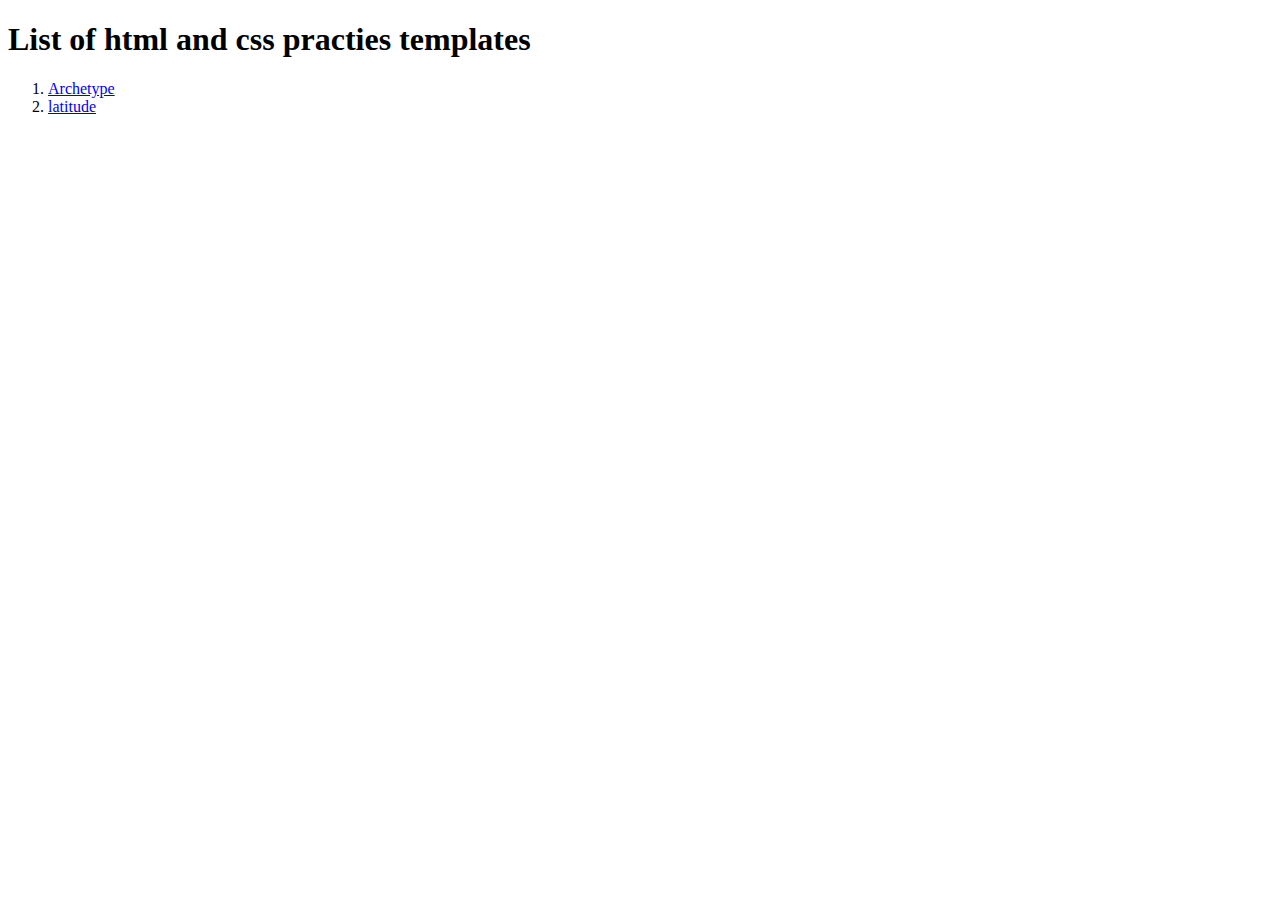
<file: index.html>
<!DOCTYPE html>
<html lang="en">
<head>
    <meta charset="UTF-8">
    <meta name="viewport" content="width=device-width, initial-scale=1.0">
    <title>Document</title>
</head>
<body>
   <h1>List of html and css practies templates</h1> 
   <ol>
    <li><a href="/Archetype/">Archetype</a></li>
    <li><a href="/latitude/">latitude</a></li>
   </ol>
</body>
</html>
</file>
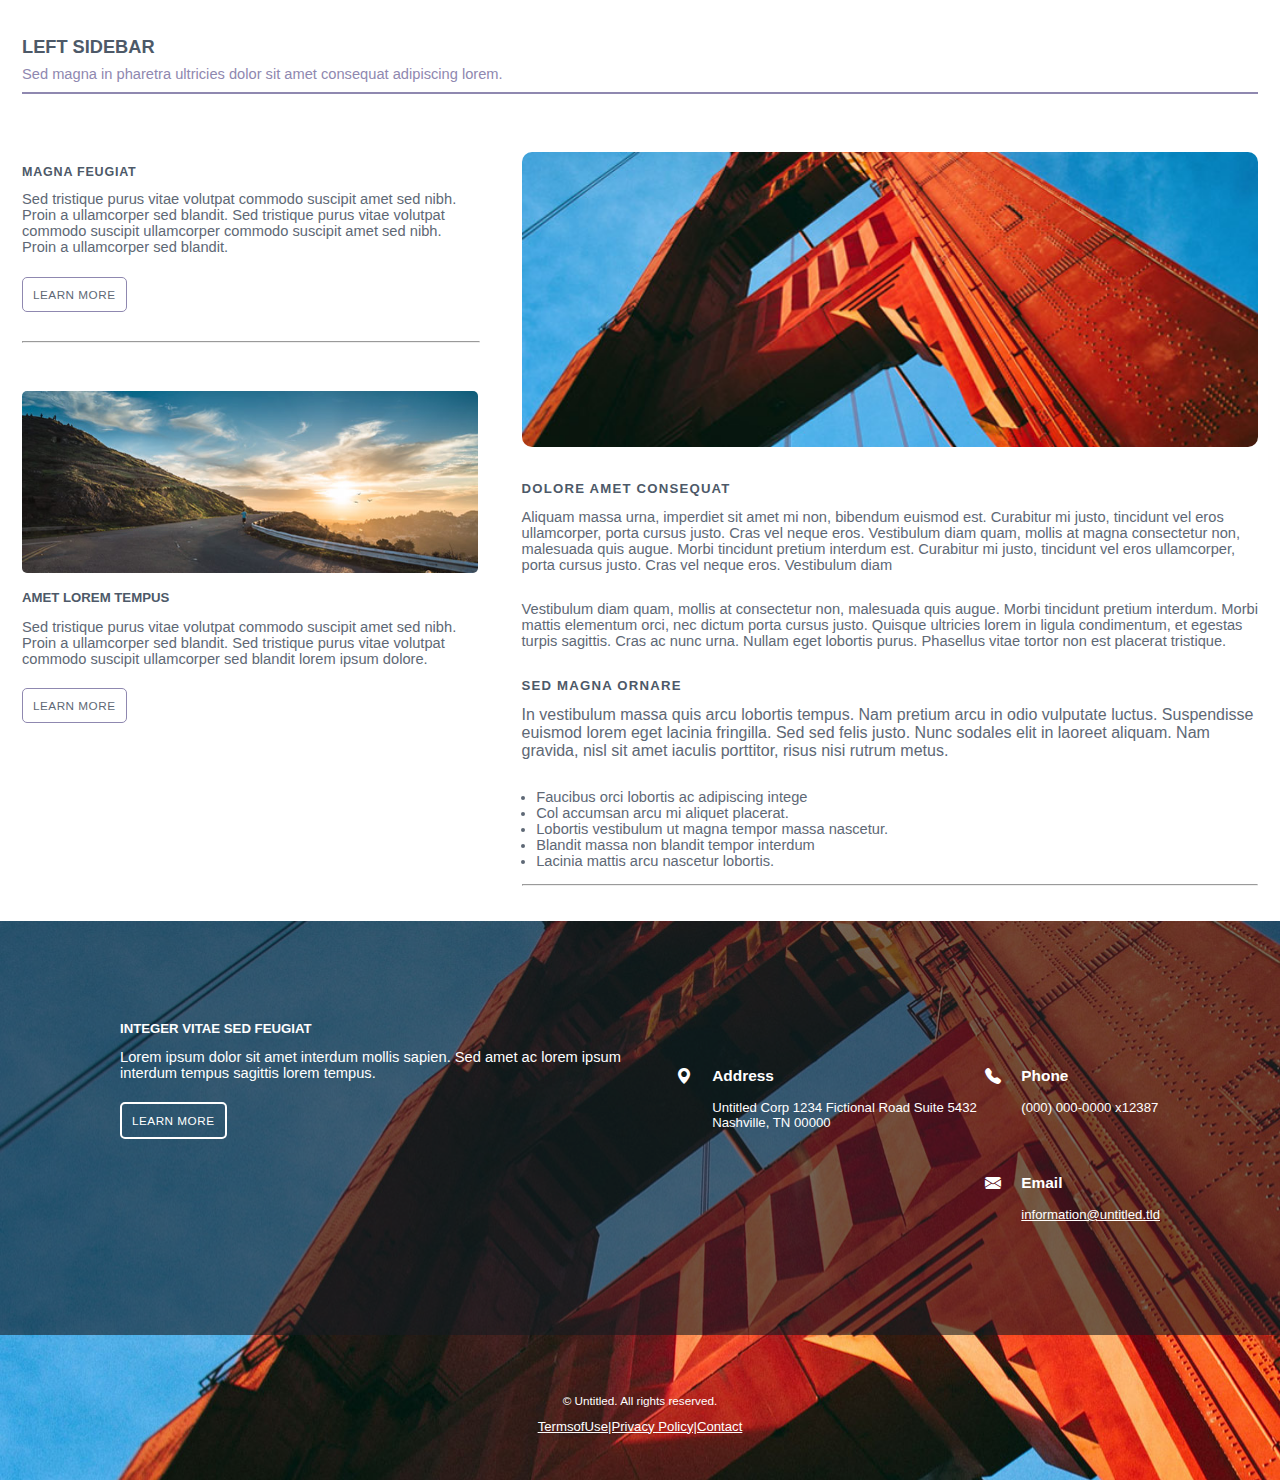
<file: Archetype/index.html>
<!DOCTYPE html>
<html lang="en">
<head>
    <meta charset="UTF-8">
    <meta name="viewport" content="width=device-width, initial-scale=1.0">
    <link rel="stylesheet" href="style.css">
    <link rel="stylesheet" href="https://cdn.jsdelivr.net/npm/bootstrap-icons@1.11.3/font/bootstrap-icons.min.css">
    <title>Archetype</title>
</head>
<body>
   <main >
    <section class="container-left container">
    <h2>Left Sidebar</h2>
    <p>Sed magna in pharetra ultricies dolor sit amet consequat adipiscing lorem.</p>
</section>
   <article class="media">
    <article class="container-right">
     <div  class="Archetype">
        <section class="container-left"> 
            
            <img src="assest/pic07.jpg" alt="archetype-image" class="image">
        </section>
        <section class="container-dolore">   
            <h3>Dolore Amet Consequat</h3>
            <p>Aliquam massa urna, imperdiet sit amet mi non, bibendum euismod est. Curabitur mi justo, tincidunt vel eros ullamcorper, porta cursus justo. Cras vel neque eros. Vestibulum diam quam, mollis at magna consectetur non, malesuada quis augue. Morbi tincidunt pretium interdum est. Curabitur mi justo, tincidunt vel eros ullamcorper, porta cursus justo. Cras vel neque eros. Vestibulum diam</p>
            <p>Vestibulum diam quam, mollis at consectetur non, malesuada quis augue. Morbi tincidunt pretium interdum. Morbi mattis elementum orci, nec dictum porta cursus justo. Quisque ultricies lorem in ligula condimentum, et egestas turpis sagittis. Cras ac nunc urna. Nullam eget lobortis purus. Phasellus vitae tortor non est placerat tristique.</p>
        </section>
        <section class="container-sed">
          <h3>Sed Magna Ornare</h3>
          <p>In vestibulum massa quis arcu lobortis tempus. Nam pretium arcu in odio vulputate luctus. Suspendisse euismod lorem eget lacinia fringilla. Sed sed felis justo. Nunc sodales elit in laoreet aliquam. Nam gravida, nisl sit amet iaculis porttitor, risus nisi rutrum metus.</p>
          
        </section>
        <section>
        <ul class="container-order">
            <li>Faucibus orci lobortis ac adipiscing intege</li>
            <li>Col accumsan arcu mi aliquet placerat.</li>
            <li>Lobortis vestibulum ut magna tempor massa nascetur.</li>
            <li>Blandit massa non blandit tempor interdum</li>
            <li>Lacinia mattis arcu nascetur lobortis.</li>
          </ul>
        </section><hr>
    </div>
</article>
<article class="container">
        <section class="container-Magna">
            <h3>Magna Feugiat</h3>
            <p>Sed tristique purus vitae volutpat commodo suscipit amet sed nibh. Proin a ullamcorper sed blandit. Sed tristique purus vitae volutpat commodo suscipit ullamcorper commodo suscipit amet sed nibh. Proin a ullamcorper sed blandit.</p>
            <a href="#" class="btn">Learn More</a>
        </section>
        <div style="padding: 30px 0px"> 
        <hr style="width: 100%;">
    </div>
        <section class="container-lorem">
            <img src="assest/pic08.jpg" alt="archetype-image" class="image-one">
            <h3>Amet Lorem Tempus</h3>
            <p>Sed tristique purus vitae volutpat commodo suscipit amet sed nibh. Proin a ullamcorper sed blandit. Sed tristique purus vitae volutpat commodo suscipit ullamcorper sed blandit lorem ipsum dolore.</p>
            <a href="#" class="btn">Learn More</a>
        </section>
        
    </article>
</article>
    <article class="description">
        <article class="des-arc">
         <section class="description-vitae">   
            <h3>Integer vitae sed feugiat</h3>
            <p>Lorem ipsum dolor sit amet interdum mollis sapien. Sed amet ac lorem ipsum interdum tempus sagittis lorem tempus.</p>
            <a href="#" class="btn-two">Learn More</a>
        </section> 
        <section class="icon-card">
            <i class="bi bi-geo-alt-fill"></i>
            <div class="icons-description">
                <h3>Address</h3>
                <p>Untitled Corp
                    1234 Fictional Road
                    Suite 5432
                    Nashville, TN 00000</p>
            </div>
            </section> 
        
        </section>
        <div>
        <section class="icon-card">
            <i class="bi bi-telephone-fill"></i>
            <div class="icons-description">
                <h3>Phone</h3>
                <p>(000) 000-0000 x12387</p>
            </div>
        </section>
         <section class="icon-card">
                <i class="bi bi-envelope-fill "></i>
                <div class="icons-description">
                    <h3>Email</h3>
                    <p><a href="#" class="icons-description">information@untitled.tld</a></p>
                </div>
            </section>
        </div>
    </article>
            <footer>
                <section class="footer-description">
                    <p>© Untitled. All rights reserved.</p>
                    <a href="#"  class="icons-description">TermsofUse|Privacy Policy|Contact</a>
                </section>

            </footer>
    </article>
   </main> 
</body>
</html>
</file>
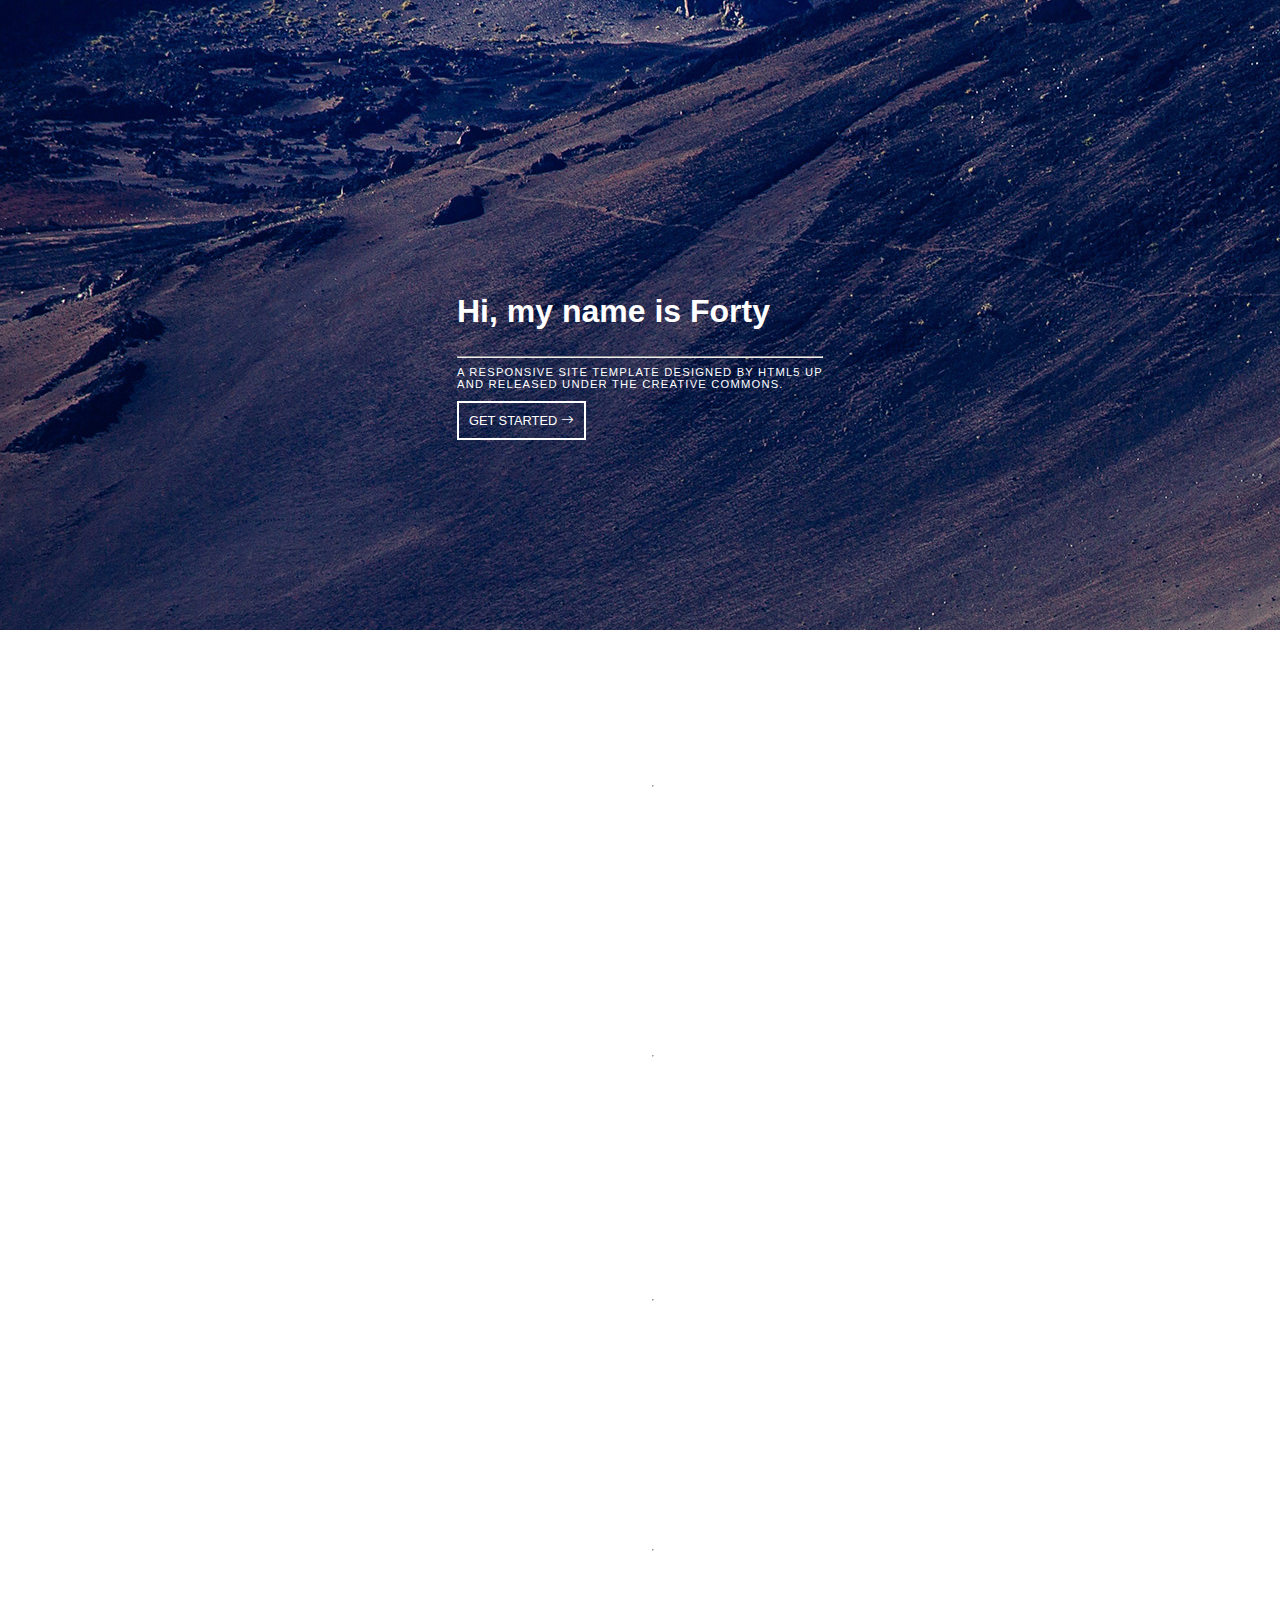
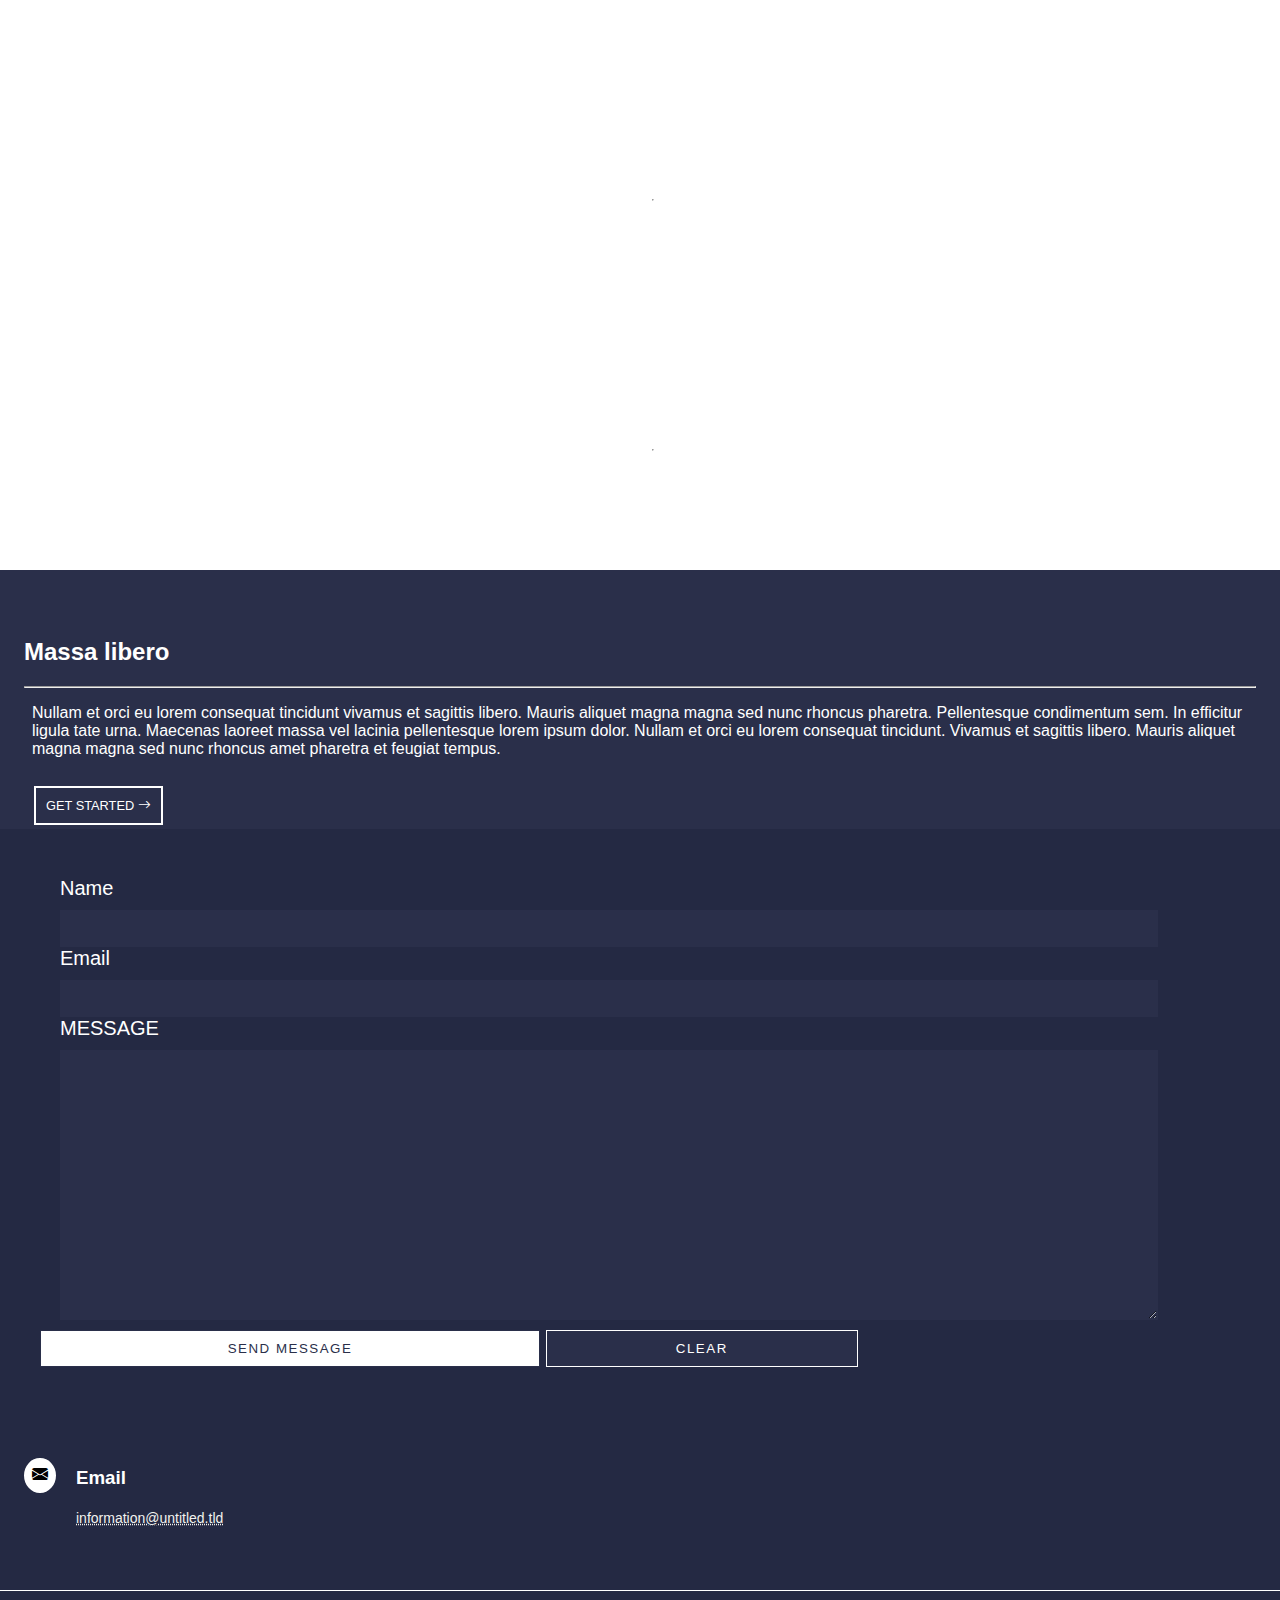
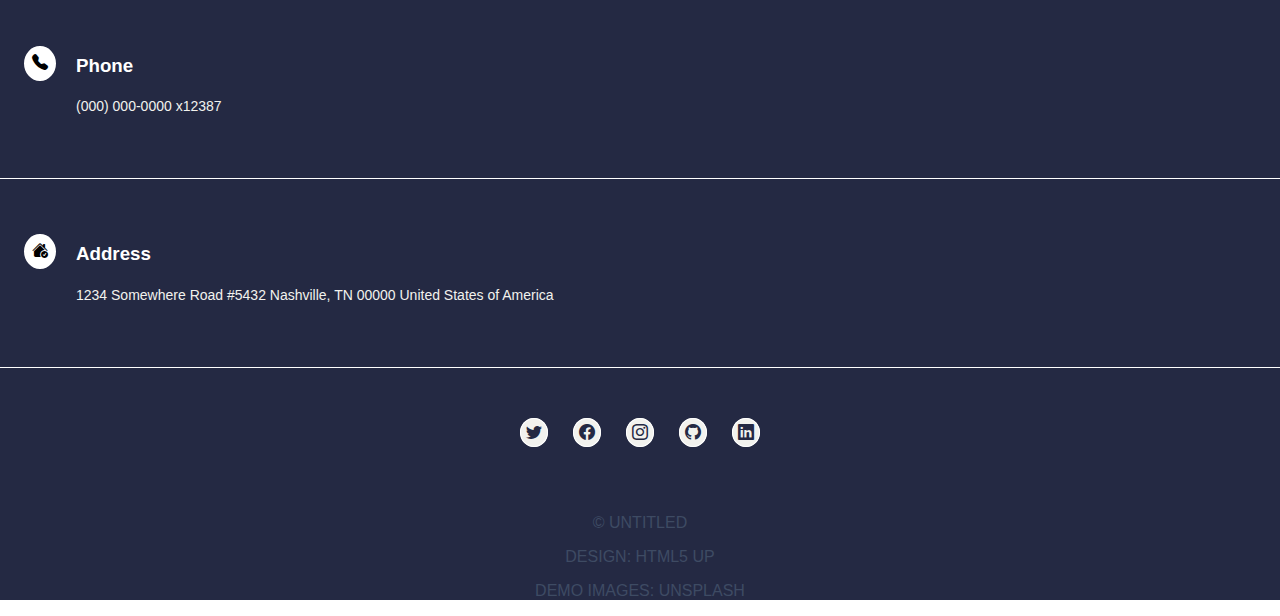
<file: Forty/index.html>
<html lang="en">

<head>
  <meta charset="UTF-8" />
  <meta name="viewport" content="width=device-width, initial-scale=1.0" />
  <link rel="stylesheet" href="style.css" />
  <link rel="stylesheet" href="https://cdn.jsdelivr.net/npm/bootstrap-icons@1.11.3/font/bootstrap-icons.min.css" />
  <title>Document</title>
</head>

<body>
  <main>
    <article class="container">
      <section class="container-forty">
        <h2>Hi, my name is Forty</h2>
        <hr>
        <p>
          A responsive site template designed by HTML5 UP<br />
          and released under the Creative Commons.
        </p>
        <div>
          <a href="#" class="btn">GET STARTED <i class="bi bi-arrow-right"></i></a>
        </div>
      </section>
    </article>
    <article class="description">
      <section class="ali-decription">
        <h3>Aliquam</h3>
        <hr>
        <p>IPSUM DOLOR SIT AMET</p>
      </section>
      <section class="ali-decription image-card">
        <h3>Tempus</h3>
        <hr>
        <p>FEUGIAT AMET TEMPUS</p>
      </section>
    </article>
    <article class="information">
      <section class="magna-imfo">
        <h3>Magna</h3>
        <hr>
        <p>LOREM ETIAM NULLAM</p>
      </section>
      <section class="magna-imfo img-abc">
        <h3>Ipsum</h3>
        <hr>
        <p>NISI SED ALIQUAM</p>
      </section>
    </article>
    <article class="consequat-card">
      <section class="card-info">
        <h3>Consequat</h3>
        <hr>
        <p>IPSUM DOLOR SIT AMET</p>
      </section>
      <section class="card-info">
        <h3>Etaim</h3>
        <hr>
        <p>FEUCIAT AMET TEMPUS</p>
      </section>
    </article>
    <article class="libero-card">
      <section class="libero-info">
        <h2>Massa libero</h2>
        <hr>
        <p>Nullam et orci eu lorem consequat tincidunt vivamus et sagittis libero. Mauris aliquet magna magna sed nunc rhoncus pharetra. Pellentesque condimentum sem. In efficitur ligula tate urna. Maecenas laoreet massa vel lacinia pellentesque lorem ipsum dolor. Nullam et orci eu lorem consequat tincidunt. Vivamus et sagittis libero. Mauris aliquet magna magna sed nunc rhoncus amet pharetra et feugiat tempus.</p>
        <a href="#" class="btn-one">GET STARTED <i class="bi bi-arrow-right"></i></a>
      </section>
    </article>
    <article class="Application">
      <section>
        <form action="#" class="form-text">
          <div class="form-text">
            <label for="name">Name</label><br>
            <input type="text" class="name">
          </div>
          <div class="form-text">
            <label for="Email">Email</label><br>
            <input type="text" class="email">
          </div>
          <div class="form-text">
            <label for="MESSAGE">MESSAGE</label><br>
            <textarea name="name" id="message"></textarea>
          </div>
          <div ckass="form-text">
            <input type="sumbit" value="Send Message" class="pirmary">
            <input type="rest" value="Clear" class="secondary" >
          </div>
        </form>
      </section>
    </article>
     <article class="contact-info">
    <section class="icon-card">
        <i class="bi bi-envelope-fill"></i>
        <div class="icons-description">
            <h3>Email</h3>
            <p><a href="#">information@untitled.tld</a></p>
        </div>
    </section>
    <section class="icon-card">
        <i class="bi bi-telephone-fill"></i>
        <div class="icons-description">
            <h3>Phone</h3>
            <p>(000) 000-0000 x12387</p>
        </div>
    </section>
    <section class="icon-card">
        <i class="bi bi-house-check-fill"></i>
        <div class="icons-description">
            <h3>Address</h3>
            <p>1234 Somewhere Road #5432
                Nashville, TN 00000
                United States of America</p>
        </div>
      </section>
</article>
  </main>

    
  </body>
  
    <footer class="footer-card">
        <section class="list-icons">
          <p><a href="#"><i class="bi bi-twitter icone-link"></i></a></p>
          <p><a href="#"><i class="bi bi-facebook icone-link"></i></a></p>
          <p><a href="#"><i class="bi bi-instagram icone-link"></i></a></p>
          <p><a href="#"><i class="bi bi-github icone-link"></i></a></p>
          <p><a href="#"><i class="bi bi-linkedin icone-link"></i></a></p>
        </section>
        <section class="listed">
            <p class="list">© UNTITLED</p>
            <p class="list">DESIGN:<a href="#" class="list"> HTML5 UP</a></p>
            <p class="list">DEMO IMAGES: <a href="#" class="list">UNSPLASH</a></p>
          </section>
    </footer>
      
      
    </div>
  </html>
</file>
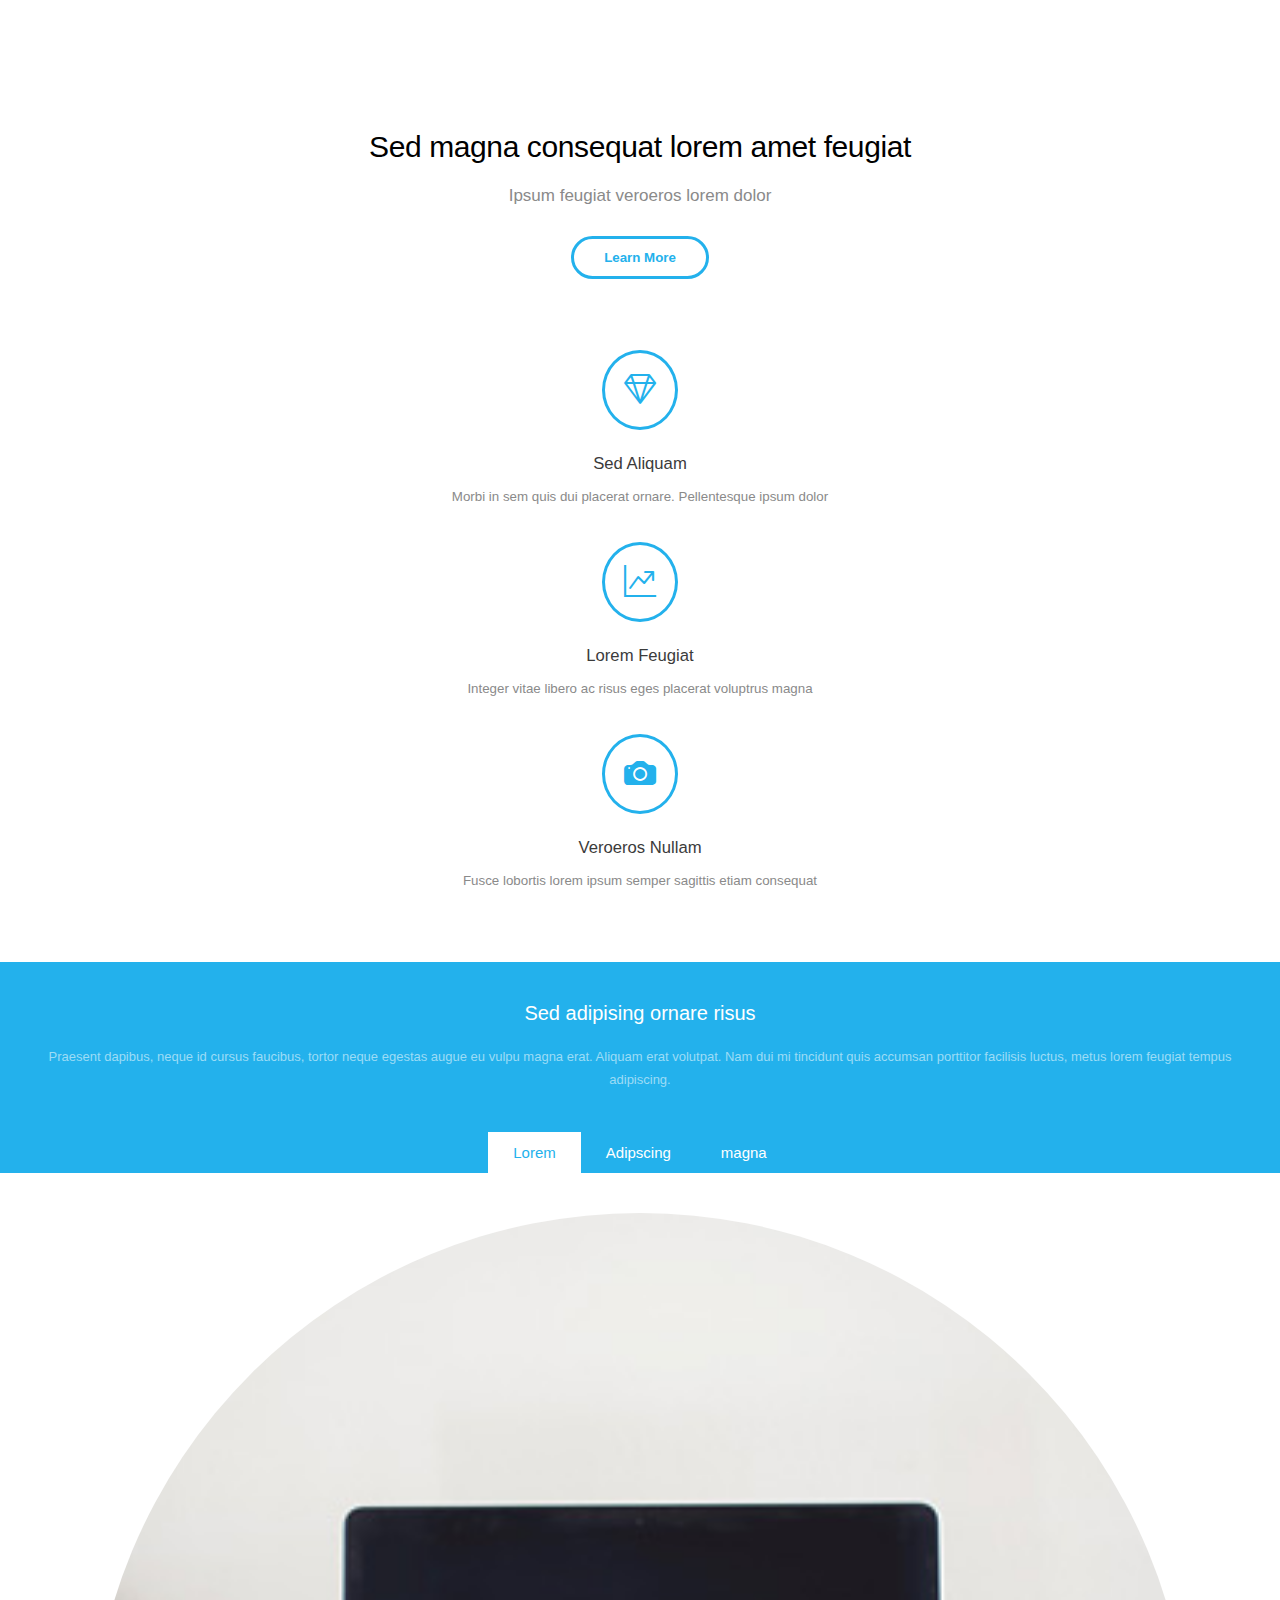
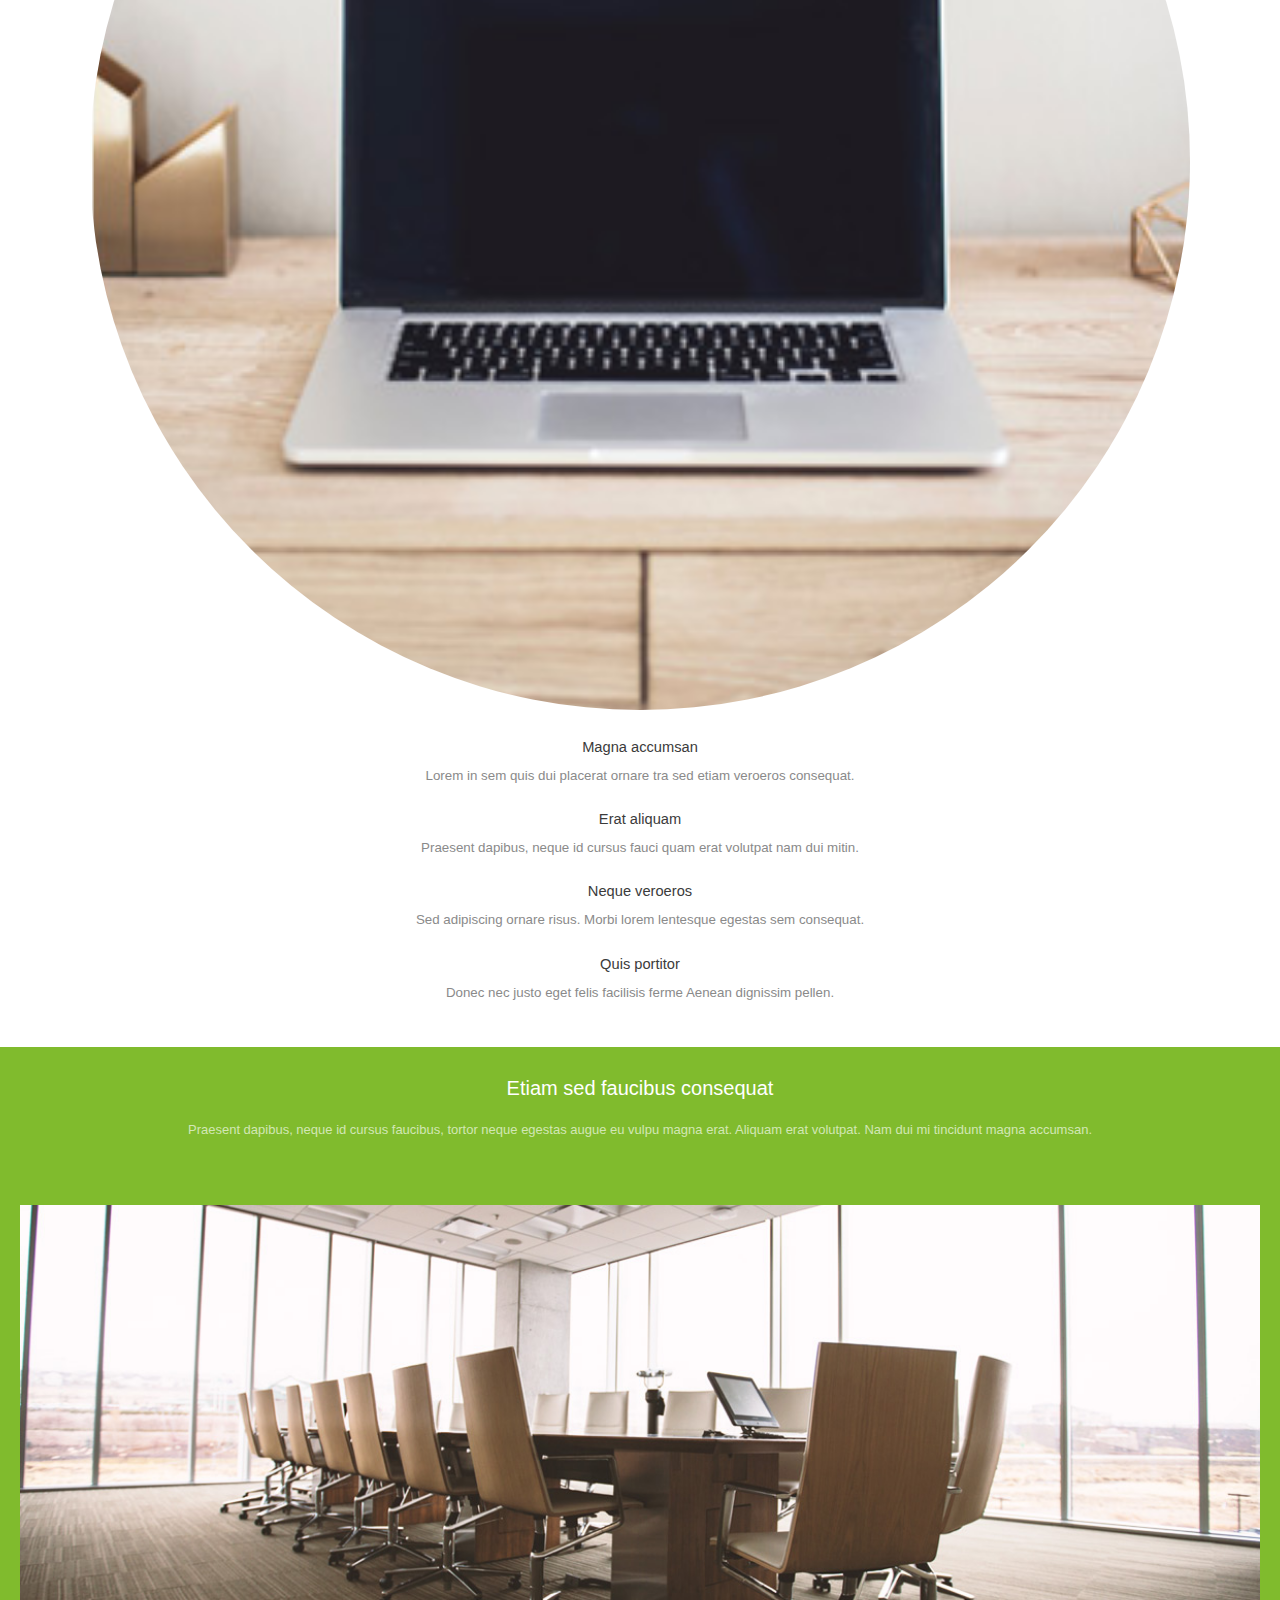
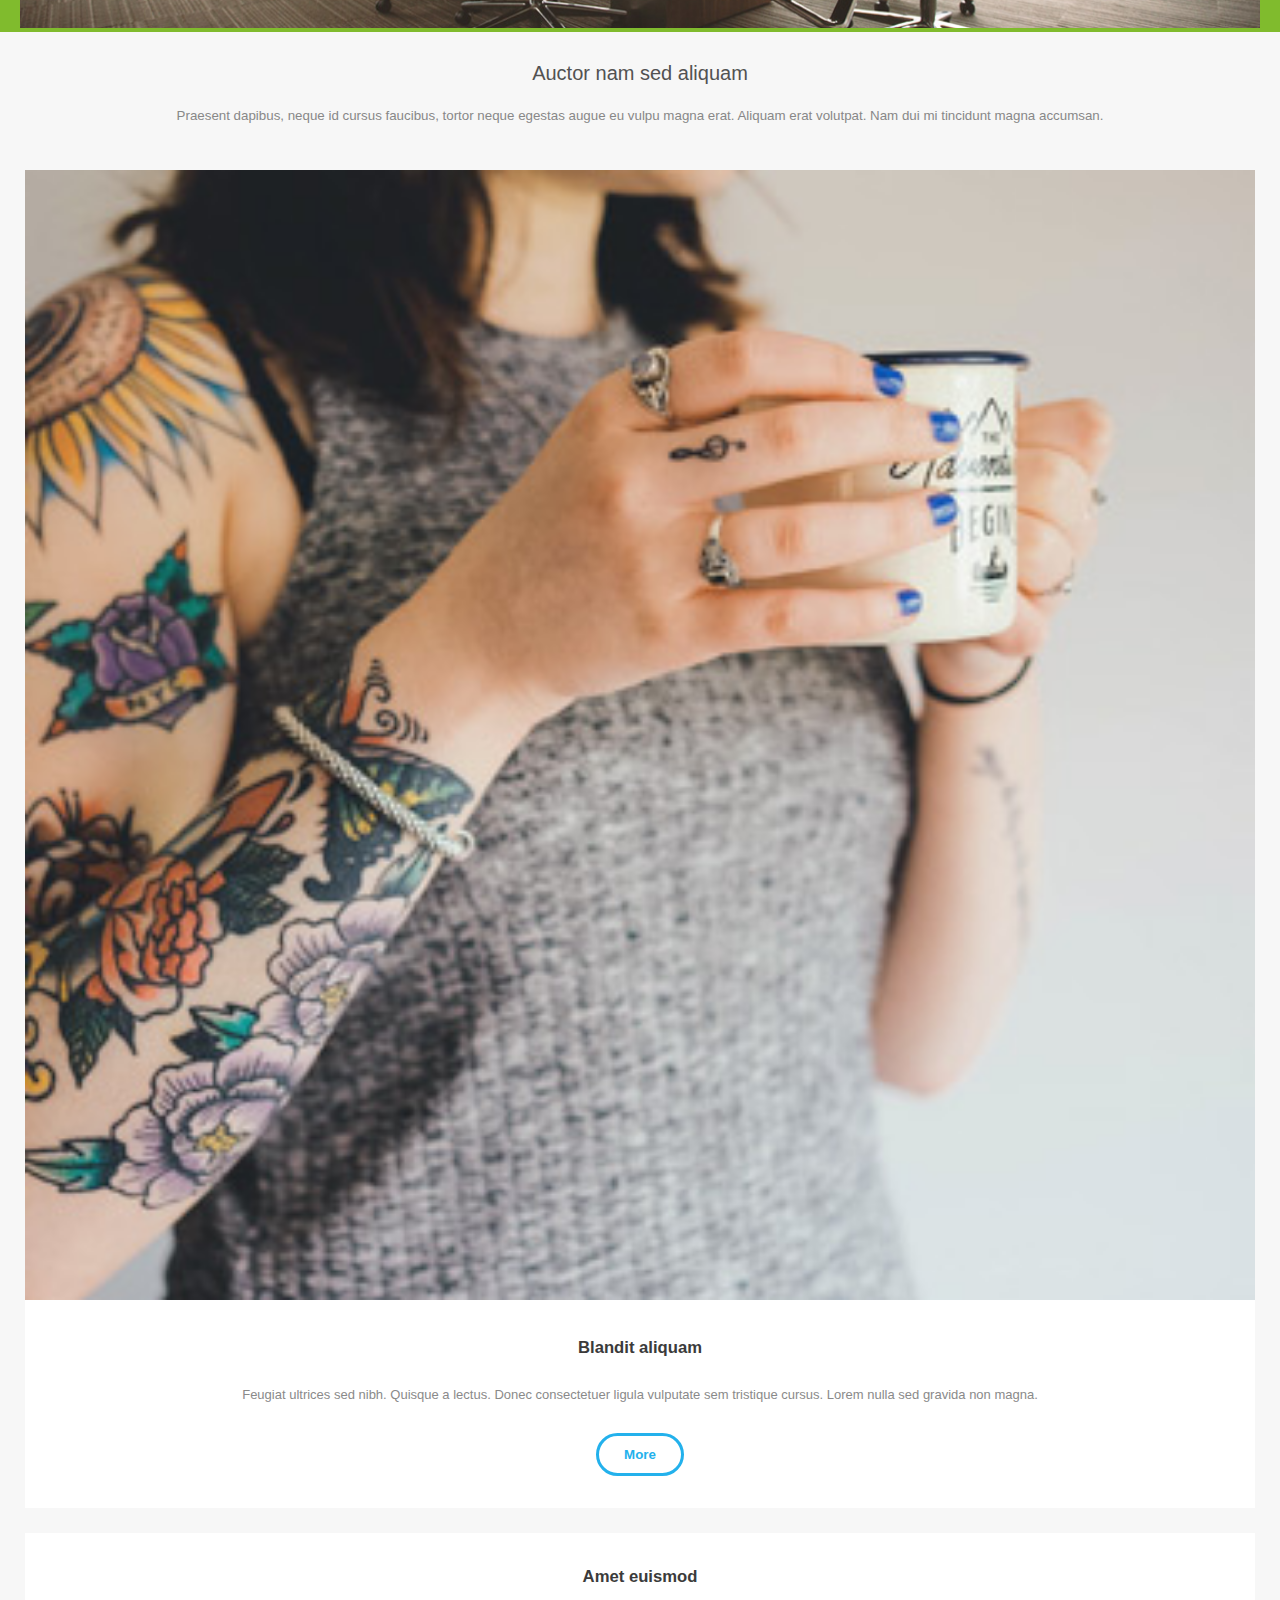
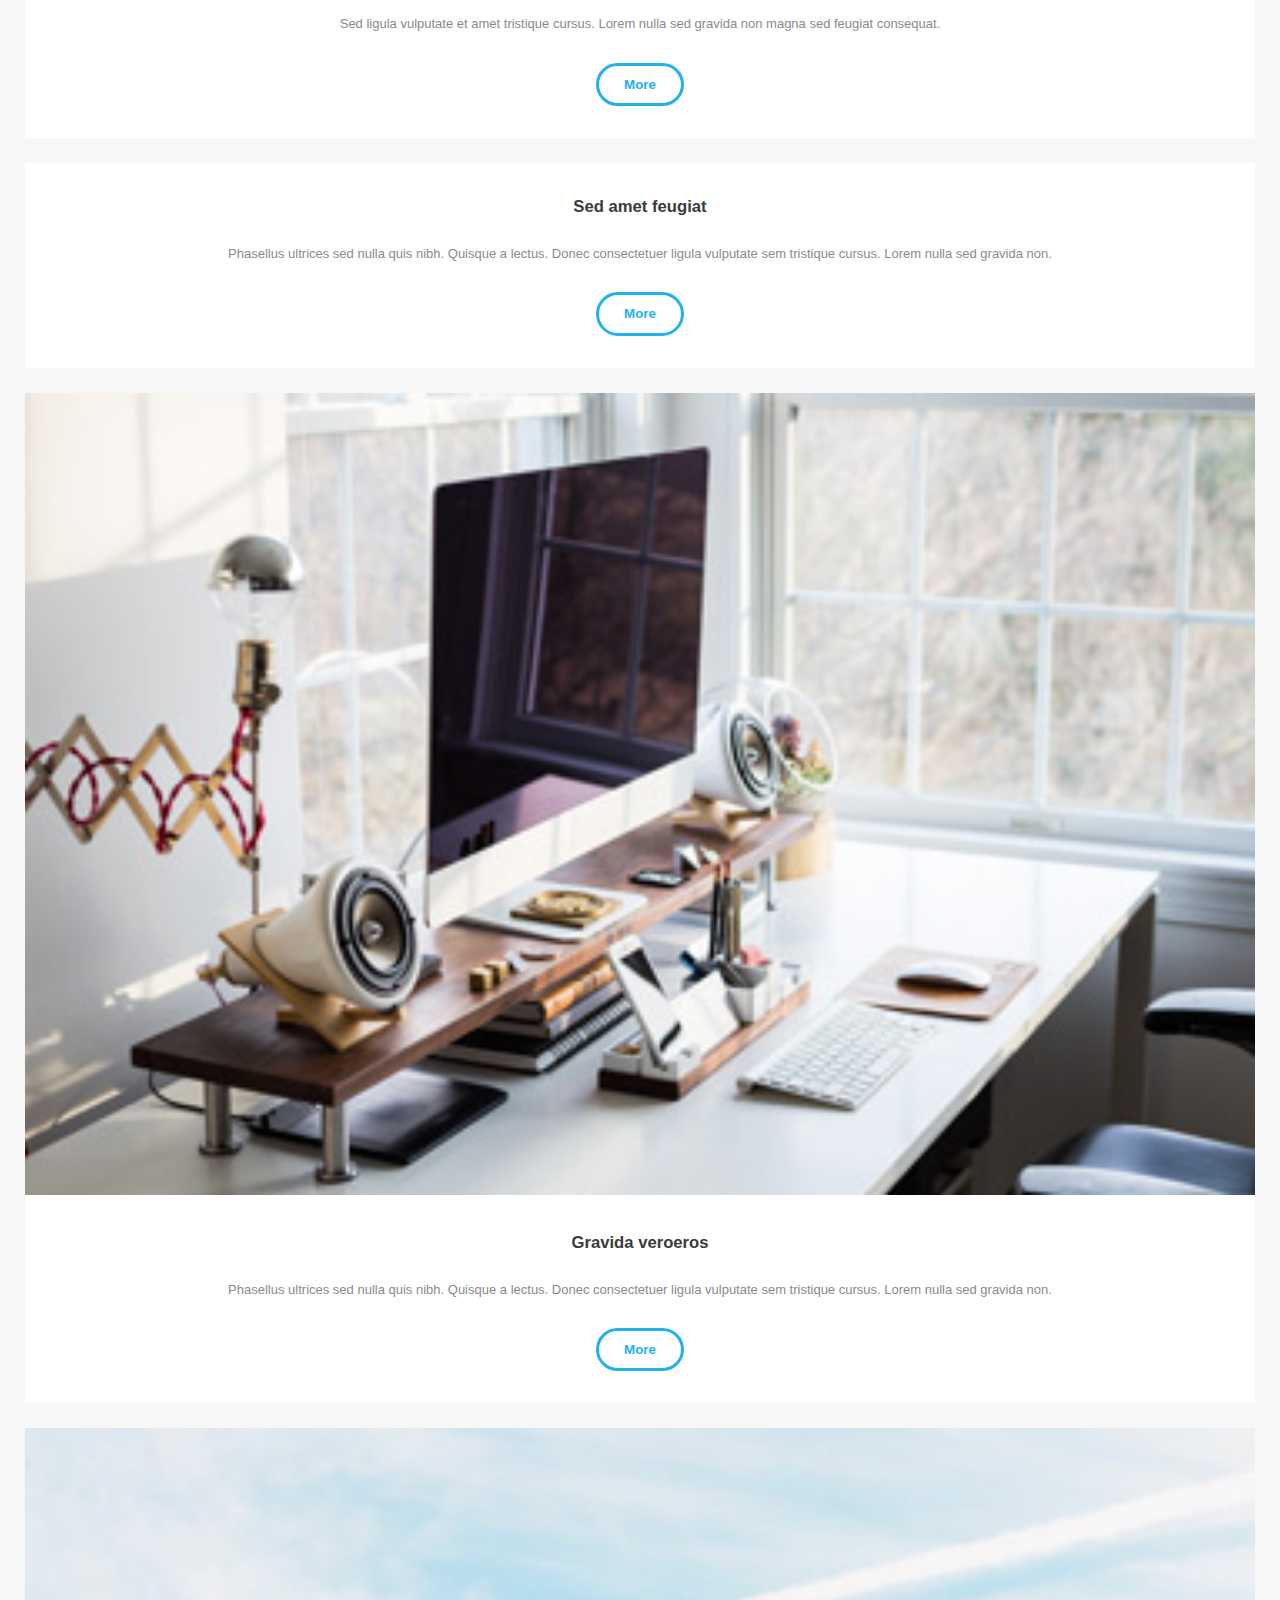
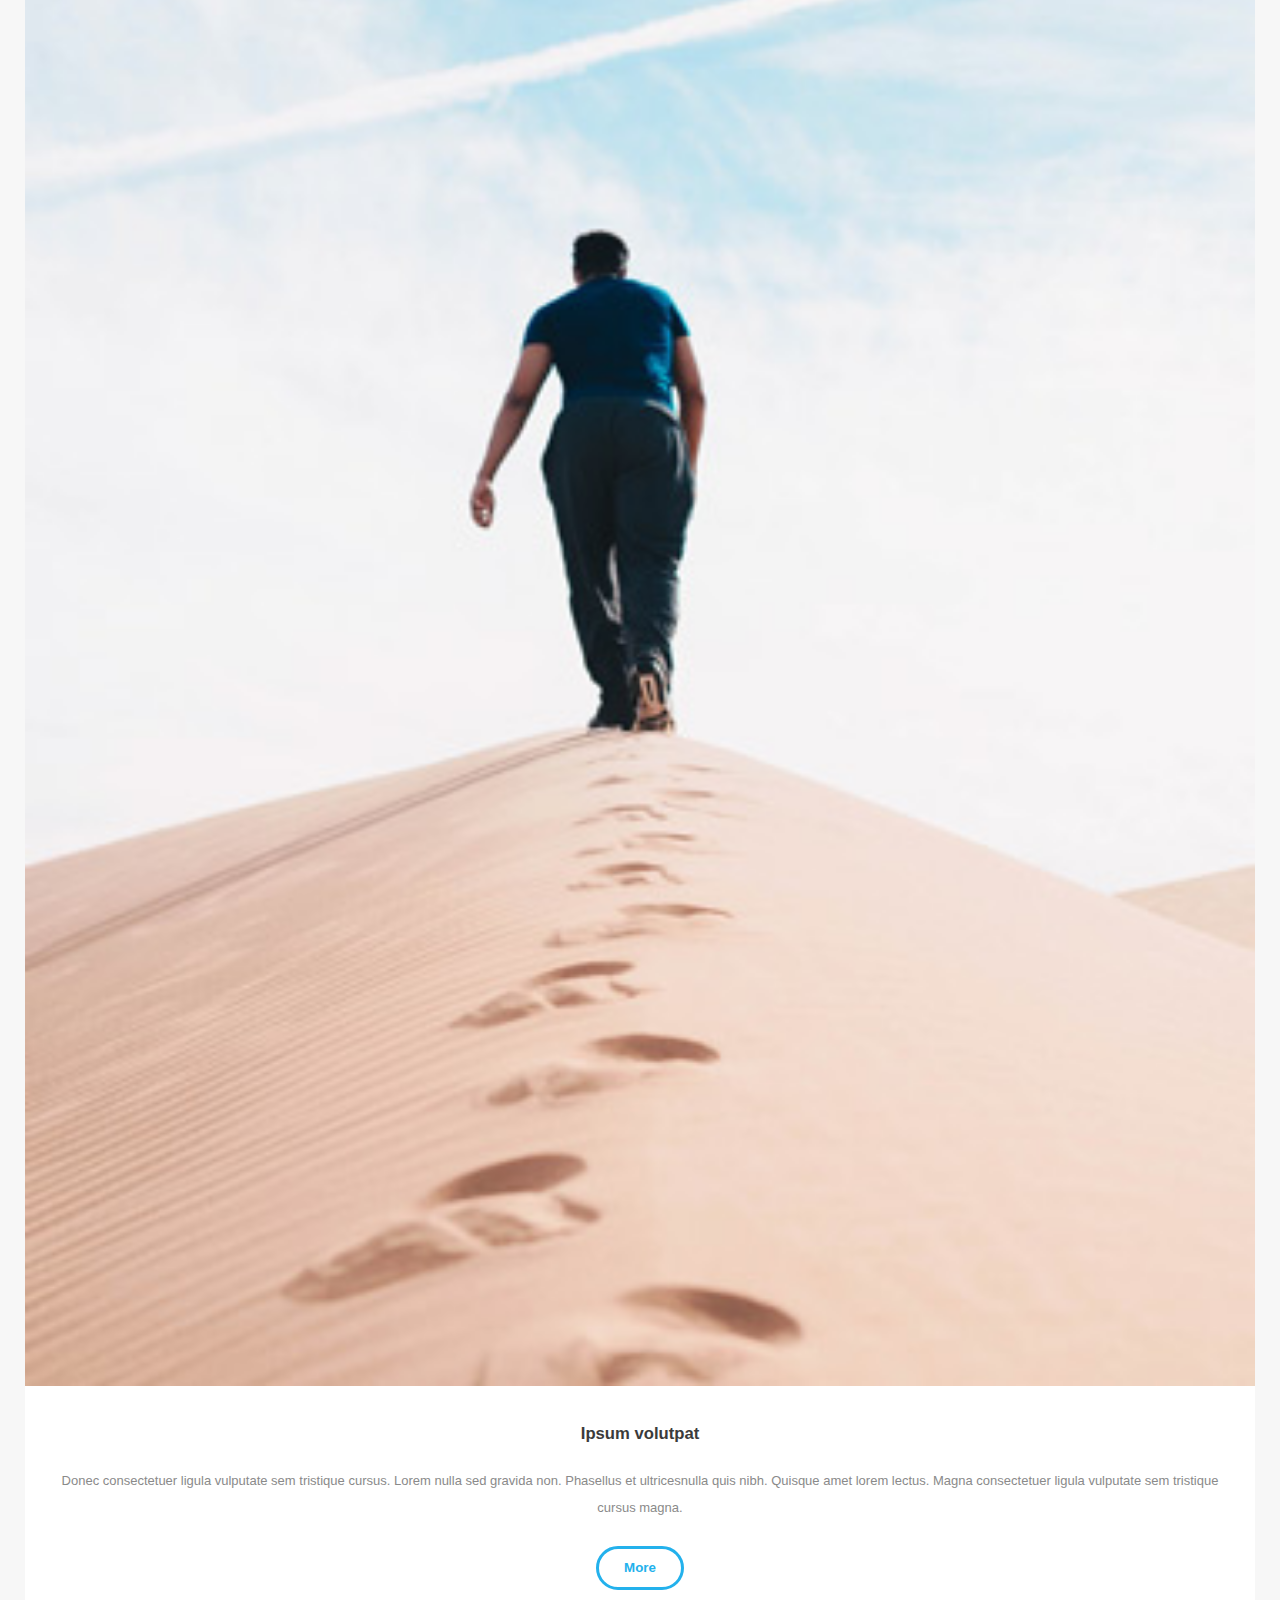
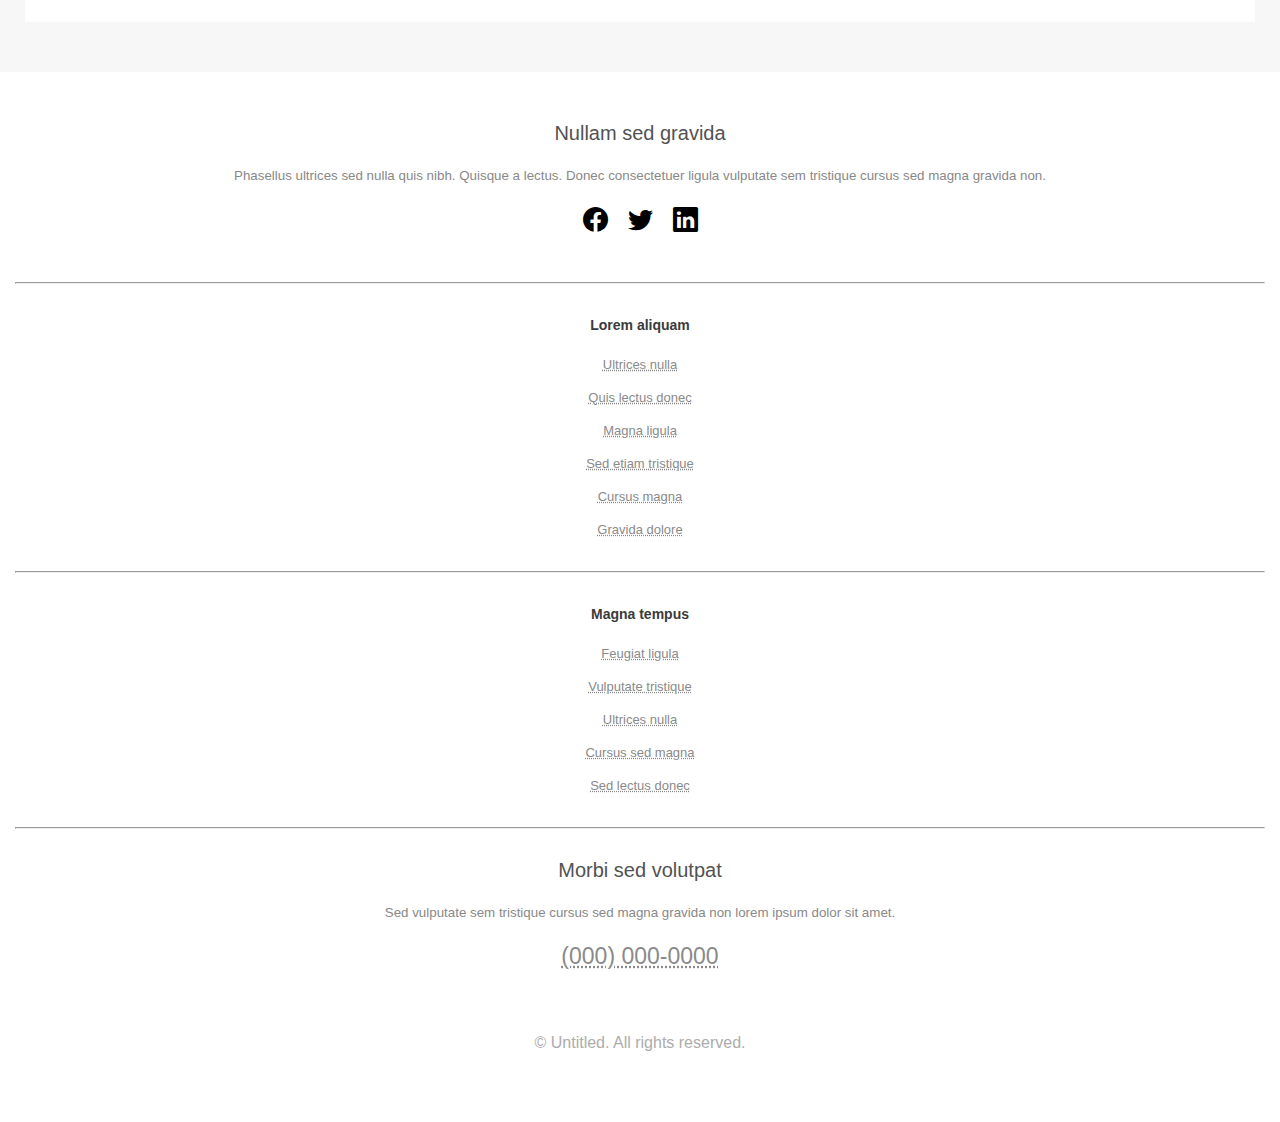
<file: hypothesis/index.html>
<!DOCTYPE html>
<html lang="en">

<head>
    <meta charset="UTF-8">
    <meta name="viewport" content="width=device-width, initial-scale=1.0">
    <title>Hypothesis</title>
    <link rel="stylesheet" href="https://cdn.jsdelivr.net/npm/bootstrap-icons@1.11.3/font/bootstrap-icons.min.css">
    <link rel="stylesheet" href="style.css">
</head>

<body>
         <article class="container">
            <section class="container-card">
                <h1>Sed magna consequat lorem amet feugiat</h1>
                <p>Ipsum feugiat veroeros lorem dolor</p>
                <a href="#" class="btn">Learn More</a>
            </section>

        </article>
    </header>
    <main>
        <article class="description-aliquam">
            <section class="description-post">
                <i class="bi bi-gem"></i>
                <h3>Sed Aliquam</h3>
                <p>Morbi in sem quis dui placerat ornare. Pellentesque ipsum dolor</p>
            </section>

            <section class="description-post">
                <i class="bi bi-graph-up-arrow"></i>
                <h3>Lorem Feugiat</h3>
                <p>Integer vitae libero ac risus eges placerat voluptrus magna</p>
            </section>

            <section class="description-post">
                <i class="bi bi-camera-fill"></i>
                <h3>Veroeros Nullam</h3>
                <p>Fusce lobortis lorem ipsum semper sagittis etiam consequat</p>

            </section>

        </article>

        <article class="description-card">
            <section class="description-container">
                <h2>Sed adipising ornare risus</h2>
                <p>Praesent dapibus, neque id cursus faucibus, tortor neque egestas augue eu vulpu magna erat. Aliquam
                    erat volutpat. Nam dui mi tincidunt quis accumsan porttitor facilisis luctus, metus lorem feugiat
                    tempus adipiscing.</p>

            </section>
            <ul class="adipiscing-list">
                <li class="list-one">Lorem</li>
                <li class="list-two">Adipscing</li>
                <li class="list-two">magna</li>
            </ul>

        </article>
        <article class="card-image-container">
            <section class="image-container">
                <section class="image-pic">
                    <img src="assest/pic01.jpg" alt="Hypothesis-imag" class="img-computer">
                </section>

                <section class="description">
                    <h4>Magna accumsan</h4>
                    <p>Lorem in sem quis dui placerat ornare tra sed etiam veroeros consequat.</p>
                </section>
                <section class="description">
                    <h4>Erat aliquam</h4>
                    <p>Praesent dapibus, neque id cursus fauci quam erat volutpat nam dui mitin.</p>
                </section>
                <section class="description">
                    <h4>Neque veroeros</h4>
                    <p>Sed adipiscing ornare risus. Morbi lorem lentesque egestas sem consequat.</p>
                </section>
                <section class="description">
                    <h4>Quis portitor</h4>
                    <p>Donec nec justo eget felis facilisis ferme Aenean dignissim pellen.</p>
                </section>
            </section>

        </article>

        <article class="table-card">
            <section class="table-container">
                <h2>Etiam sed faucibus consequat</h2>
                <p>Praesent dapibus, neque id cursus faucibus, tortor neque egestas augue eu vulpu magna erat. Aliquam
                    erat volutpat. Nam dui mi tincidunt magna accumsan.</p>
            </section>
            <section class="image-group-chair">
                <img src="assest/pic04.jpg" alt="Hypothesis-imag" class="imag-chairs">
            </section>

        </article>

        <article class="image-section">
            <section class="image-card-section table-container">
                <h2 class="heading">Auctor nam sed aliquam</h2>
                <p class="para">Praesent dapibus, neque id cursus faucibus, tortor neque egestas augue eu vulpu magna
                    erat. Aliquam erat volutpat. Nam dui mi tincidunt magna accumsan.</p>
            </section>

            <section class="image-section-card">
                <img src="assest/pic05.jpg" alt="Hypothesis-imag" class="images">
                <article class="image-container-description">
                    <section>
                        <h3>Blandit aliquam</h3>
                        <p>Feugiat ultrices sed nibh. Quisque a lectus. Donec consectetuer ligula vulputate sem
                            tristique cursus. Lorem nulla sed gravida non magna.</p>
                        <a href="#" class="btn btn-more">More</a>
                    </section>
                </article>
            </section>
            <article class="image-container-description card-one">
                <section>
                    <h3>Amet euismod</h3>
                    <p>Sed ligula vulputate et amet tristique cursus. Lorem nulla sed gravida non magna sed feugiat consequat.</p>
                    <a href="#" class="btn btn-more">More</a>
                </section>
            </article>
            <article class="image-container-description card-one">
                <section>
                    <h3>Sed amet feugiat</h3>
                    <p>Phasellus ultrices sed nulla quis nibh. Quisque a lectus. Donec consectetuer ligula vulputate sem tristique cursus. Lorem nulla sed gravida non.</p>
                    <a href="#" class="btn btn-more">More</a>
                </section>
            </article>

            <section class="image-section-card">
                <img src="assest/pic06.jpg" alt="Hypothesis-imag" class="images">
                <article class="image-container-description">
                    <section>
                        <h3>Gravida veroeros</h3>
                        <p>Phasellus ultrices sed nulla quis nibh. Quisque a lectus. Donec consectetuer ligula vulputate sem tristique cursus. Lorem nulla sed gravida non.</p>
                        <a href="#" class="btn btn-more">More</a>
                    </section>
                </article>
            </section>
            <section class="image-section-card">
                <img src="assest/pic07.jpg" alt="Hypothesis-imag" class="images">
                <article class="image-container-description">
                    <section>
                        <h3>Ipsum volutpat</h3>
                        <p>Donec consectetuer ligula vulputate sem tristique cursus. Lorem nulla sed gravida non. Phasellus et ultricesnulla quis nibh. Quisque amet lorem lectus. Magna consectetuer ligula vulputate sem tristique cursus magna.</p>
                        <a href="#" class="btn btn-more">More</a>
                    </section>
                </article>
            </section>

        </article>

        <footer class="footer-card">
            <section class="image-card-section table-container">
                <h2 class="heading">Nullam sed gravida</h2>
                <p class="para">Phasellus ultrices sed nulla quis nibh. Quisque a lectus. Donec consectetuer ligula vulputate sem tristique cursus sed magna gravida non.</p>
                <ul class="footer-list lists">
                    <li><i class="bi bi-facebook"></i></li>
                    <li><i class="bi bi-twitter"></i></li>
                    <li><i class="bi bi-linkedin"></i></li>
                </ul>
            </section>
            <hr>
            <section class="footer-section">
                <h4>Lorem aliquam</h4>
                <ul class="lists">
                    <li class="links"><a href="#">Ultrices nulla</a></li>
                    <li class="link"><a href="#">Quis lectus donec</a></li>
                    <li class="link"><a href="#">Magna ligula</a></li>
                    <li class="link"><a href="#">Sed etiam tristique</a></li>
                    <li class="link"><a href="#">Cursus magna</a></li>
                    <li class="link"><a href="#">Gravida dolore</a></li>
                    
                </ul>
            </section>
            <hr>
            <section class="footer-section">
                <h4>Magna tempus</h4>
                <ul class="lists">
                    <li class="links"><a href="#">Feugiat ligula</a></li>
                    <li class="link"><a href="#">Vulputate tristique</a></li>
                    <li class="link"><a href="#">Ultrices nulla</a></li>
                    <li class="link"><a href="#">Cursus sed magna</a></li>
                    <li class="link"><a href="#">Sed lectus donec</a></li>
                    
                    
                </ul>
            </section>
            <hr>
            <section class="image-card-section table-container">
                <h2 class="heading">Morbi sed volutpat</h2>
                <p class="para">Sed vulputate sem tristique cursus sed magna gravida non lorem ipsum dolor sit amet.</p>
                <a href="#" class="number">(000) 000-0000</a>
            </section>

            <article class="footer-para">
                <p>© Untitled. All rights reserved.</p>
            </article>

        </footer>
    </main>
</body>

</html>
</file>
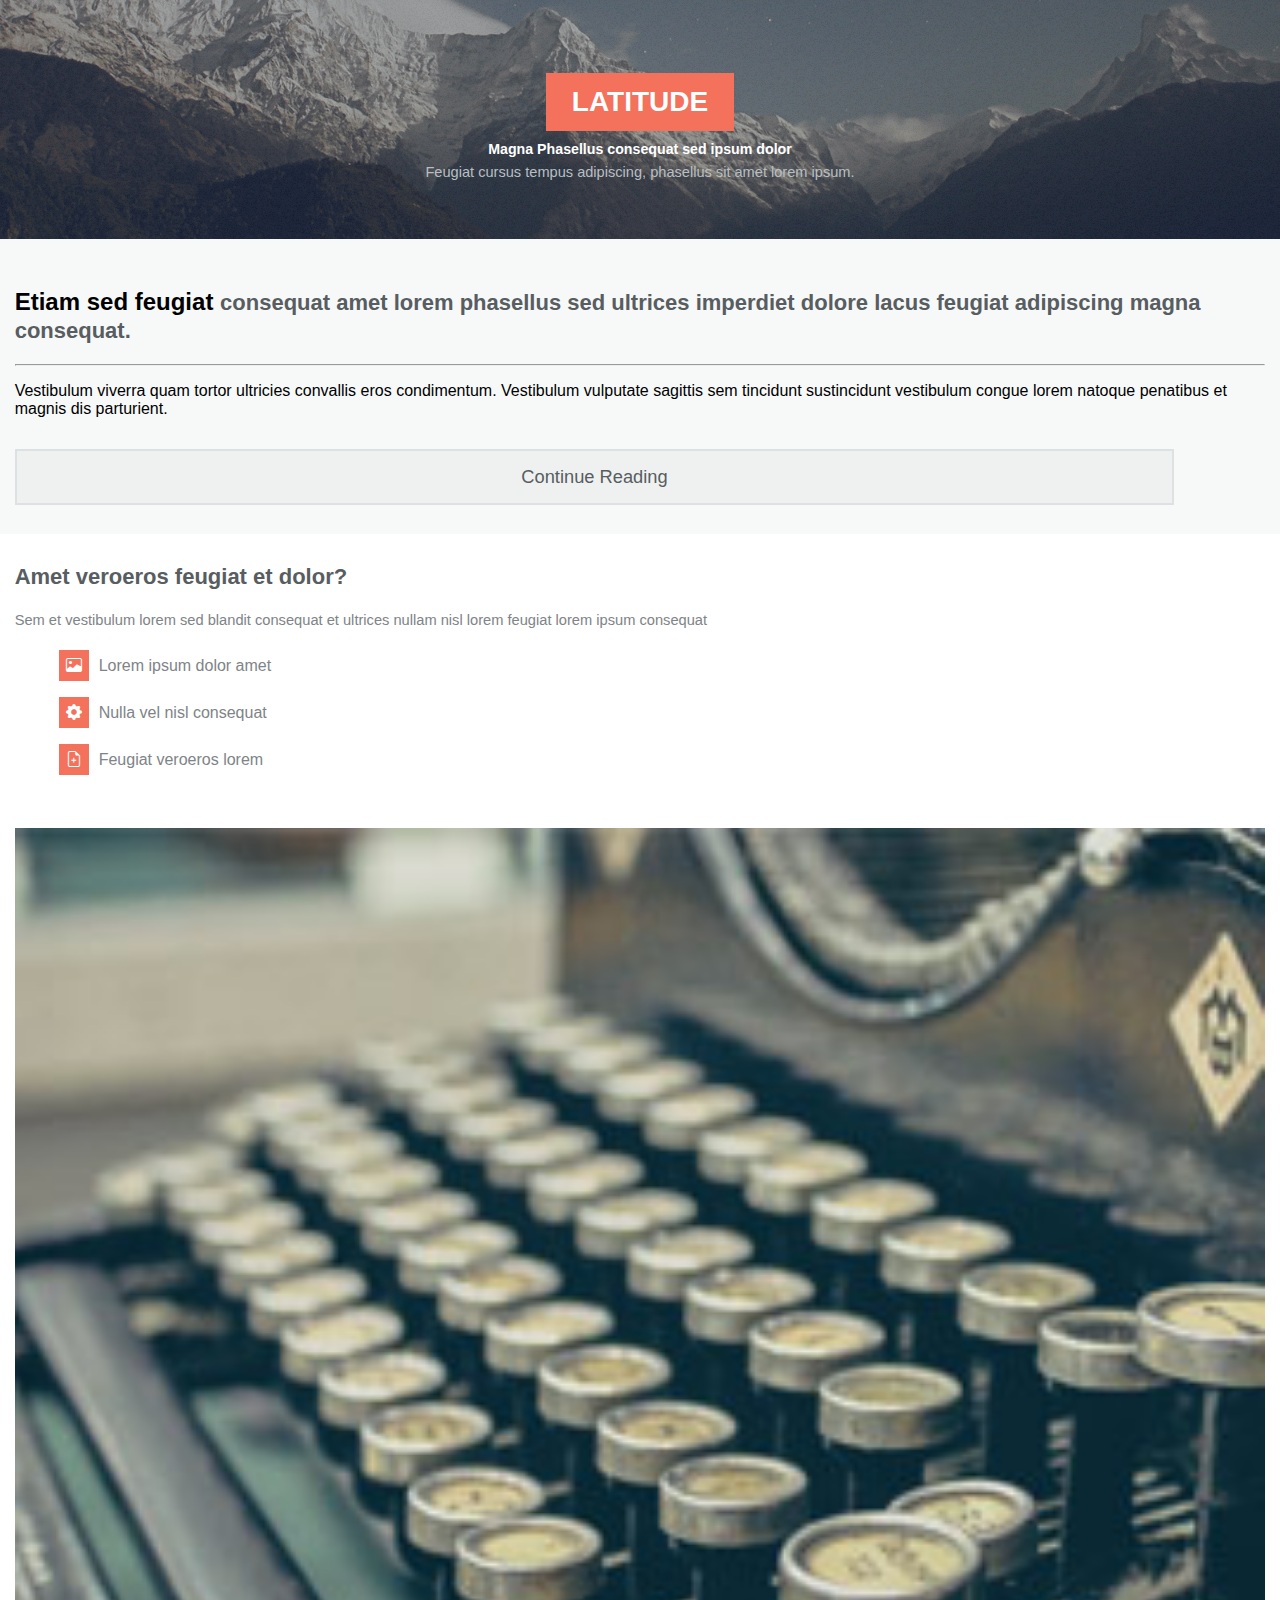
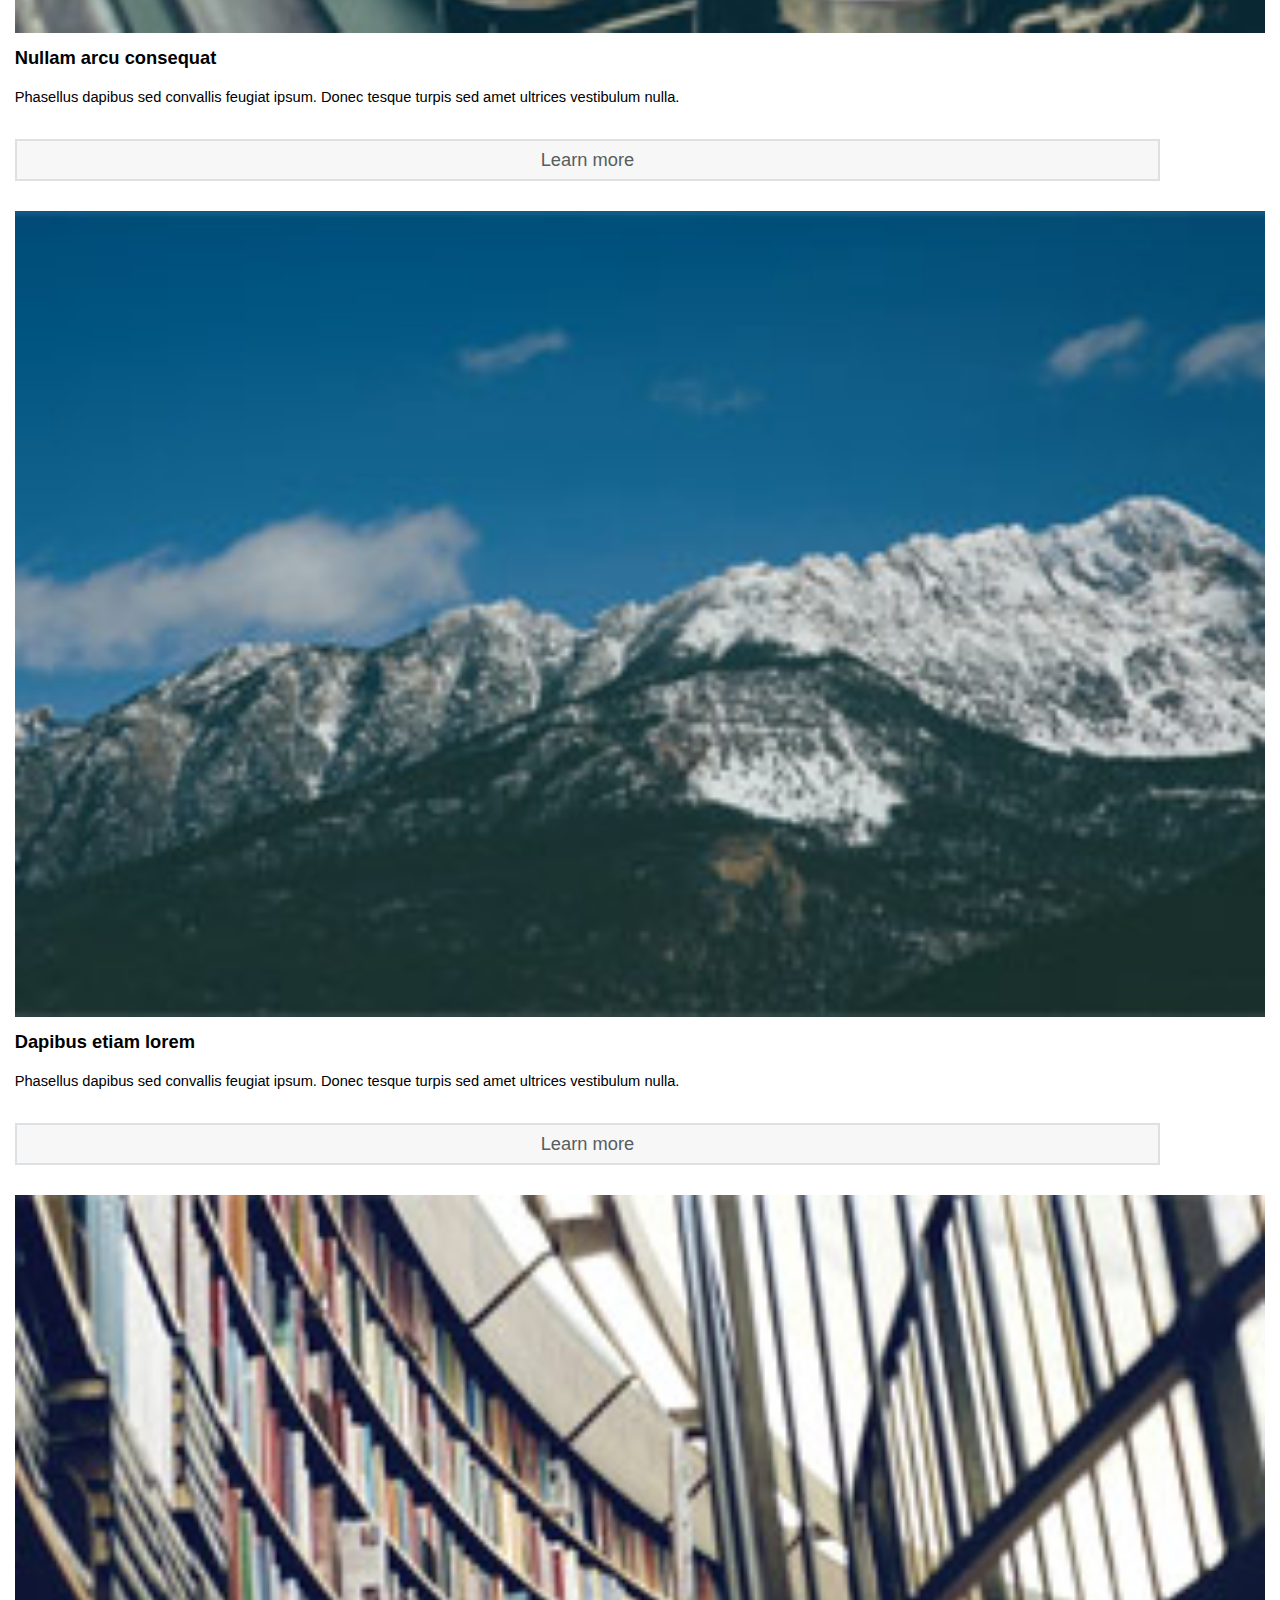
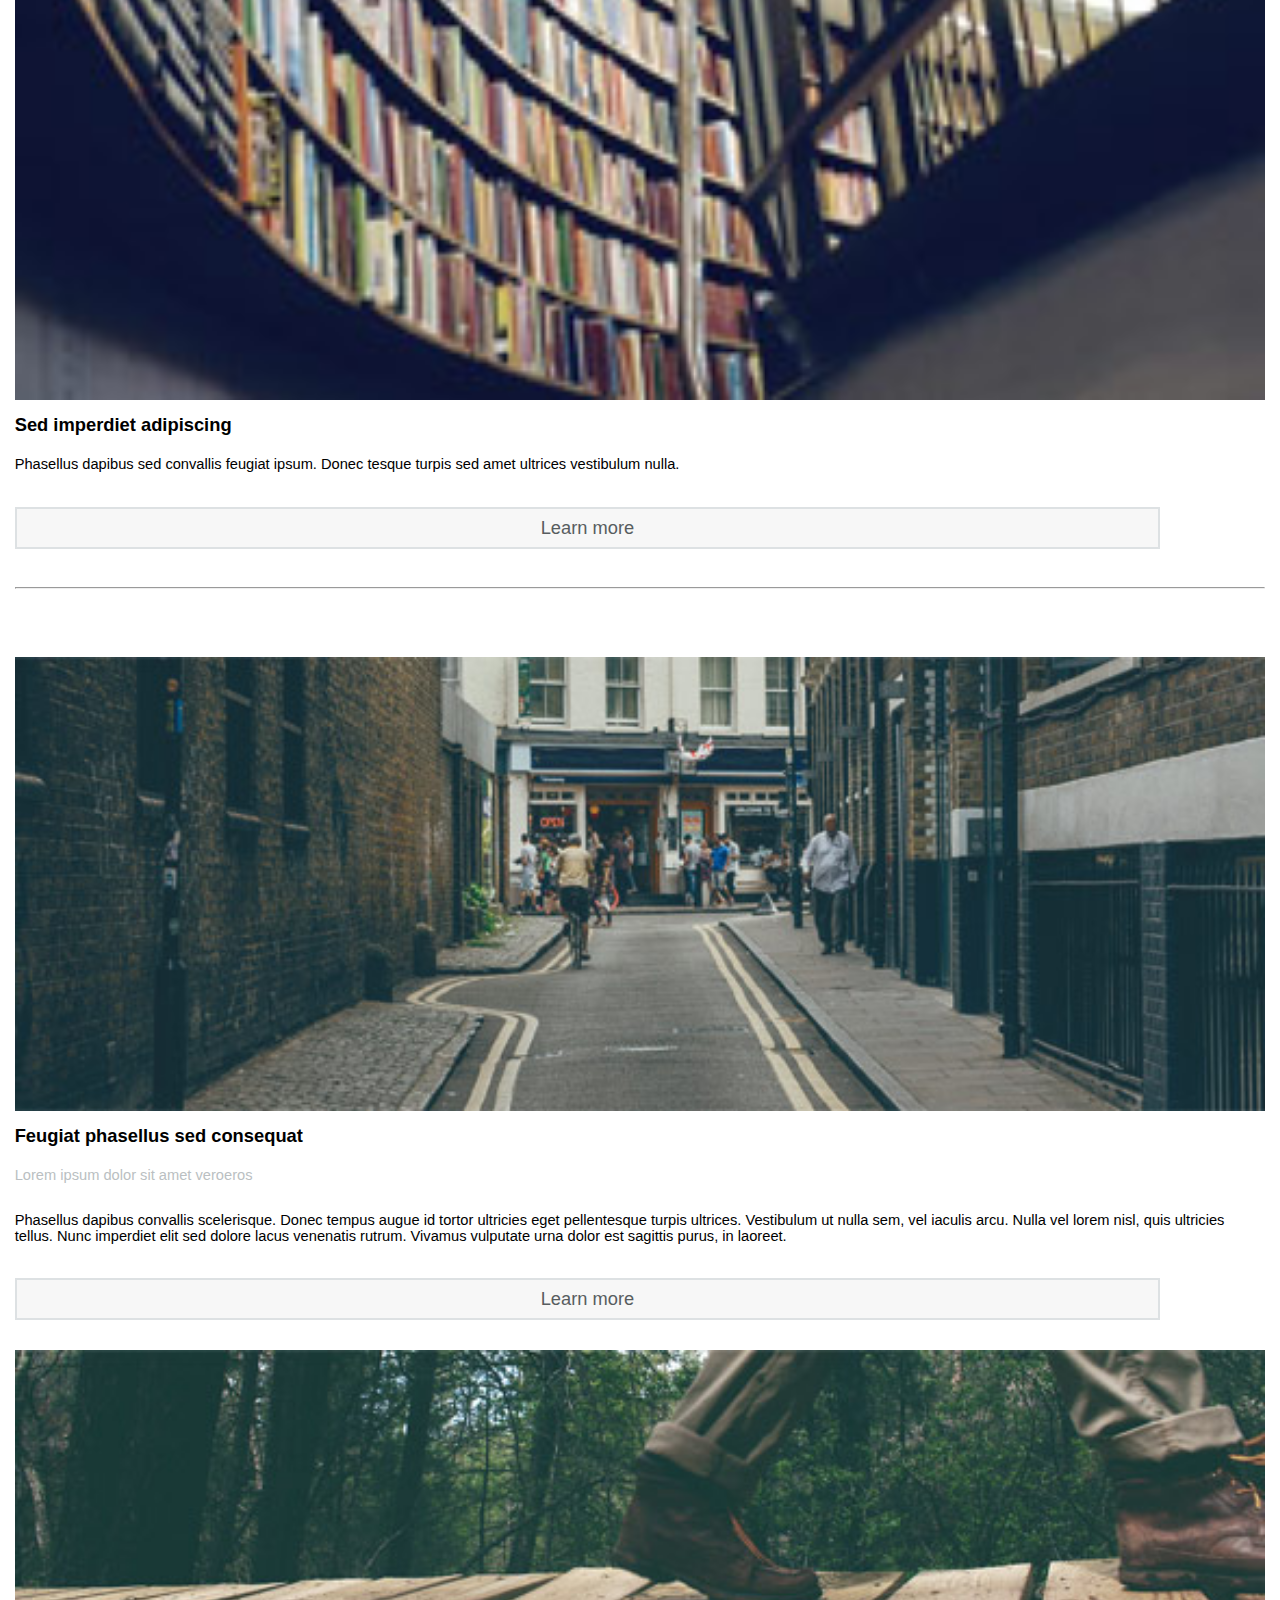
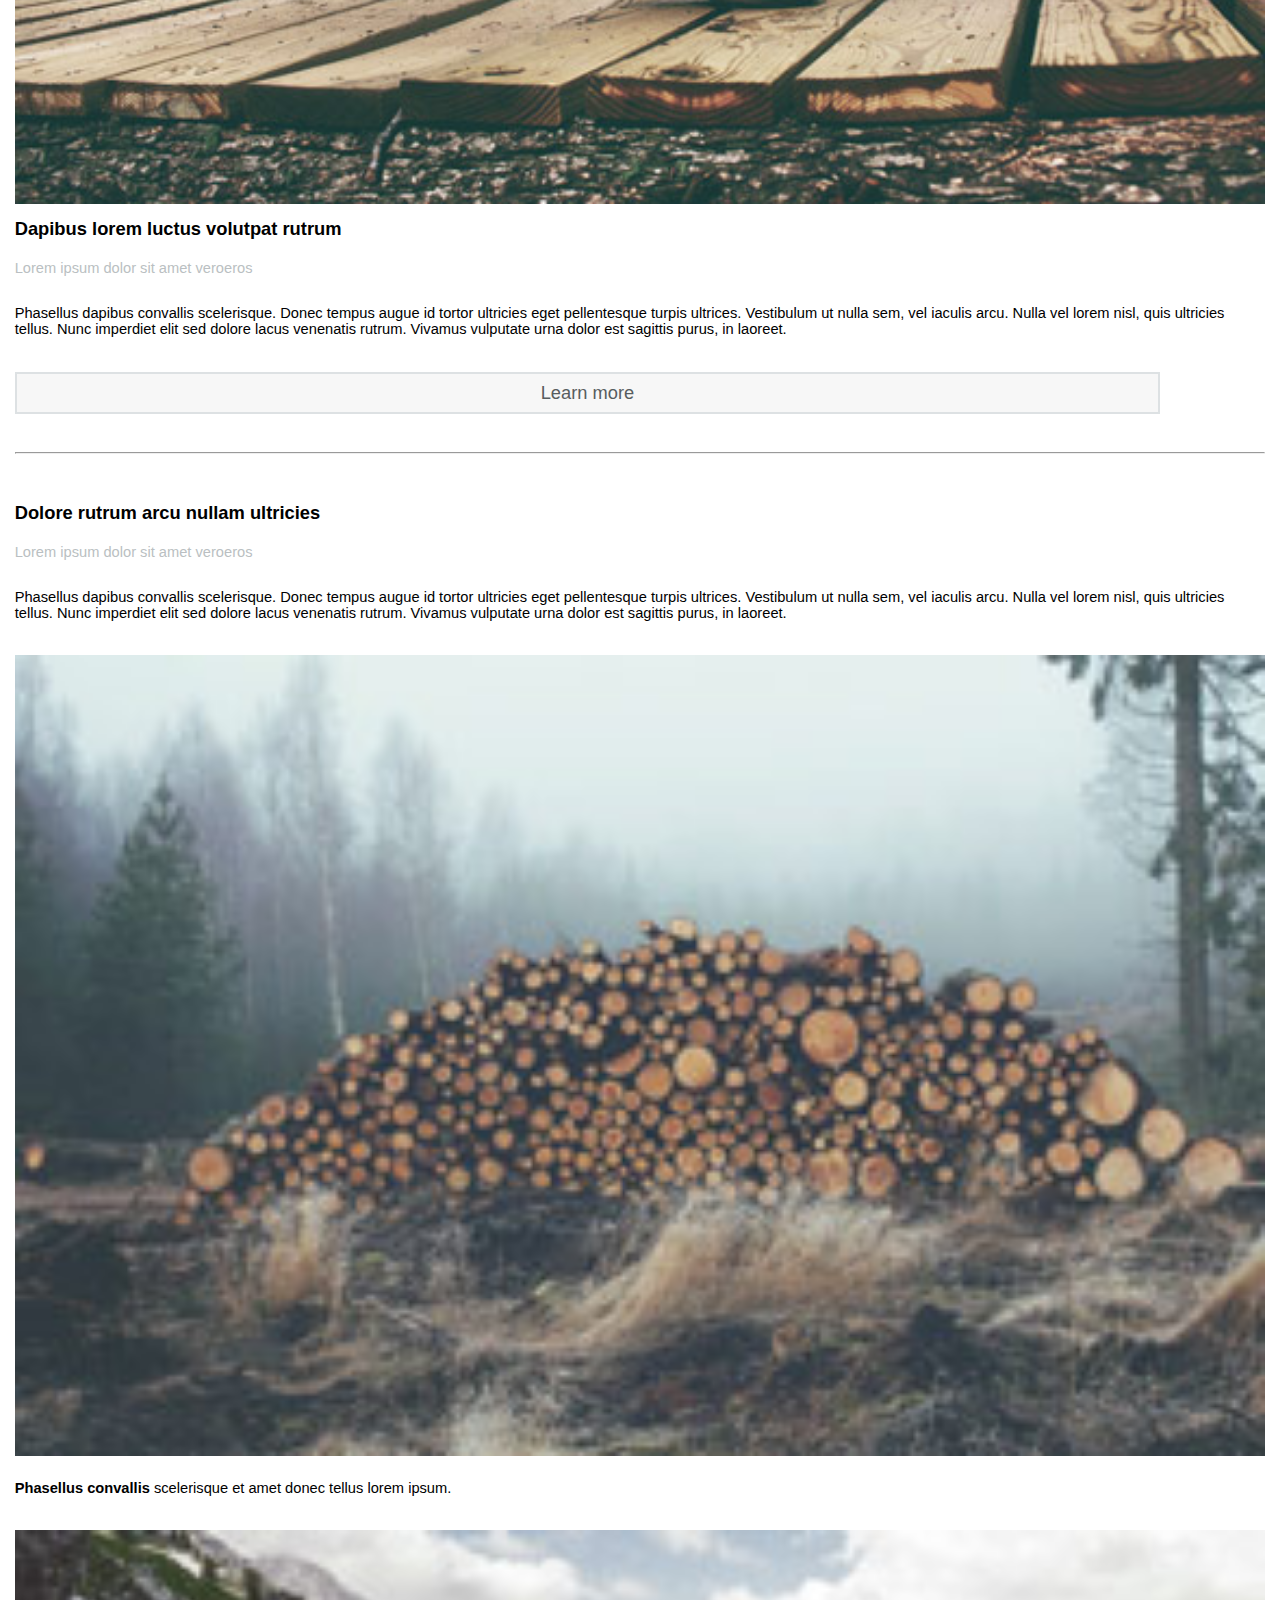
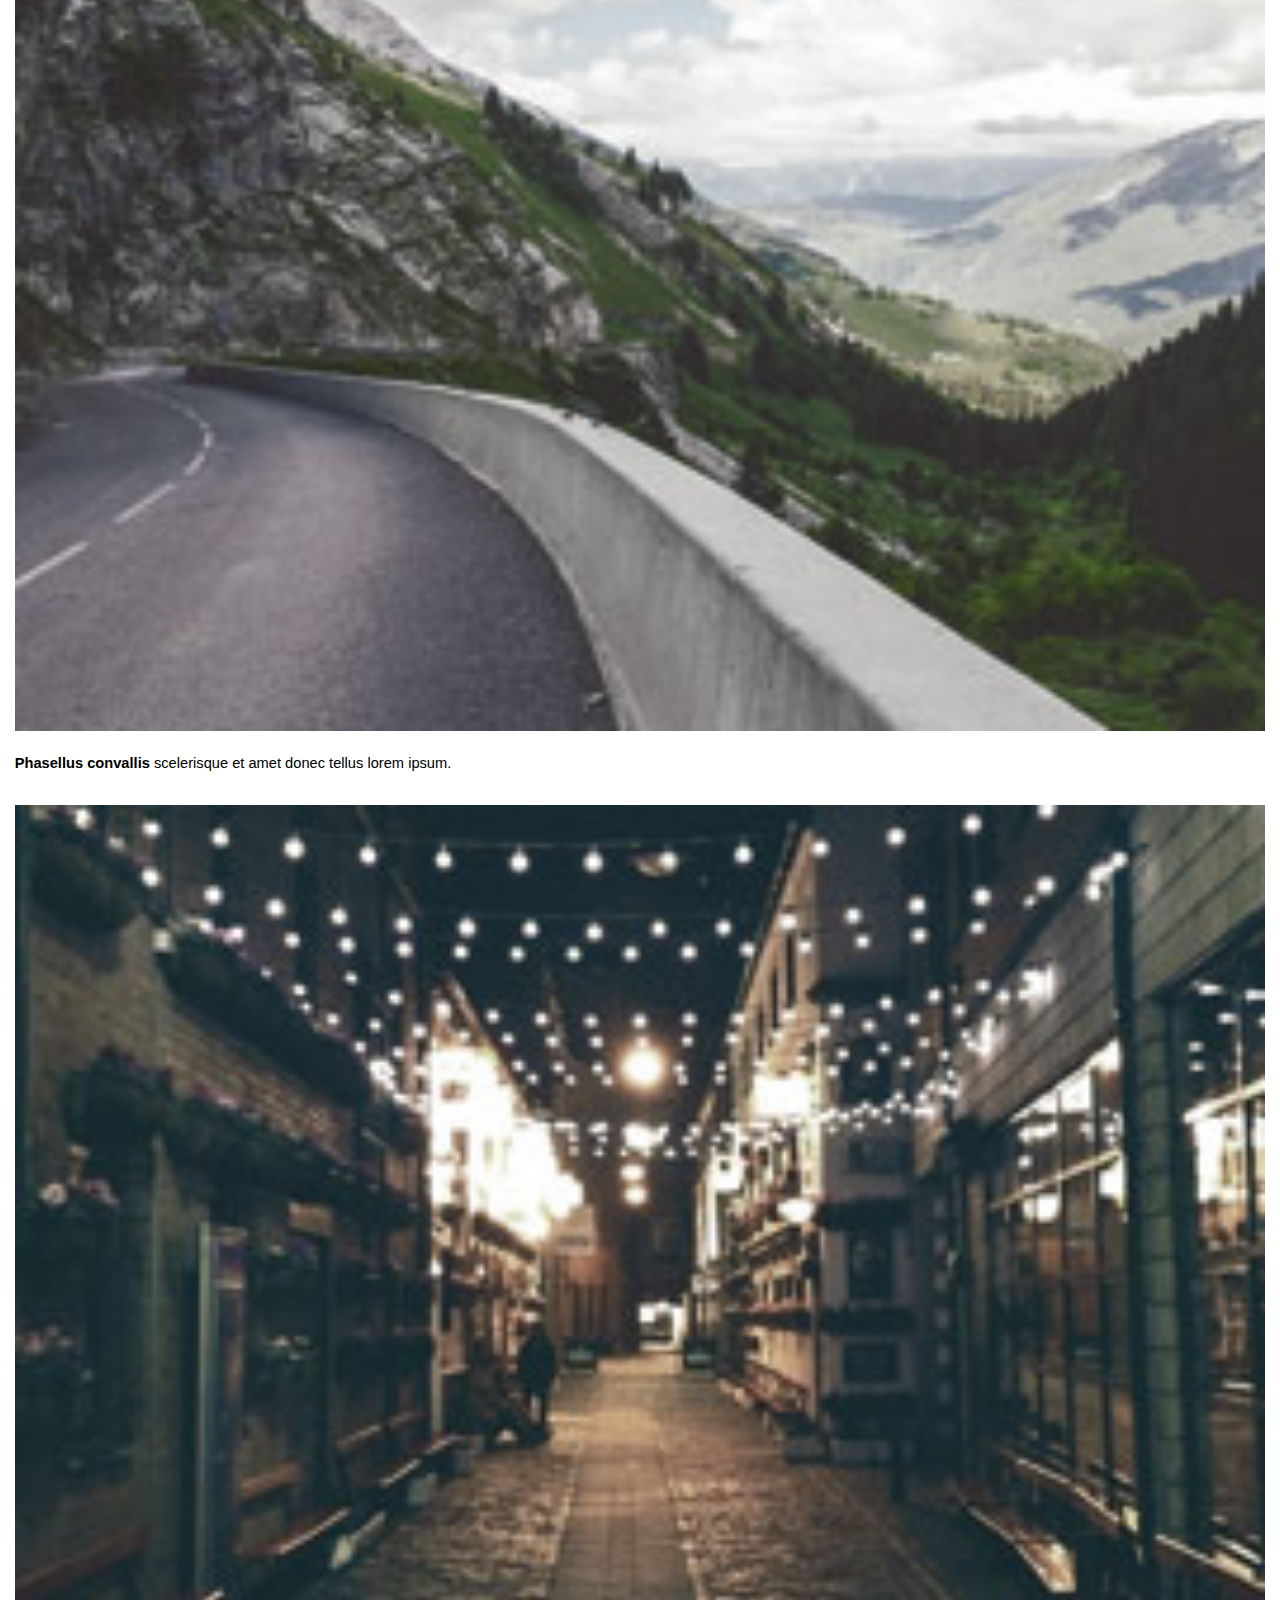
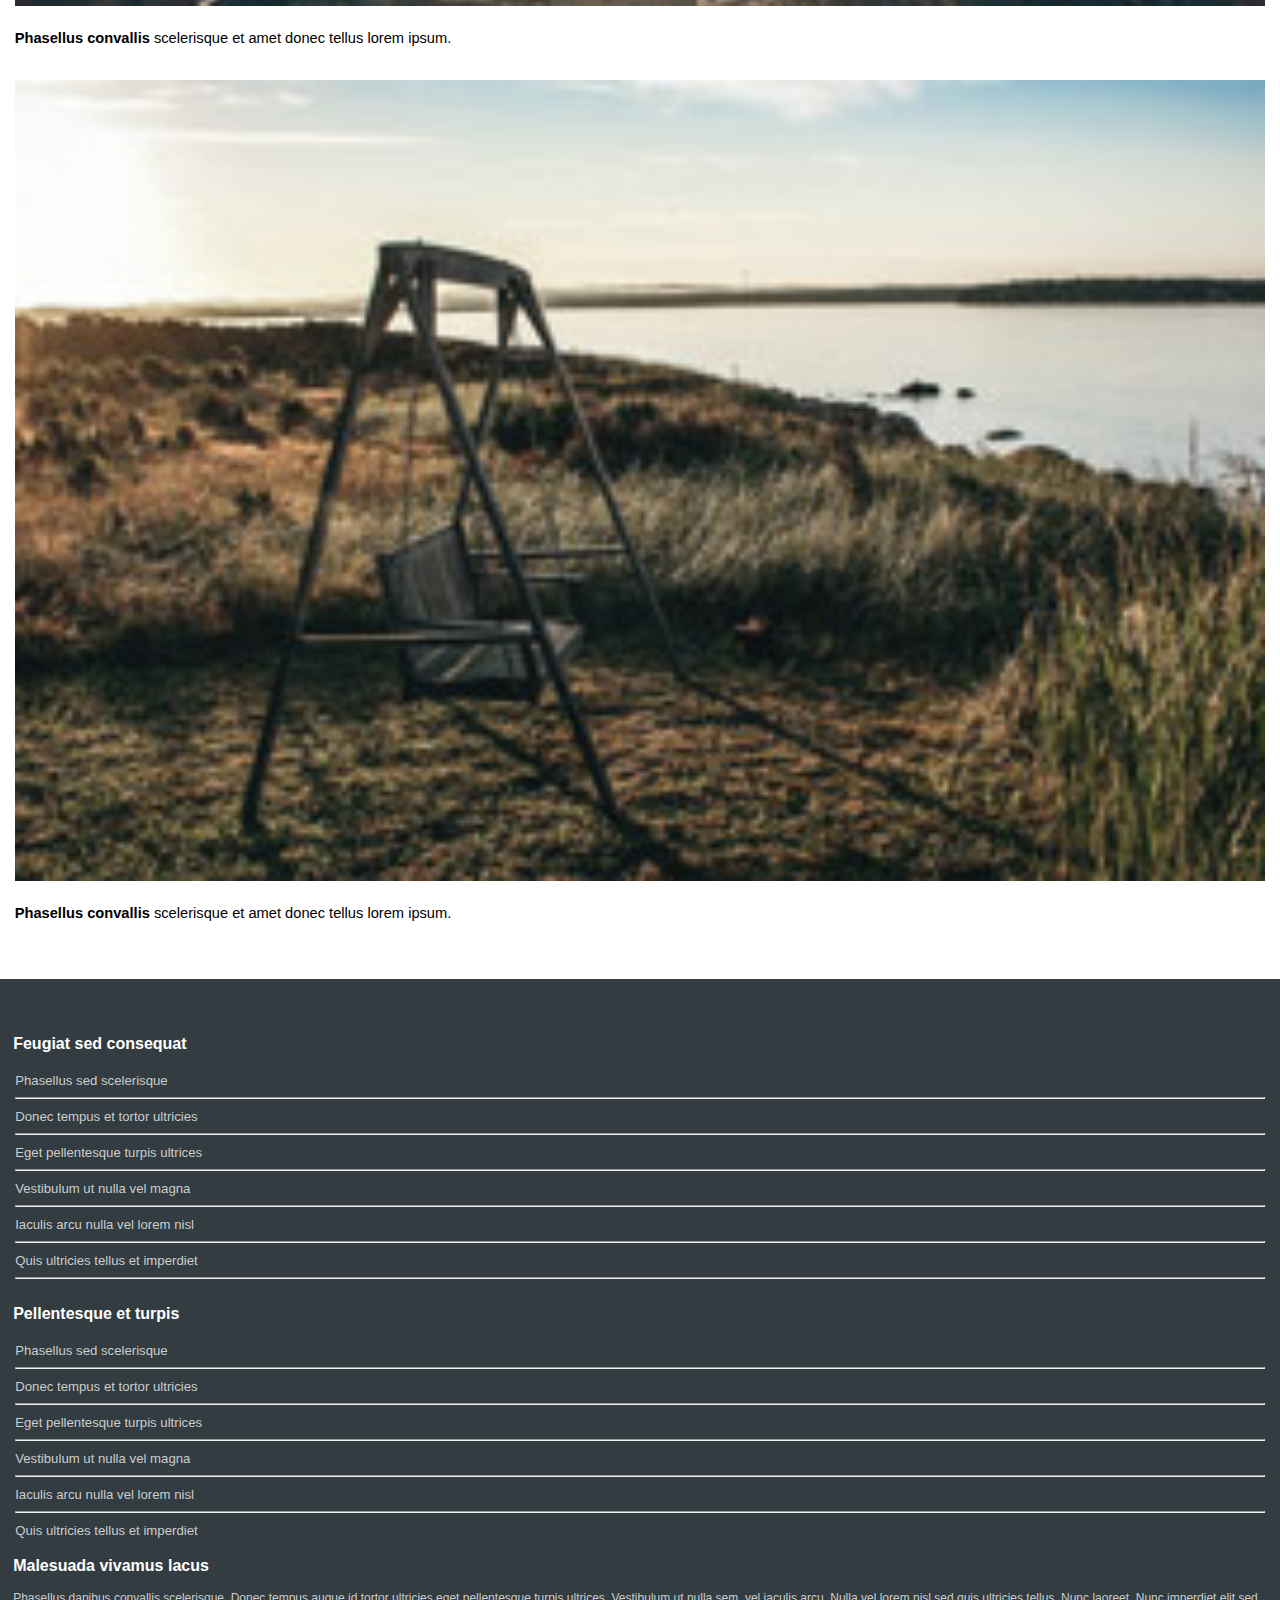
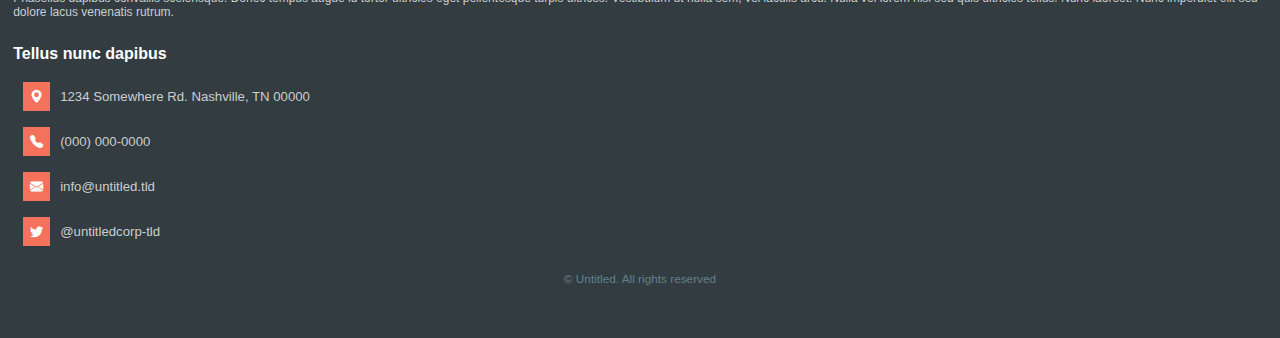
<file: latitude/index.html>
<!DOCTYPE html>
<html lang="en">
<head>
    <link rel="stylesheet" href="style.css">
    <meta charset="UTF-8">
    <meta name="viewport" content="width=device-width, initial-scale=1.0">
    <link rel="stylesheet" href="https://cdn.jsdelivr.net/npm/bootstrap-icons@1.11.3/font/bootstrap-icons.min.css">
    <title>latitude</title>
</head>
<body>
  <main>
    <article class="container">
        <section class="container-latitude">
           <div class="logo-tude">
            <span class="logo">latitude</span>
           </div>
           <header>
            <h2>Magna Phasellus consequat sed  ipsum dolor</h2>
            <p>Feugiat cursus tempus adipiscing, phasellus sit amet lorem ipsum.</p>
           </header>
        </section>
    </article>
    <article class="description">
        <section class="description-etiam">
         <h2>Etiam sed feugiat <span>consequat amet lorem phasellus sed ultrices imperdiet dolore lacus feugiat adipiscing magna consequat.
         </span></h2>
        </section><hr>
        <p>Vestibulum viverra quam tortor ultricies convallis eros condimentum. Vestibulum vulputate sagittis sem tincidunt sustincidunt vestibulum congue lorem natoque penatibus et magnis dis parturient.</p>
        <a href="#" class="btn">Continue Reading</a>
    </article>
    <article class="icon-card">
        <section class="icon-info">
            <h2>Amet veroeros feugiat et dolor?</h2>
            <p>Sem et vestibulum lorem sed blandit consequat et ultrices nullam nisl lorem feugiat lorem ipsum consequat</p>
        </section>
         <section class="icon-info">
                <ul class="list">
                    <li><i class="bi bi-image"></i>Lorem ipsum dolor amet</li>
                    <li><i class="bi bi-gear-fill"></i>Nulla vel nisl consequat</li>
                    <li><i class="bi bi-file-earmark-plus"></i>Feugiat veroeros lorem</li>
                </ul>
    </article>
            <article class="consequat-card">
        <section class="consequat-info">
            <img src="assest/pic01.jpg" alt="latitude-image" class="image">
            <h3>Nullam arcu consequat</h3>
            <p>Phasellus dapibus sed convallis feugiat ipsum. Donec tesque turpis sed amet ultrices vestibulum nulla.</p>
            <a href="#" class="btn-one">Learn more</a>
        </section>
        <section class="consequat-info" >
            <img src="assest/pic02.jpg" alt="latitude-image" class="image-one">
            <h3>Dapibus etiam lorem</h3>
            <p>Phasellus dapibus sed convallis feugiat ipsum. Donec tesque turpis sed amet ultrices vestibulum nulla.</p>
            <a href="#" class="btn-one">Learn more</a>
        </section>
        <section class="consequat-info">
           <img src="assest/pic03.jpg" alt="latitude-image" class="image-one">
           <h3>Sed imperdiet adipiscing</h3>
           <p>Phasellus dapibus sed convallis feugiat ipsum. Donec tesque turpis sed amet ultrices vestibulum nulla.</p>
           <a href="#" class="btn-one">Learn more</a>
        </section>
        <div style="padding: 30px 0px"> 
             <hr>
        </div>
        <section>
            <img src="assest/pic04.jpg" alt="latitude-image" class="image-one">
            <h3>Feugiat phasellus sed consequat</h3>
            <p class="ipsum">Lorem ipsum dolor sit amet veroeros</p>
            <p>Phasellus dapibus convallis scelerisque. Donec tempus augue id tortor ultricies eget pellentesque turpis ultrices. Vestibulum ut nulla sem, vel iaculis arcu. Nulla vel lorem nisl, quis ultricies tellus. Nunc imperdiet elit sed dolore lacus venenatis rutrum. Vivamus vulputate urna dolor est sagittis purus, in laoreet.</p>
            <a href="#" class="btn-one">Learn more</a>
        </section>
        <section>
            <img src="assest/pic05.jpg" alt="latitude-image" class="image-one">
            <h3> Dapibus lorem luctus volutpat rutrum</h3>
            <p class="ipsum">Lorem ipsum dolor sit amet veroeros</p>
            <p>Phasellus dapibus convallis scelerisque. Donec tempus augue id tortor ultricies eget pellentesque turpis ultrices. Vestibulum ut nulla sem, vel iaculis arcu. Nulla vel lorem nisl, quis ultricies tellus. Nunc imperdiet elit sed dolore lacus venenatis rutrum. Vivamus vulputate urna dolor est sagittis purus, in laoreet.</p>
            <a href="#" class="btn-one">Learn more</a>
            <div style="padding: 30px 0px"> 
                <hr>
           </div>
        </section>
        <section>
            <h3>Dolore rutrum arcu nullam ultricies</h3>
            <p class="ipsum">Lorem ipsum dolor sit amet veroeros</p>
            <p>Phasellus dapibus convallis scelerisque. Donec tempus augue id tortor ultricies eget pellentesque turpis ultrices. Vestibulum ut nulla sem, vel iaculis arcu. Nulla vel lorem nisl, quis ultricies tellus. Nunc imperdiet elit sed dolore lacus venenatis rutrum. Vivamus vulputate urna dolor est sagittis purus, in laoreet.</p>
            <img src="assest/pic06.jpg" alt="latitude-image" class="image-two">
            <p><strong>Phasellus convallis</strong> scelerisque et amet donec tellus lorem ipsum.</p>
          </section>
          <section>
            <img src="assest/pic07.jpg" alt="latitude-image" class="image-two">
            <p><strong>Phasellus convallis</strong> scelerisque et amet donec tellus lorem ipsum.</p>
          </section>
          <section>
            <img src="assest/pic08.jpg" alt="latitude-image" class="image-two">
            <p><strong>Phasellus convallis</strong> scelerisque et amet donec tellus lorem ipsum.</p>
          </section>
          <section>
            <img src="assest/pic09.jpg" alt="latitude-image" class="image-two">
            <p><strong>Phasellus convallis</strong> scelerisque et amet donec tellus lorem ipsum.</p>
          </section>
    </article>
    <footer class="information-Feuqiat">
        <section class="feuqiat">
           <h3>Feugiat sed consequat</h3>
           <ul class="list-feuqiat">
           <li><a href="#">Phasellus sed scelerisque</a></li><hr>
           <li><a href="#">Donec tempus et tortor ultricies</a></li>
           <hr>
           <li><a href="#">Eget pellentesque turpis ultrices</a></li><hr>
           <li><a href="#">Vestibulum ut nulla vel magna</a></li><hr>
           <li><a href="#">Iaculis arcu nulla vel lorem nisl</a></li><hr>
           <li><a href="#">Quis ultricies tellus et imperdiet</a></li><hr>
           </ul>
        </section>
        <section class="feuqiat">
            <h3>Pellentesque et turpis</h3>
            <ul class="list-feuqiat">
            <li><a href="#">Phasellus sed scelerisque</a></li><hr>
            <li><a href="#">Donec tempus et tortor ultricies</a></li><hr>
            <li><a href="#">Eget pellentesque turpis ultrices</a></li><hr>
            <li><a href="#">Vestibulum ut nulla vel magna</a></li><hr>
             <li><a href="#">Iaculis arcu nulla vel lorem nisl</a></li><hr>
             <li><a href="#">Quis ultricies tellus et imperdiet</a></li>
            </ul>
        </section>
        <section class="feuqiat">
            <h3>Malesuada vivamus lacus</h3>
            <p>Phasellus dapibus convallis scelerisque. Donec tempus augue id tortor ultricies eget pellentesque turpis ultrices. Vestibulum ut nulla sem, vel iaculis arcu. Nulla vel lorem nisl sed quis ultricies tellus. Nunc laoreet. Nunc imperdiet elit sed dolore lacus venenatis rutrum.</p>
        </section>
        <section class="contact-card">
           <h3>Tellus nunc dapibus</h3>
           <ul class="contact-list">
            <li><a href="#"><i class="bi bi-geo-alt-fill"></i></a>1234 Somewhere Rd.
                Nashville, TN 00000</li>
           <li><a href="#"><i class="bi bi-telephone-fill"></i></a>(000) 000-0000</li>
           <li><a href="#"><i class="bi bi-envelope-fill"></i></a>info@untitled.tld</li>
           <li><a href="#"><i class="bi bi-twitter"></i></a>@untitledcorp-tld</li>
           </ul>
        </section>
        <section class="reserved">
            <p>© Untitled. All rights reserved</p>
        </section>
    </footer>
  </main>
</body>
</html>
</file>
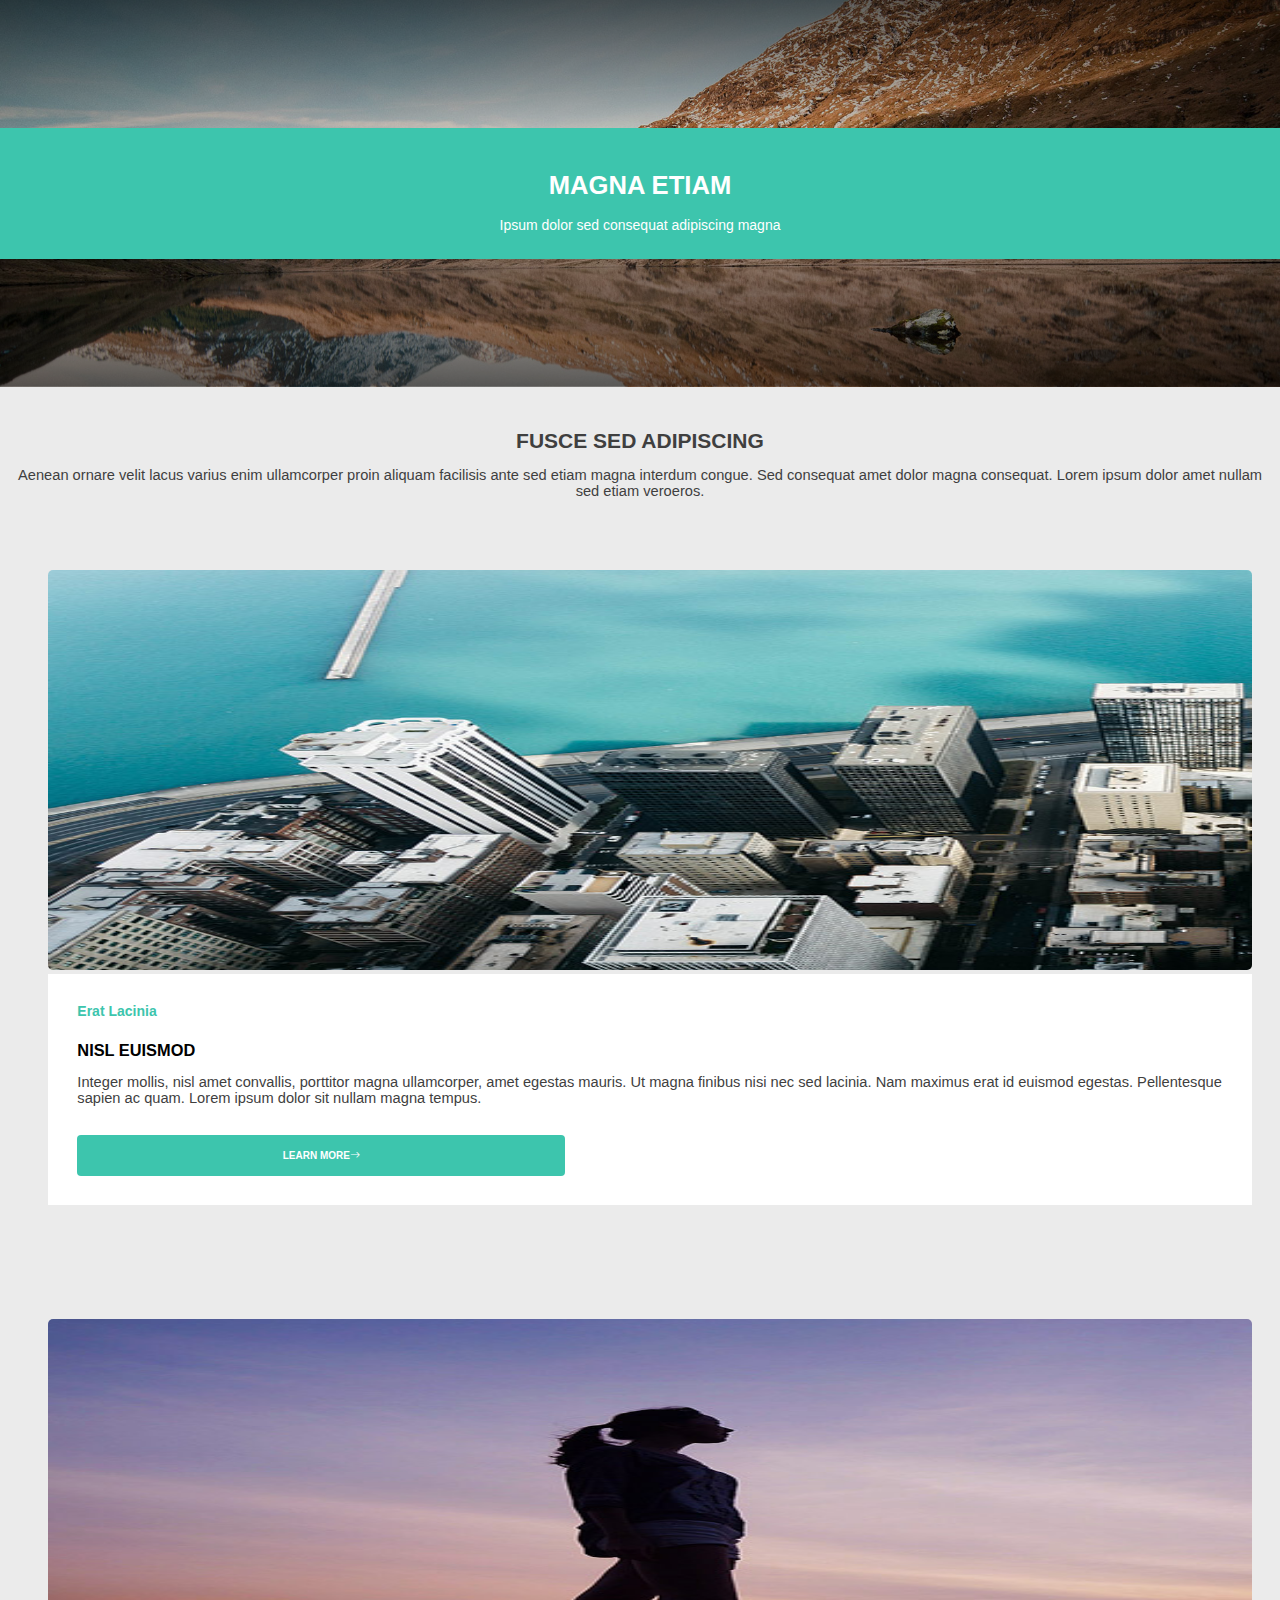
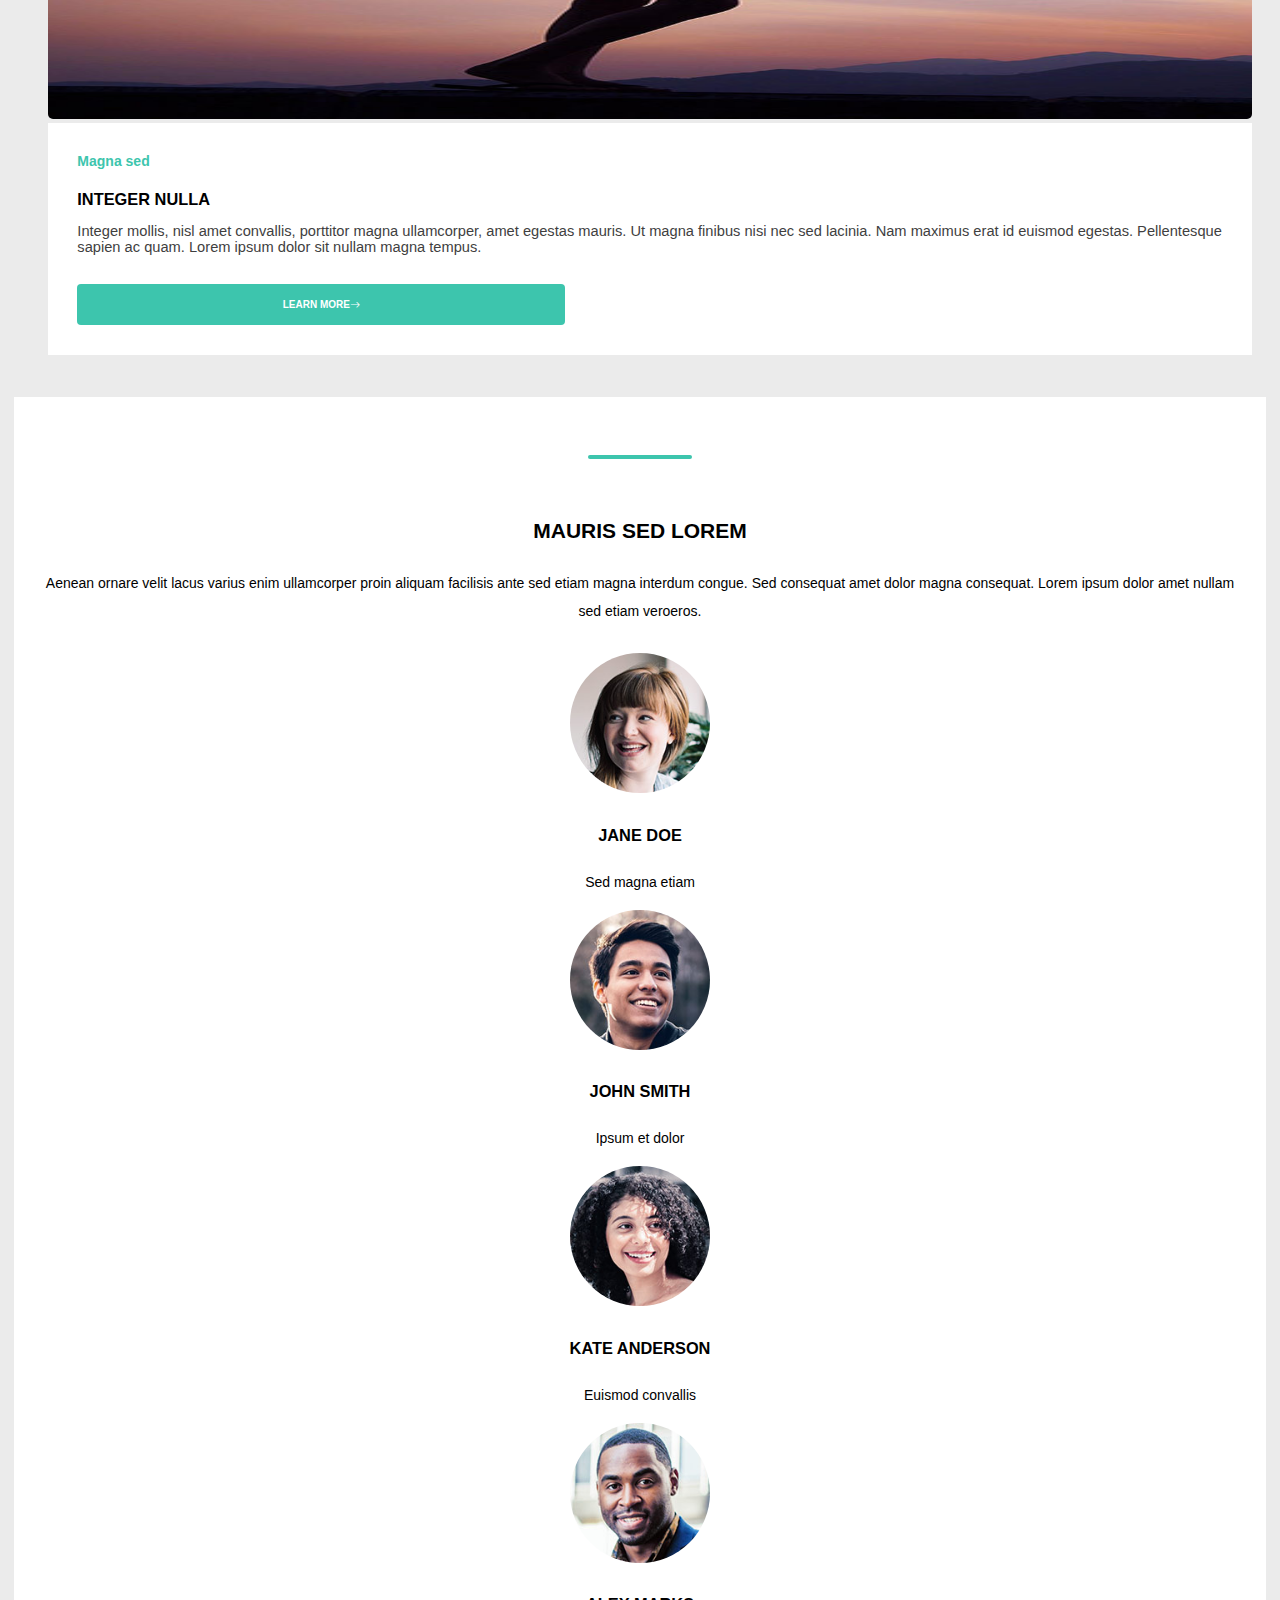
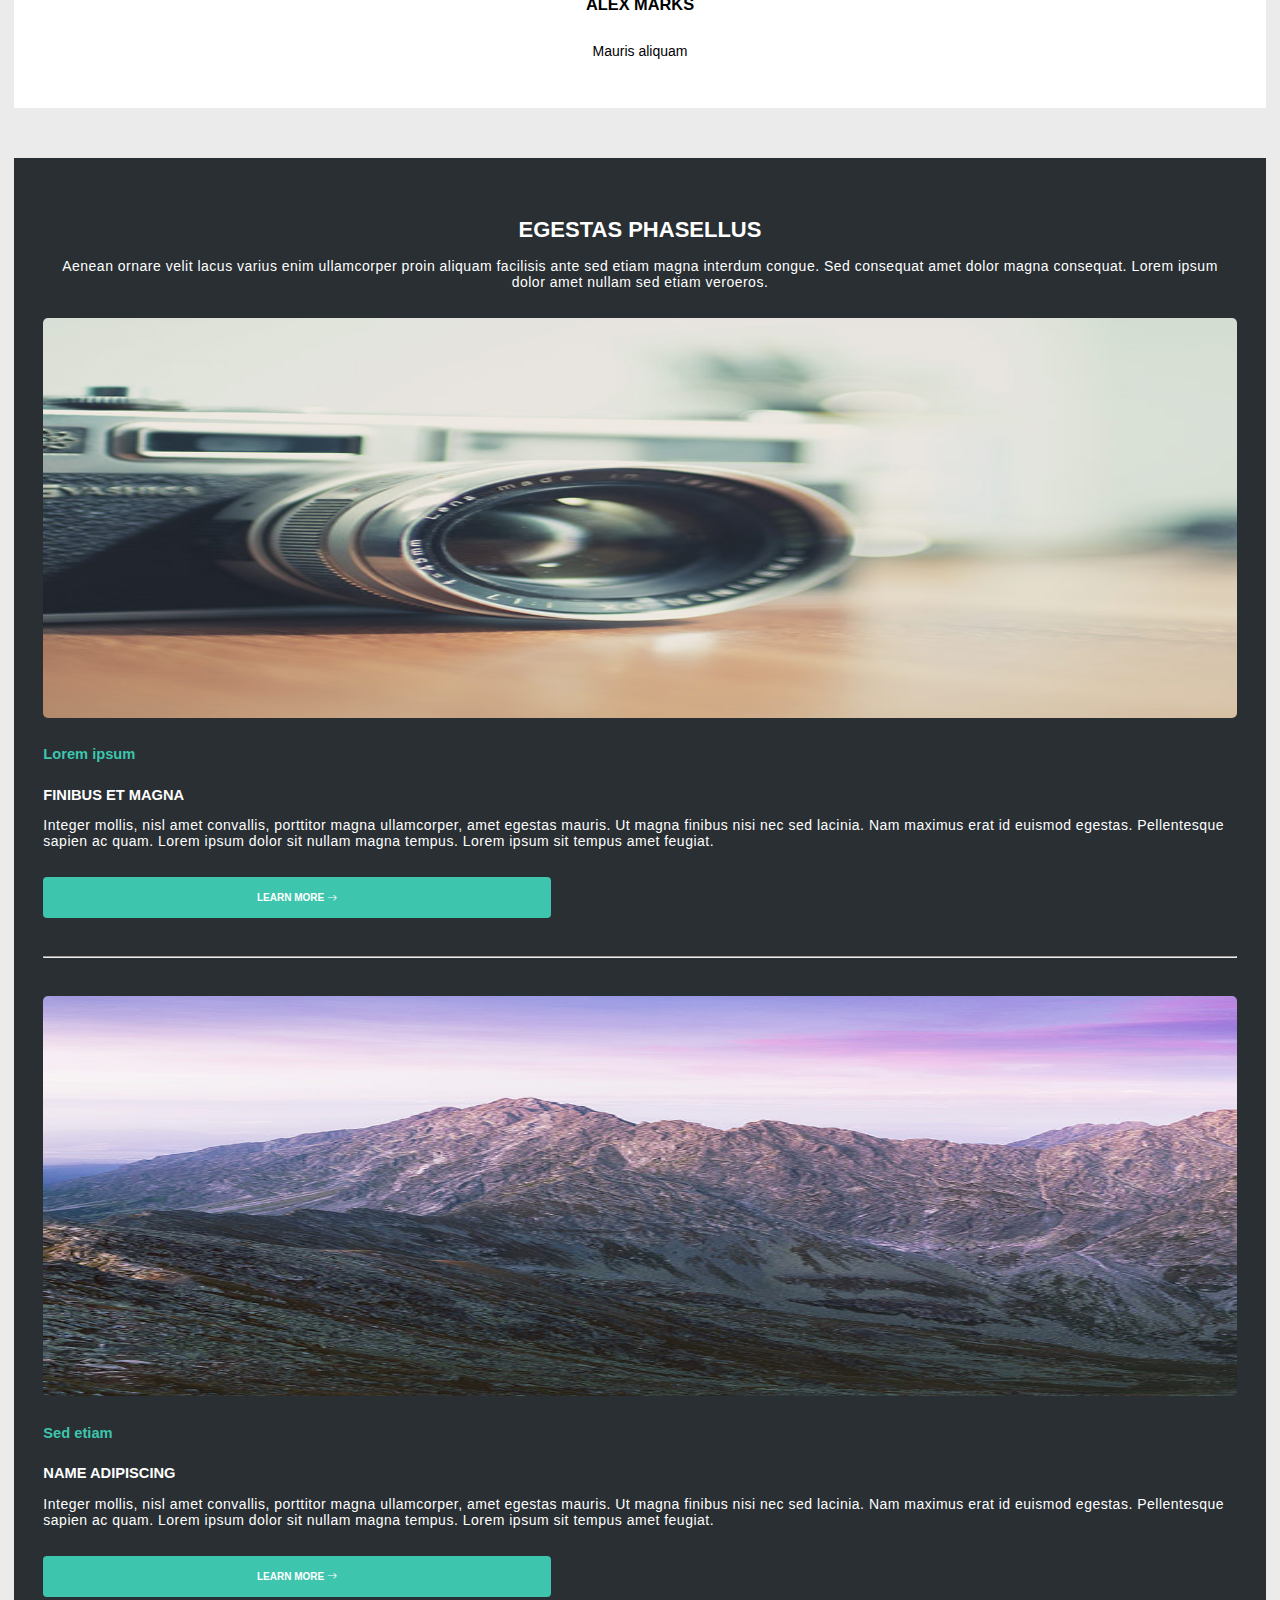
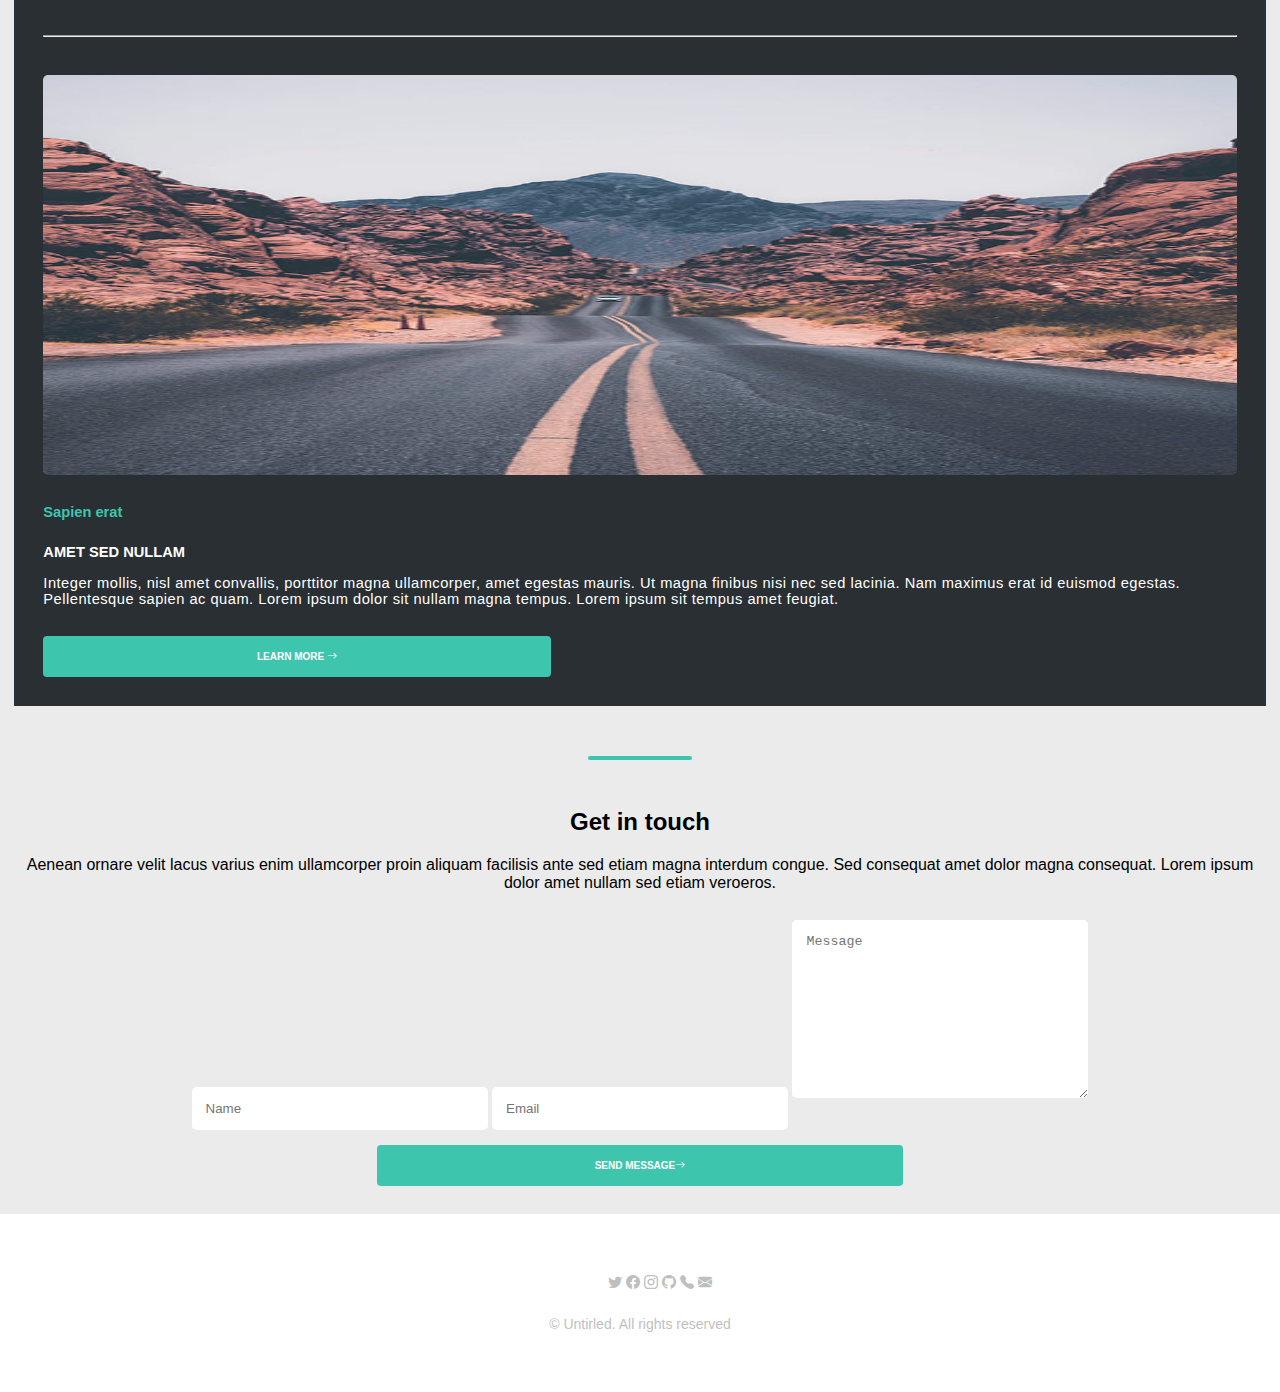
<file: Relativity/index.html>
<!DOCTYPE html>
<html lang="en">
<head>
    <meta charset="UTF-8">
    <meta name="viewport" content="width=device-width, initial-scale=1.0">
    <link rel="stylesheet" href="style.css">
    <link rel="stylesheet" href="https://cdn.jsdelivr.net/npm/bootstrap-icons@1.11.3/font/bootstrap-icons.min.css">
    <title>Relativity</title>
</head>
<body>
   <main>
    <article class="container">
        <section class="container-card">
           <h1>Magna etiam</h1>
           <p>Ipsum dolor sed consequat adipiscing magna</p>
        </section>
    </article>
    <article class="description">
        <section class="description-fusce">
           <h2>Fusce sed adipiscing</h2>
           <p>Aenean ornare velit lacus varius enim ullamcorper proin aliquam facilisis ante sed etiam magna interdum congue. Sed consequat amet dolor magna consequat. Lorem ipsum dolor amet nullam sed etiam veroeros.</p>
        </section>
          <section class="container-fusce">
                <img src="assest/pic05.jpg" alt="Relativity-imag"  class="image">
                <article class="group-item">
                    <span>Erat Lacinia</span>
                    <h3 >Nisl euismod</h3>
                    <p>Integer mollis, nisl amet convallis, porttitor magna ullamcorper, amet egestas
                        mauris.
                        Ut magna finibus nisi nec sed lacinia. Nam maximus erat id euismod egestas. Pellentesque sapien
                        ac
                        quam. Lorem ipsum dolor sit nullam magna tempus.</p>
                    <a href="#" class="btn">Learn more<i class="bi bi-arrow-right"></i></a>
                </article>
            </section>
            
         <section class="container-magna">
            <img src="assest/pic06.jpg" alt="Relativity-imag" class="image">
            <article class="group-item" >
                <span>Magna sed</span>
                <h3>Integer nulla</h3>
                <p>Integer mollis, nisl amet convallis, porttitor magna ullamcorper, amet egestas mauris. Ut magna finibus nisi nec sed lacinia. Nam maximus erat id euismod egestas. Pellentesque sapien ac quam. Lorem ipsum dolor sit nullam magna tempus.</p>
                <a href="#" class="btn">Learn more<i class="bi bi-arrow-right"></i></a>
            </article>
        </section>
        

   <article class="container-section">
        <header class="intro">
            <h2 class="title">Mauris sed lorem</h2>
            <p class="para">Aenean ornare velit lacus varius enim ullamcorper proin aliquam facilisis ante sed etiam
                magna interdum
                congue. Sed consequat amet dolor magna consequat. Lorem ipsum dolor amet nullam sed etiam veroeros.
            </p>
        </header>

        <section>
            <img src="assest/pic01.jpg" alt="Relativity-imag" class="image-one">
            <h3 class="title">Jane doe</h3>
            <p>Sed magna etiam</p>
        </section>

            <section>
                <img src="assest/pic02.jpg" alt="Relativity-imag" class="image-one">
                <h3 class="title">John smith</h3>
                <p>Ipsum et dolor</p>
            </section>

            <section>
                <img src="assest/pic03.jpg" alt="Relativity-imag" class="image-one">
                <h3 class="title">Kate anderson</h3>
                <p>Euismod convallis</p>
            </section>
           
            <section>
                <img src="assest/pic04.jpg" alt="Relativity-imag" class="image-one">
                <h3 class="title">alex marks</h3>
                <p>Mauris aliquam</p>
            </section>
   </article>
 <article class="post-card">
    <section class="container-post">
        <h2>EGESTAS PHASELLUS</h2>
        <p class="post">Aenean ornare velit lacus varius enim ullamcorper proin aliquam facilisis ante sed etiam magna interdum congue. Sed consequat amet dolor magna consequat. Lorem ipsum dolor amet nullam sed etiam veroeros.</p>
           <img src="assest/pic07.jpg" alt="" class=image>
           <h5>Lorem ipsum</h5>
           <h3>Finibus et magna</h3>
           <p>Integer mollis, nisl amet convallis, porttitor magna ullamcorper, amet egestas mauris. Ut magna finibus nisi nec sed lacinia. Nam maximus erat id euismod egestas. Pellentesque sapien ac quam. Lorem ipsum dolor sit nullam magna tempus. Lorem ipsum sit tempus amet feugiat.</p>
           <a href="#" class="btn">Learn More <i class="bi bi-arrow-right"></i></a>
    </section>
    <div style="padding: 30px 0px" color=#44494d> 
        <hr>
    </div>
    <section class="container-post">
      <img src="assest/pic08.jpg" alt="" class=image>
      <h5>Sed etiam</h5>
      <h3>Name Adipiscing</h3>
      <p>Integer mollis, nisl amet convallis, porttitor magna ullamcorper, amet egestas mauris. Ut magna finibus nisi nec sed lacinia. Nam maximus erat id euismod egestas. Pellentesque sapien ac quam. Lorem ipsum dolor sit nullam magna tempus. Lorem ipsum sit tempus amet feugiat.</p>
      <a href="#" class="btn">Learn More <i class="bi bi-arrow-right"></i></a>
    </section>
    <div style="padding: 30px 0px"> 
        <hr>
   </div>
    <section>
        <img src="assest/pic09.jpg" alt="" class="image">
        <h5>Sapien erat</h5>
        <h3>Amet sed nullam</h3>
        <p>Integer mollis, nisl amet convallis, porttitor magna ullamcorper, amet egestas mauris. Ut magna finibus nisi nec sed lacinia. Nam maximus erat id euismod egestas. Pellentesque sapien ac quam. Lorem ipsum dolor sit nullam magna tempus. Lorem ipsum sit tempus amet feugiat.</p>
        <a href="#" class="btn">Learn More <i class="bi bi-arrow-right"></i></a>
    </section>
  </article>
   <section class="get-in-touch">
    <header class="intro">
        <h2 class="title-design">Get in touch</h2>
        <p class="para">Aenean ornare velit lacus varius enim ullamcorper proin aliquam facilisis ante sed etiam
            magna interdum congue. Sed consequat amet dolor magna consequat. Lorem ipsum dolor amet nullam sed
            etiam veroeros.</p>
        </header>
        <form action="#" class="forms-container">
        <input type="name" name="name" placeholder="Name" class="input-field">
        <input type="email" name="email" placeholder="Email" class="input-field">
        <textarea name="message" cols="30" rows="10" placeholder="Message" class="input-field"></textarea>
    </form>
    <a href="#" class="btn btn-send">Send message<i class="bi bi-arrow-right"></i></a>
</section>
</main>
</body>
   <footer class="footer">
        <ul class="social-icons">
        <li><i class="bi bi-twitter"></i></li>
        <li><i class="bi bi-facebook"></i></li>
        <li><i class="bi bi-instagram"></i></li>
        <li><i class="bi bi-github"></i></li>
        <li><i class="bi bi-telephone-fill"></i></li>
        <li><i class="bi bi-envelope-fill"></i></li>
        </ul>
        <p>&copy; Untirled. All rights reserved</p>
        </footer>
    </html>
</file>
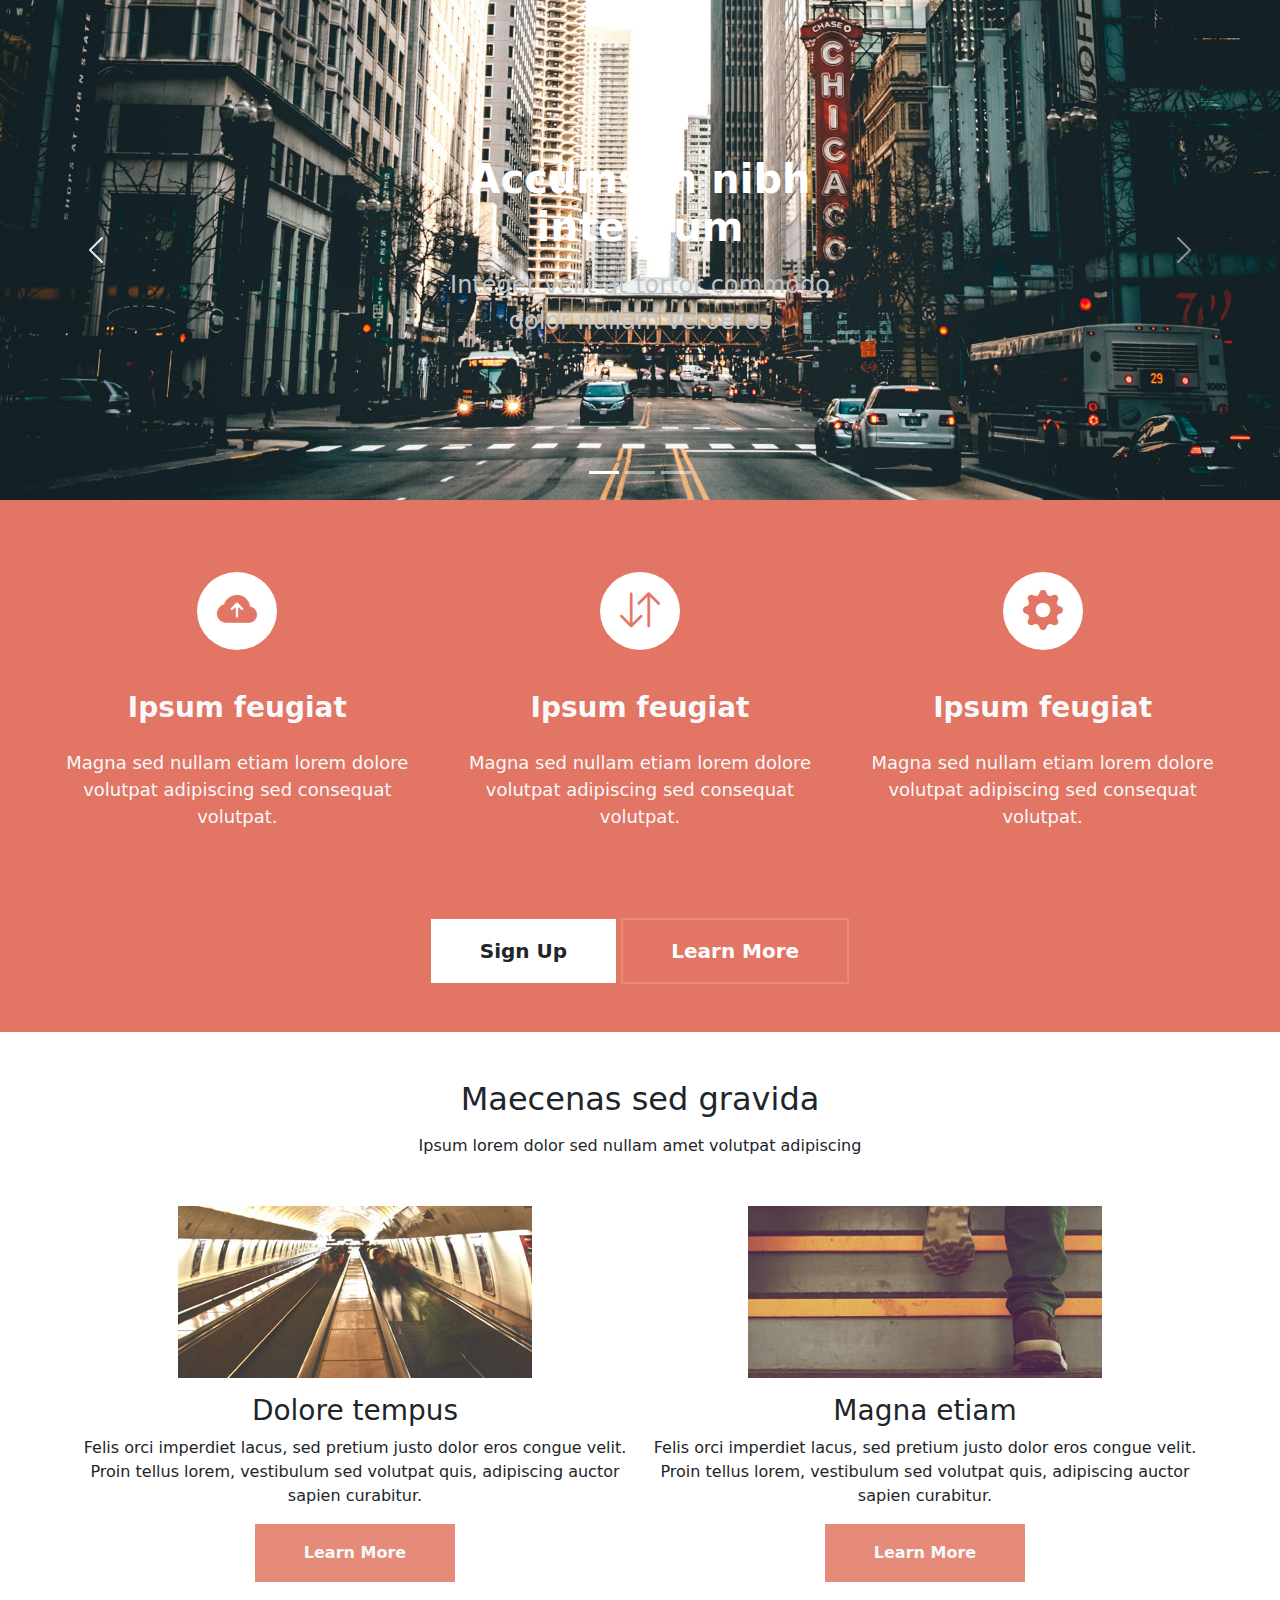
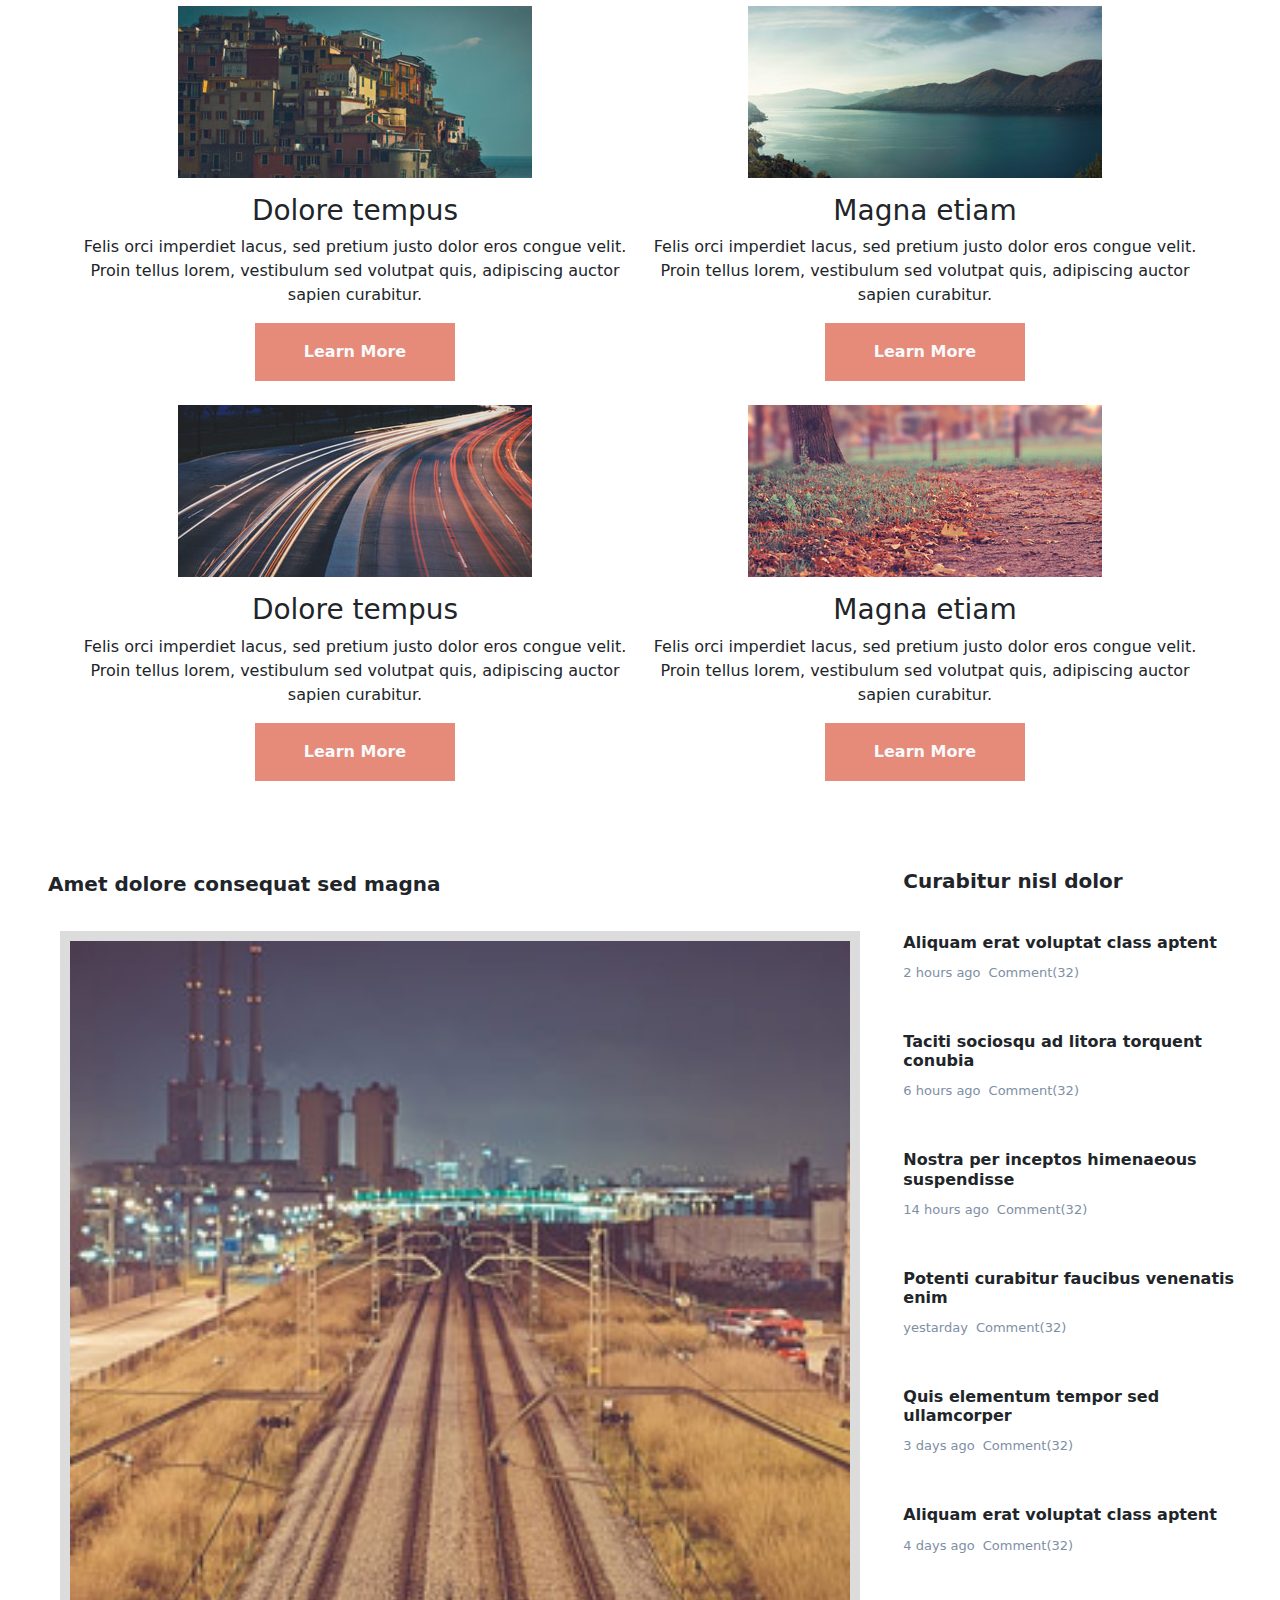
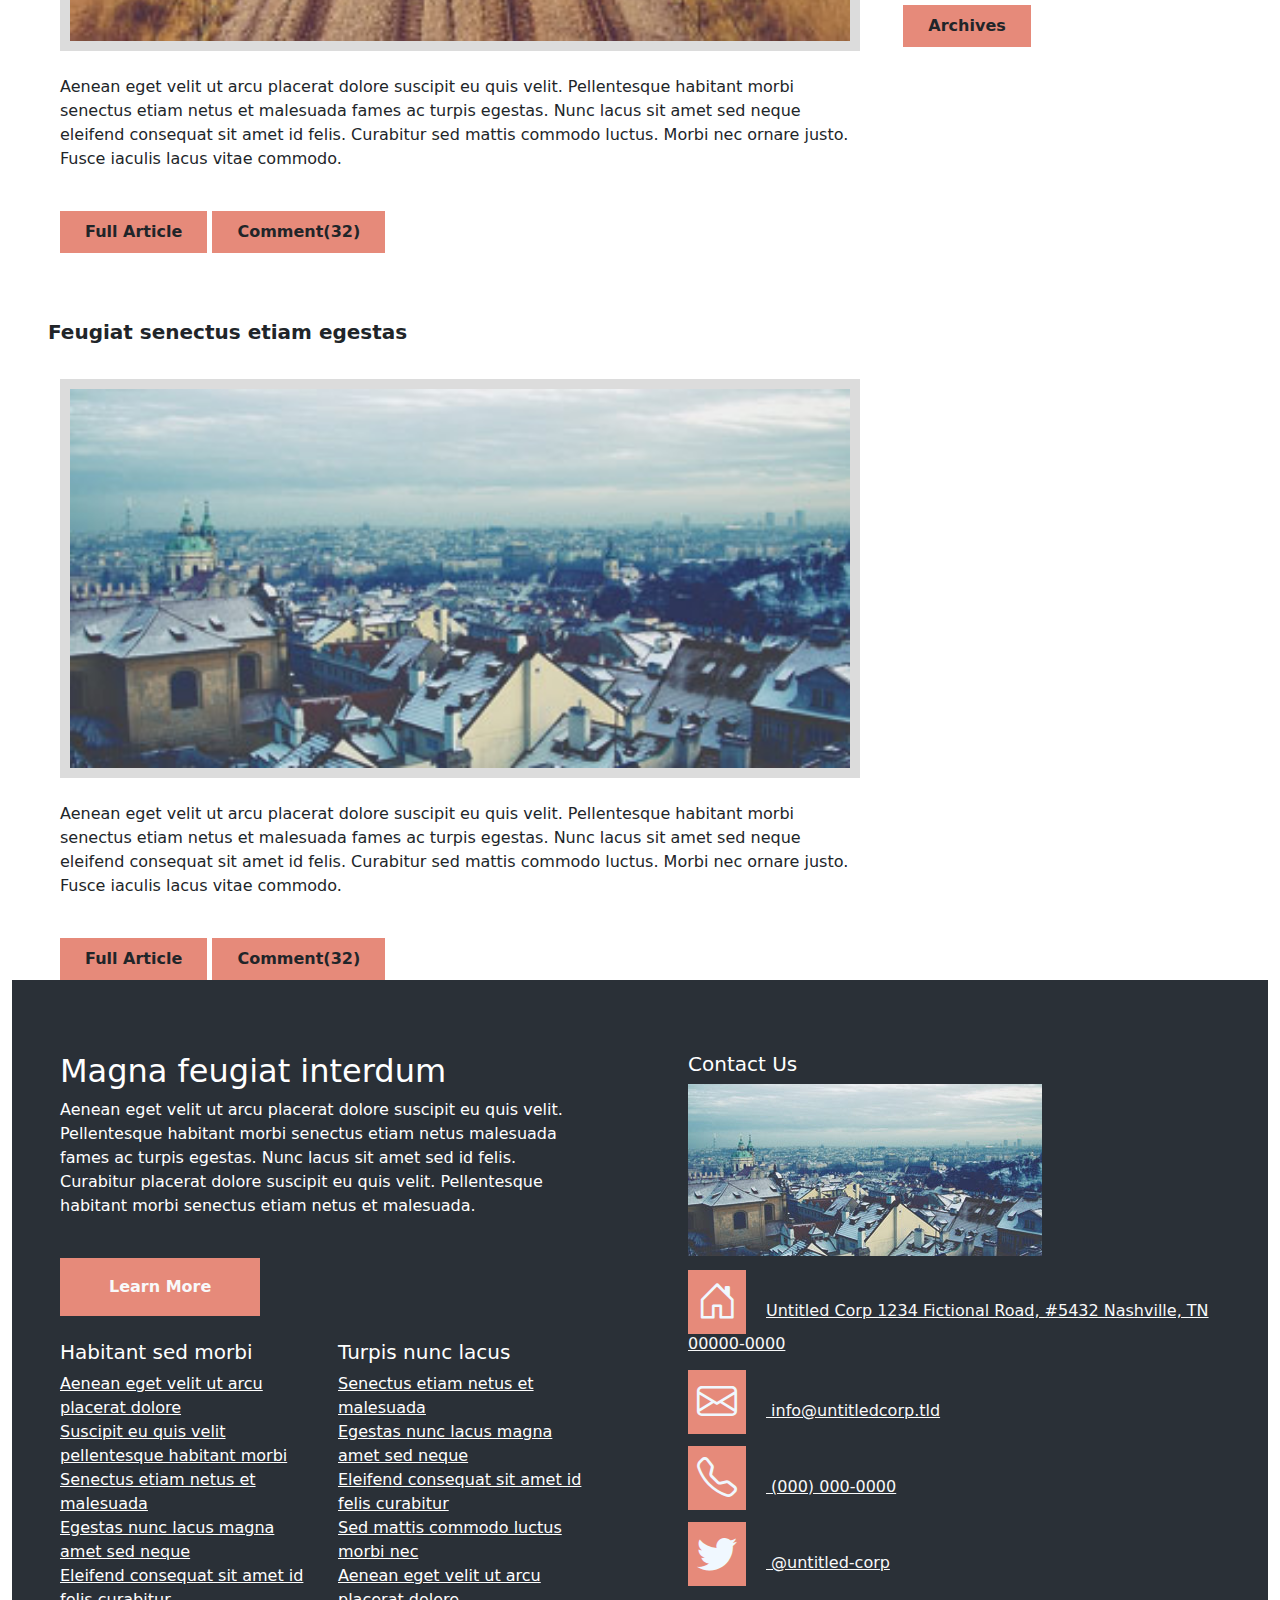
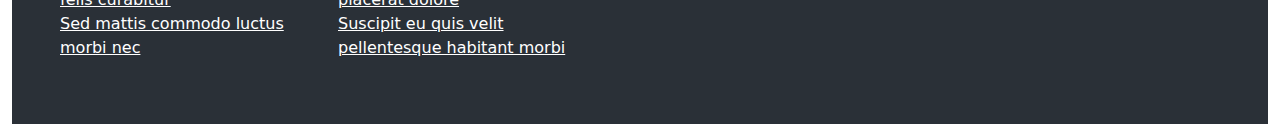
<file: zenith/index.html>
<!doctype html>
<html lang="en">

<head>
  <meta charset="utf-8">
  <meta name="viewport" content="width=device-width, initial-scale=1">
  <title>Bootstrap</title>
  <link href="https://cdn.jsdelivr.net/npm/bootstrap@5.3.3/dist/css/bootstrap.min.css" rel="stylesheet" integrity="sha384-QWTKZyjpPEjISv5WaRU9OFeRpok6YctnYmDr5pNlyT2bRjXh0JMhjY6hW+ALEwIH" crossorigin="anonymous">
  <link rel="stylesheet" href="https://cdn.jsdelivr.net/npm/bootstrap-icons@1.11.3/font/bootstrap-icons.min.css">
  <link rel="stylesheet" href="style.css">
</head>

<body>

    <aricle class="container-fluid d-flex p-0">
        <div id="carouselExampleCaptions" class="carousel slide position-relative">
            <div class="carousel-indicators">
                <button type="button" data-bs-target="#carouselExampleCaptions" data-bs-slide-to="0" class="active"
                    aria-current="true" aria-label="Slide 1"></button>
                <button type="button" data-bs-target="#carouselExampleCaptions" data-bs-slide-to="1"
                    aria-label="Slide 2"></button>
                <button type="button" data-bs-target="#carouselExampleCaptions" data-bs-slide-to="2"
                    aria-label="Slide 3"></button>
            </div>
            <div class="carousel-inner ">
                <div class="carousel-item active " style="height: 500px;">
                    <img src="assest/banner04.jpg" class="d-block w-100" alt="road">
                    <div class="carousel-caption d-none d-md-block position-absolute top-50 start-50 translate-middle">
                        <h1 class="fw-bold">Accumsan nibh interdum</h5>
                        <p class="para fs-4 mt-3">Integer velit at tortor commodo dolor nullam veroeros</p>
                    </div>
                </div>
                <div class="carousel-item " style="height: 500px;">
                    <img src="assest/banner04.jpg" class="d-block w-100" alt="foot">
                    <div class="carousel-caption d-none d-md-block position-absolute top-50 start-50 translate-middle">
                        <h1 class="fw-bold">Magna sed ipsum</h1>
                        <p class="para fs-4 mt-3">Integer velit at tortor commodo dolor nullam veroeros</p>
                    </div>
                </div>
                <div class="carousel-item" style="height: 500px;">
                    <img src="assest/banner04.jpg" class="d-block w-100" alt="forest">
                    <div class="carousel-caption d-none d-md-block position-absolute top-50 start-50 translate-middle">
                        <h1 class="fw-bold heading">Veroeros blandit</h1>
                        <p class="para fs-4 mt-3">Integer velit at tortor commodo dolor nullam veroeros</p>
                    </div>
                </div>
            </div>
            <button class="carousel-control-prev" type="button" data-bs-target="#carouselExampleCaptions"
                data-bs-slide="prev">
                <span class="carousel-control-prev-icon" aria-hidden="true"></span>
                <span class="visually-hidden">Previous</span>
            </button>
            <button class="carousel-control-next" type="button" data-bs-target="#carouselExampleCaptions"
                data-bs-slide="next">
                <span class="carousel-control-next-icon" aria-hidden="true"></span>
                <span class="visually-hidden">Next</span>
            </button>
        </div>
    </aricle>
<main>
<article class="container-fluid custom-card-section py-5 px-5">
 <article class="row">
    <article class="col-lg-4 d-flex justify-content-center py-4">
        <div class="card custom-card-section text-center border-0" style="width: 400px;">
            <i class="bi bi-cloud-arrow-up-fill"></i>
            <div class="card-body text-center">
                <h3 class="card-title text-light fw-bold mb-4 ">Ipsum feugiat</h3>
                <p class="card-text text-light paragraph">Magna sed nullam etiam lorem dolore volutpat adipiscing sed consequat volutpat.</p>
            </div>
        </div>
        
    </article>
    <article class="col-lg-4 d-flex justify-content-center py-4">
        <div class="card custom-card-section text-center border-0" style="width: 400px;">
            <i class="bi bi-arrow-down-up"></i>
            <div class="card-body text-center">
                <h3 class="card-title text-light fw-bold mb-4 ">Ipsum feugiat</h3>
                <p class="card-text text-light paragraph">Magna sed nullam etiam lorem dolore volutpat adipiscing sed consequat volutpat.</p>
                
            </div>
        </div> 
    </article>
    <article class="col-lg-4 d-flex justify-content-center py-4">
        <div class="card custom-card-section text-center border-0 " style="width: 400px;">
            <i class="bi bi-gear-fill "></i>
            <div class="card-body text-center">
                <h3 class="card-title text-light fw-bold mb-4 ">Ipsum feugiat</h3>
                <p class="card-text text-light paragraph">Magna sed nullam etiam lorem dolore volutpat adipiscing sed consequat volutpat.</p>
                
            </div>
        </div>
    </article>
 </article>
 <article class="row ">
    <article class="col text-center mt-5">
       <button type="button" class="btn button-bg px-5 py-3 fw-bold rounded-0" >Sign Up</button>
       <button type="button" class="btn button-bg-one px-5 py-3 fw-bold rounded-0">Learn More</button>
    </article>
 </article>
  
</article>
<artical >
    <section class="container text-center mt-5 ">
        
        <h2 class="mb-3">Maecenas sed gravida</h2>
        <p class="mb-5">Ipsum lorem dolor sed nullam amet volutpat adipiscing</p>
        
        <div class="row">
            <div class="col-md-6">
                <img src="assest/pic02.jpg" alt="Image 1" class="img-fluid">
                <h3 class="mt-3">Dolore tempus</h3>
                <p>Felis orci imperdiet lacus, sed pretium justo dolor eros congue velit. Proin tellus lorem, vestibulum sed volutpat quis, adipiscing auctor sapien curabitur.</p>
                <button type="button" class="btn  button-bg-two px-5 py-3   mb-4 fw-bold rounded-0 text-light">Learn More</button>
            </div>
            <div class="col-md-6">
                <img src="assest/pic03.jpg" alt="Image 2" class="img-fluid">
                <h3 class="mt-3">Magna etiam</h3>
                <p>Felis orci imperdiet lacus, sed pretium justo dolor eros congue velit. Proin tellus lorem, vestibulum sed volutpat quis, adipiscing auctor sapien curabitur.</p>
                <button type="button" class="btn button-bg-two px-5 py-3  mb-4  fw-bold rounded-0 text-light">Learn More</button>
            </div>
        </div>

        <div class="row">
            <div class="col-md-6">
                <img src="assest/pic04.jpg" alt="Image 1" class="img-fluid">
                <h3 class="mt-3">Dolore tempus</h3>
                <p>Felis orci imperdiet lacus, sed pretium justo dolor eros congue velit. Proin tellus lorem, vestibulum sed volutpat quis, adipiscing auctor sapien curabitur.</p>
                <button type="button" class="btn  button-bg-two px-5 py-3  mb-4 fw-bold rounded-0 text-light">Learn More</button>
            </div>
            <div class="col-md-6">
                <img src="assest/pic05.jpg" alt="Image 2" class="img-fluid">
                <h3 class="mt-3">Magna etiam</h3>
                <p>Felis orci imperdiet lacus, sed pretium justo dolor eros congue velit. Proin tellus lorem, vestibulum sed volutpat quis, adipiscing auctor sapien curabitur.</p>
                <button type="button" class="btn button-bg-two px-5 py-3 mb-4 fw-bold rounded-0 text-light">Learn More</button>
            </div>
        </div>
        <div class="row">
            <div class="col-md-6">
                <img src="assest/pic06.jpg" alt="Image 1" class="img-fluid">
                <h3 class="mt-3">Dolore tempus</h3>
                <p>Felis orci imperdiet lacus, sed pretium justo dolor eros congue velit. Proin tellus lorem, vestibulum sed volutpat quis, adipiscing auctor sapien curabitur.</p>
                <button type="button" class="btn  button-bg-two px-5 py-3  mb-4  fw-bold rounded-0 text-light">Learn More</button>
            </div>
            <div class="col-md-6">
                <img src="assest/pic07.jpg" alt="Image 2" class="img-fluid">
                <h3 class="mt-3">Magna etiam</h3>
                <p>Felis orci imperdiet lacus, sed pretium justo dolor eros congue velit. Proin tellus lorem, vestibulum sed volutpat quis, adipiscing auctor sapien curabitur.</p>
                <button type="button" class="btn button-bg-two px-5 py-3   mb-4 fw-bold rounded-0 text-light">Learn More</button>
            </div>
        </div>
    </section>
  </artical>
  <article class="container-fluid d-flex">

    <section class="container">
        <section class="row">
            <section class="col-lg-8 mt-5 mb-3">
                <div class="card border-0">
                    <div class="card-body fw-bold fs-5 ps-4">Amet dolore consequat sed magna</div>
                </div>
            </section>
            <section class="col-lg-8 ps-5">
                <div class="card border-0 text-left" style="width:50rem;">
                    <img src="assest/pic08.jpg" class="card-img-top rounded-0 custom-border-one" alt="...">
                    <div class="card-body p-0 text-left ">
                        <p class="card-text py-4 custom-para-one">Aenean eget velit ut arcu placerat dolore
                            suscipit eu quis velit.
                            Pellentesque habitant morbi senectus etiam netus et malesuada fames ac turpis
                            egestas. Nunc lacus sit amet sed neque eleifend consequat sit amet id felis.
                            Curabitur sed mattis commodo luctus. Morbi nec ornare justo. Fusce iaculis lacus
                            vitae commodo.</p>
                        <button type="button" class="btn button-bg-two px-4 py-2 fw-bold rounded-0 ">Full
                            Article</button>
                        <button type="button"
                            class="btn button-bg-two px-4 py-2 fw-bold rounded-0 ">Comment(32)</button>
                    </div>
                </div>
            </section>
            <section class="col-lg-8 mt-5 mb-3">
                <div class="card border-0">
                    <div class="card-body fw-bold fs-5 ps-4">Feugiat senectus etiam egestas
                    </div>
                </div>
            </section>
            <section class="col-lg-8 ps-5">
                <div class="card border-0 text-left" style="width:50rem;">
                    <img src="assest/pic10.jpg" class="card-img-top rounded-0 custom-border-one" alt="...">
                    <div class="card-body p-0 text-left ">
                        <p class="card-text py-4 custom-para-one">Aenean eget velit ut arcu placerat dolore
                            suscipit eu quis velit.
                            Pellentesque habitant morbi senectus etiam netus et malesuada fames ac turpis
                            egestas. Nunc lacus sit amet sed neque eleifend consequat sit amet id felis.
                            Curabitur sed mattis commodo luctus. Morbi nec ornare justo. Fusce iaculis lacus
                            vitae commodo.</p>
                        <button type="button" class="btn button-bg-two px-4 py-2 fw-bold rounded-0 ">Full
                            Article</button>
                        <button type="button"
                            class="btn button-bg-two px-4 py-2 fw-bold rounded-0 ">Comment(32)</button>
                    </div>
                </div>
            </section>
        </section>
    </section>
    <section class="container custom-card-one pt-5">
        <section class="row">
            <section class="col-xxl">
                <div class="card border-0">
                    <div class="card-body"><h5 class="fw-bold">Curabitur nisl dolor</h5></div>
                </div>
            </section>
            <section class="col-xxl">
                <div class="card border-0">
                    <div class="card-body mb-3">
                        <h5 class="fs-6 fw-bold">Aliquam erat voluptat class aptent</h5>
                        <span class="me-2 custom-span">2 hours ago</span><span class="custom-span">Comment(32)</span>
                    </div>
                </div>
            </section>
            <section class="col-xxl">
                <div class="card border-0">
                    <div class="card-body mb-3">
                        <h5 class="fs-6 fw-bold">Taciti sociosqu ad litora torquent conubia</h5>
                        <span class="me-2 custom-span">6 hours ago</span><span class="custom-span">Comment(32)</span>
                    </div>
                </div>
            </section>
            <section class="col-xxl">
                <div class="card border-0">
                    <div class="card-body mb-3">
                        <h5 class="fs-6 fw-bold">Nostra per inceptos himenaeous suspendisse</h5>
                        <span class="me-2 custom-span">14 hours ago</span><span class="custom-span">Comment(32)</span>
                    </div>
                </div>
            </section>
            <section class="col-xxl">
                <div class="card border-0">
                    <div class="card-body mb-3">
                        <h5 class="fs-6 fw-bold">Potenti curabitur faucibus venenatis enim</h5>
                        <span class="me-2 custom-span">yestarday</span><span class="custom-span">Comment(32)</span>
                    </div>
                </div>
            </section>
            <section class="col-xxl">
                <div class="card border-0">
                    <div class="card-body mb-3">
                        <h5 class="fs-6 fw-bold">Quis elementum tempor sed ullamcorper</h5>
                        <span class="me-2 custom-span">3 days ago</span><span class="custom-span">Comment(32)</span>
                    </div>
                </div>
            </section>
            <section class="col-xxl">
                <div class="card border-0">
                    <div class="card-body">
                        <h5 class="fs-6 fw-bold">Aliquam erat voluptat class aptent</h5>
                        <span class="me-2 custom-span">4 days ago</span><span class="custom-span">Comment(32)</span><br>
                        <button type="button"
                            class="btn button-bg-two px-4 py-2 fw-bold rounded-0 m-0 mt-5 ">Archives</button>
                    </div>
                </div>
            </section>
        </section>
    </section>

</article>
<article class="container-fluid">
<article class="descertion text-white d-flex">
    <section class="container mt-4">
        <div class="row">
            <div class="col-md-8 information p-5">
                <h2>Magna feugiat interdum</h2>
                <p>
                    Aenean eget velit ut arcu placerat dolore suscipit eu quis velit. Pellentesque habitant morbi senectus etiam netus malesuada fames ac turpis egestas. Nunc lacus sit amet sed id felis. Curabitur placerat dolore suscipit eu quis velit. Pellentesque habitant morbi senectus etiam netus et malesuada.
                </p>
                <button type="button" class="btn button-bg-two px-5 py-3   mt-4 fw-bold rounded-0 text-light">Learn More</button>
                 <div class="row mt-4">
                    <div class="col-md-6">
                        <h5>Habitant sed morbi</h5>
                        <ul class="list-unstyled">
                            <li><a href="#" class="text-white">Aenean eget velit ut arcu placerat dolore</a></li>
                            <li><a href="#" class="text-white">Suscipit eu quis velit pellentesque habitant morbi</a></li>
                            <li><a href="#" class="text-white">Senectus etiam netus et malesuada</a></li>
                            <li><a href="#" class="text-white">Egestas nunc lacus magna amet sed neque</a></li>
                            <li><a href="#" class="text-white">Eleifend consequat sit amet id felis curabitur</a></li>
                            <li><a href="#" class="text-white">Sed mattis commodo luctus morbi nec</a></li>
                        </ul>
                    </div>
                    <div class="col-md-6 text-white">
                        <h5>Turpis nunc lacus</h5>
                        <ul class="list-unstyled text-white">
                            <li><a href="#" class="text-white">Senectus etiam netus et malesuada</a></li>
                            <li><a href="#" class="text-white">Egestas nunc lacus magna amet sed neque</a></li>
                            <li><a href="#" class="text-white">Eleifend consequat sit amet id felis curabitur</a></li>
                            <li><a href="#" class="text-white">Sed mattis commodo luctus morbi nec</a></li>
                            <li><a href="#" class="text-white">Aenean eget velit ut arcu placerat dolore</a></li>
                            <li><a href="#" class="text-white">Suscipit eu quis velit pellentesque habitant morbi</a></li>
                        </ul>
                    </div>
                        </ul>
                    </div>
                </div>
            </div>
        </div>
    </section>
    <section class="container mt-4">
        <div class="row">

        
    
            <section class="col-md-4 w-100 p-5">
                <h5>Contact Us</h5>
                <img src="assest/pic10.jpg" alt="Contact Image" class="img-fluid mb-3">
                <ul class="list-unstyled rounded-0 ">
                    <li class="mb-3"><a href="#" class="text-light"><i class="bi bi-house-door rounded-0 g-2 icons-links mb-3"></i>Untitled Corp
                        1234 Fictional Road, #5432
                        Nashville, TN 00000-0000</a></li>
                    <li class="mb-3"><a href="#" class="text-light"><i class="bi bi-envelope rounded-0 g-2 icons-links mb-3"></i> info@untitledcorp.tld</a></li>
                    <li class="mb-3"><a href="#" class="text-light"><i class="bi bi-telephone rounded-0 g-2 icons-links mb-3"></i> (000) 000-0000</a></li>
                    <li class="mb-3"><a href="#" class="text-light"><i class="bi bi-twitter rounded-0 g-2 icons-links mb-3"></i> @untitled-corp</a></li>
                </ul>
            </section>

           <!-- <p class="para-one border-2 text-center p-1 mb-3 w-40">© Untitled Corp. All rights reserved.</p>  -->
        </div>
    </section>
</article>
</article>


</main>

<!-- <p class="para-one border-2 text-center p-1 mb-3 w-40">© Untitled Corp. All rights reserved.</p> -->
  
  <script src="https://cdn.jsdelivr.net/npm/bootstrap@5.3.3/dist/js/bootstrap.bundle.min.js" integrity="sha384-YvpcrYf0tY3lHB60NNkmXc5s9fDVZLESaAA55NDzOxhy9GkcIdslK1eN7N6jIeHz" crossorigin="anonymous"></script>
</body>

</html>
</file>
<file: Archetype/style.css>
body {
  margin: 0;
  padding: 0;
  font-family: "Source Sans Pro", sans-serif;
}
.Archetype {
  padding: 36.6667px 22px 7.33333px;
}
.container {
  padding: 36.6667px 22px 7.33333px;
}
.container-left h2 {
  margin: 0px 0px 18.333px;
  font-size: 18.222px;
  color: #4d5968;
  text-transform: uppercase;
}
.container-left p {
  margin: -10.2667px 0px 14.6667px;
  padding-bottom: 10px;
  font-size: 14.666px;
  color: #8f88b0;
  border-bottom: 2px solid #8f88b0;
}
.image {
  margin: 0px 0px 29.3333px;
  border-radius: 10px;
  width: 100%;
}
.container-dolore h3 {
  font-size: 13.2px;
  text-transform: uppercase;
  margin: 0px 0px 13.2px;
  letter-spacing: 1.2px;
  color: #4d5968;
}
.container-dolore p {
  font-size: 14.6667px;
  margin: 0px 0px 28.333px;
  color: #5e6875;
}
.container-sed h3 {
  font-size: 13.2px;
  
  text-transform: uppercase;
  letter-spacing: 1.2px;
  color: #4d5968;
}
.container-sed p {
  font-size: 14.6667;
  color: #5e6875;
  margin: 0px 0px 29.333px;
}
.container-order {
  font-size: 14.666px;
  padding: 0px 0px 0px 14.6667px;
  color: #5e6875;
  margin-bottom: 29.3333px 0px 0px;
}
.container-Magna h3 {
  font-size: 12.5px;

  text-transform: uppercase;
  letter-spacing: 0.8px;
  color: #4d5968;
}

.container-Magna p {
  font-size: 14.6667px;
  margin: 0px 0px 29.3333px;
  color: #5e6875;
}
.btn {
  text-decoration: none;
  text-transform: uppercase;
  padding: 0px 23.4667px;
  font-size: 11.733px;
  color: #5e6875;
  border: 1px solid #8f88b0;
  padding: 10px;
  letter-spacing: 0.5px;
  border-radius: 5px;
}
.btn:hover {
  background-color: #dadada;
}
.container-lorem h3 {
  text-transform: uppercase;
  color: #4d5968;
  font-size: 13.2px;
}
.container-lorem p {
  color: #5e6875;
  font-size: 14.6667px;
  margin: 0px 0px 29.3333px;
}
.image-one {
  margin-top: 10px;
  border-radius: 5px;
  width: 100%;
}
.description {
  margin-top: 20px;
  padding: 0px;
  background-image: url(assest/banner.jpg);
  background-color: rgba(21, 27, 33, 0.6);
}
.des-arc {
  background-color: rgba(21, 27, 33, 0.6);
  padding: 36.6667px 22px 7.33333px;
}
.description-vitae h3 {
  font-size: 13.2px;
  color: #fff;
  text-transform: uppercase;
  margin: 0px 0px 13.2px;
}
.description-vitae p {
  font-size: 14.66px;
  color: #fff;
  margin: 0px 0px 29.333px;
}
.btn-two {
  text-decoration: none;
  text-transform: uppercase;
  padding: 0px 23.4667px;
  font-size: 11.733px;
  color: #fff;
  border: 2px solid #fff;
  padding: 10px;
  letter-spacing: 0.5px;
  border-radius: 5px;
}

.icon-card {
  display: flex;
  margin-top: 30px;
  margin-bottom: 0px;
  color: #fff;
  gap: 20px;
}
.icons-description {
  font-size: 13.2px;
  color: white;
  padding-top: 0px;
}
.footer-description {
  text-align: center;
  color: #fff;
  font-size: 11.733px;
  padding: 46.9333px;
}
.bi {
  margin-top: 17px;
}

@media (max-width: 1440px) and (min-width: 600px) {
  .media {
    display: flex;
  }
  .container-right {
    order: 1;
  }
  .container-Magna h3 {
    padding: 0;
  }
  .des-arc {
    display: flex;
    padding: 100px 120px;
    background-color: rgba(21, 27, 33, 0.6);
  }
  .description {
    padding: 0;
  }
}
</file>
<file: Forty/style.css>
* {
  box-sizing: border-box;
}
body {
  margin: 0;
  padding: 0;
  font-family: "Source Sans Pro", Helvetica, sans-serif;
}
.container {
  background-image: url(assest/banner.jpg);
  background-repeat: no-repeat;
  background-position: center;
  height: 70vh;
  display: flex;
  justify-content: center;
  align-items: center;
}
.container-forty {
  color: white;
  padding: 80px 0px 16px;
  margin: 30px;
}

.container-forty h2 {
  font-size: 32px;
}
.container-forty p {
  font-size: 11.2px;
  margin: 0px 0px 22.4px;
  text-transform: uppercase;
  letter-spacing: 1.2px;
}
.btn {
  /* margin: 20px; */
  padding: 10px;
  border: 2px solid white;
  text-decoration: none;
  color: white;
  font-size: 12.8px;
}
.ali-decription {
  background-image: url("https://html5up.net/uploads/demos/forty/images/pic01.jpg");
  background-size: cover;
  display: flex;
  flex-direction: column;
  justify-content: center;
  height: 270px;
  padding-left: 25px;
  color: white;
}
.ali-decription p {
  margin: 0;
}
.decription p {
  margin: 0;
}
.image-card {
  background-image: url("https://html5up.net/uploads/demos/forty/images/pic02.jpg");
}

.img-abc {
  background-image: url("https: //html 5up .net/uploads/demos/forty/images/pic03.jpg");
}
.magna-imfo {
  background-image: url("https://html5up.net/uploads/demos/forty/images/pic04.jpg");
  background-size: cover;
  display: flex;
  flex-direction: column;
  justify-content: center;
  height: 250px;
  padding-left: 25px;
  color: white;
}
.information {
  margin: 0;
}
.card-info {
  background-image: url("https://html5up.net/uploads/demos/forty/images/pic05.jpg");
  background-size: cover;
  display: flex;
  flex-direction: column;
  justify-content: center;
  height: 250px;
  padding-left: 25px;
  color: white;
}
.libero-card {
  background-color: #2a2f4a;
}
.libero-info {
  margin: 0px 24px;
  padding: 48px 0px 16px;
  color: white;
}
.libero-info h2 {
  font: 24px;
}
.libero-info p {
  margin: 0px 0px 32px;
  font: 16px;
  padding: 8px;
}
.btn-one {
  padding: 10px;
  margin: 10px;
  border: 2px solid white;
  text-decoration: none;
  color: white;
  font-size: 12.8px;
}
.Application {
  background-color: #242943;
  padding: 48px 0px 16px;
}
.form-text {
  margin-left: 30px;
  color: white;
  font-size: 20px;
}
.form-text .name {
  background-color: #2a2f4a;
  margin-top: 10px;
  border: 1px solid #2a2f4a;
  padding: 10px;
  width: 90%;
}
.form-text .email {
  background-color: #2a2f4a;
  margin-top: 10px;
  border: 1px solid #2a2f4a;
  padding: 10px;
  width: 90%;
}
.form-text #message {
  background-color: #2a2f4a;
  margin-top: 10px;
  border: 1px solid #2a2f4a;
  padding: 10px;
  height: 30%;
  width: 90%;
}
.form-text .pirmary {
  margin-left: 10px;
  background-color: white;
  margin-top: 10px;
  border: 1px solid #2a2f4a;
  width: 40%;
  color: #2a2f4a;
  padding: 10px;
  text-transform: uppercase;
  letter-spacing: 1.5px;
  text-align: center;
}
.secondary {
  background-color: #2a2f4a;
  color: white;
  border: 1px solid white;
  text-align: center;
  text-transform: uppercase;
  padding: 10px;
  width: 25%;
  letter-spacing: 1.5px;
}
/* .contact-info{
    display: flex;
    flex-direction: row;
}
 .form-text{ */

/* margin-left: 30px;
    color: */

.contact-info {
  background-color: #242943;
}
.bi-envelope-fill,
.bi-telephone-fill,
.bi-house-check-fill {
  border: 2px solid white;
  border-radius: 50%;
  background-color: #fff;
  padding: 6px;
  height: 2.2em;
  margin-top: 10px;
}

.icon-card {
  display: flex;
  padding: 45px 24px;
  border-bottom: 1px solid white;
}

.icons-description {
  color: white;
  margin-left: 20px;
}

.icons-description p {
  font-weight: 100;
  font-size: 14px;
  line-height: 1.7em;
  color: #f2f2ee;
}

.icons-description p > a {
  color: #f2f2ee;
  text-decoration-style: dotted;
}

.icons-description p > a:hover {
  color: rgb(6,  223,  223);
}

.footer-card {
  text-align: center;
  background-color: #242943;
}
.list-icons {
  display: flex;
  list-style-type: none;
  justify-content: center;
  gap: 25px;
  padding: 40px;
}
.icone-link {
  border: 1px solid white;
  padding: 5px;
  border-radius: 50%;
  background-color: #f2f2ee;
  color: #242943;
}
.listed .list {
  text-decoration: none;
  color: #3e4b63;
}
.listed {
  background-color: #242943;
}
</file>
<file: hypothesis/style.css>
* {
    margin:0;
    padding:0;
}
body{
    box-sizing:border-box;
    font-family: "Lato", Arial, Helvetica, sans-serif;;
}

.container-card {
    text-align:center;
    background-color: #fff;
    background-size:cover;
}
.container-card h1 {
    font-size:30px;
    font-weight: 100;
    margin-bottom:20px;
    line-height: 1.3em;
    letter-spacing: -0.025rem;
}
.container-card p {
    font-size:17px;
    margin-bottom:30px;
    color:#8a8a8a; 
    font-weight:100;

}
.container {
    
    padding: 126.667px 20px 53.33px;
}
.btn {
    display:inline-block;
    text-align:center;
    border-radius:25px;
    border:3px solid #23b1ec; 
     padding:11px 30px;  
    /* padding: 0px 26.66px; */
    text-decoration: none;
    font-size:13.3px;
    color:#23b1ec; 
    font-weight:600;
}
.description-post {
    padding:0px 15px;
    text-align:center;
}
.bi-graph-up-arrow,.bi-gem,.bi-camera-fill {
    border-radius:50%;
    border:3.5px solid #23b1ec; 
    color: #23b1ec; 
    padding:19px;
    font-size:32px;
}
.description-aliquam {
    padding:40px 0px 14px;
}
.description-post h3 {
  font-size:16.667px;
   margin-top:45px;
  margin-bottom:15px; 
  color:#3B3B3B; 
  font-weight: 400;
}
.description-post p {
    margin-bottom:60px;
    font-size:13.33px;
    color:#8a8a8a; 
    padding:0px 20px
}
.description-container {
    padding:40px 14px;
    text-align: center;
}
.adipiscing-list {
    list-style-type: none;
    display:flex;
    justify-content: center;
}
.adipiscing-list li {
    padding:12px 25px;
} 
.description-card {
background-color:  #23b1ec;
}
.description-container h2 {
    margin:0px 20px 20px; 
    color:white;
    font-weight:100;
    font-size: 20px;
}
.description-container p {
    color:white;
    font-size:13px;
    line-height: 1.8em;
    padding:0px 4px;
    color:#9cdcf6;
}
.list-one {
    background-color:#fff;
    color:#23b1ec;
    font-size:15px;
}
.list-two {
    color:white;
    font-size:15px;
}
.image-container {
    text-align:center;
    padding:40px 0px 14px 0px;
    margin:0px 20px;
    margin-bottom:30px;
}
.img-computer {
    border-radius: 50%;
    width:100%; 
    
}
.image-pic {
    padding:0px 70px;
}
.description {
    margin-top:25px;
}
.description h4 {
    font-size:14.66px;
    margin-bottom:10px;
    font-weight:100;
    color:#3B3B3B;
}
.description p {
    color:#8a8a8a; 
    font-size:13.33px;
    line-height:1.6em;
}
.table-container  {
    padding:30px 0px 14px 0px;
    text-align:center;
    
}
.table-card {
    background-color: #80bb2d;
}
.imag-chairs {
    width:100%;
}
.image-group-chair {
    padding:30px 20px 0px 20px;
}
.table-container h2{
    margin:0px 20px 20px; 
    color:white;
    font-weight:100;
    font-size: 20px;
}
.table-container p {
    color:#d2e7b5;
    font-size:13px;
    line-height:1.6em;
    margin:0px 20px 20px 20px;
}
.image-section {
    background-color: #f7f7f7;
    padding-bottom: 25px;
}
.image-card-section .heading {
    font-size: 20px;
    color:#525252;
}
.image-card-section .para {
    font-size: 13.33px;
    color:#888888; 
}
.image-container-description  {
    padding:30px 30px 2px; 
    text-align:center;
    line-height: 1.7em;
}
.image-container-description p {
    font-size:13px;
    color:#8a8a8a; 
    margin-top:20px;
    margin-bottom:25px;
    
    
}
.image-container-description  h3{
    font-size: 16.66px;
    color:#3B3B3B;
}
.images {
    width:100%;
}
.image-section-card {
    margin:10px 25px 25px 25px;
    background-color: #fff;
}
.btn-more {
    padding:5px 25px;
    margin-bottom:30px;
}
.card-one {
    margin:10px 25px 25px 25px;
    background-color: #fff;
}
.footer-list {
    list-style-type: none;
    display:flex;
    justify-content: center;
    gap:20px;
    font-size:25px;  
    margin-top:20px;
}
.footer-card{
    padding:20px 15px;

}
.footer-section {
    text-align: center;
    margin-top: 33px;
}
.footer-section h4 {
  font-size:14px;
  color:#3B3B3B;
  margin-bottom: 22px;
}
.lists {
    list-style-type: none;
}
.link {
    margin-top:15px;
}
.link a {
    color:#8a8a8a;
    text-decoration-style: dotted;
    font-size: 13px;
}
.links a {
    color:#8a8a8a;
    text-decoration-style: dotted;
    font-size: 13px;
}
hr {
    margin-top:33px;
    color:white;
}
.number {
     font-size:23px;
    color:#8a8a8a;
    text-decoration-style: dotted;
    font-weight: 100;
}

 .footer-para {
        color:#ACACAC; 
        text-align: center;
        padding:50px 50px;
 }
</file>
<file: latitude/style.css>
body {
  margin: 0;
  padding: 0;
  font-family: "Open Sans Condensed", sans-serif;
}
.container {
  background-color: #333c40;
  background-image: url(assest/overlay.png), url(assest/banner\ \(1\).jpg);
  background-position: top left, center center;
  background-repeat: repeat, no-repeat;
  background-size: auto, cover;
  color: #cccecf;
  padding: 16em 0 14em 0;
  text-align: center;
  padding: 73.33px 29.3px 58.66px;
}
.logo {
  background: #f4715c;
  color: #ffffff;
  display: inline-block;
  text-transform: uppercase;
  font-size: 1.75em;
  font-weight: 700;
  padding: 12.8px 25.66px;
}
.container-latitude h2 {
  font-size: 14.2px;
  margin: 10px 0px 22px;
  color: #ffffff;
}
.container-latitude p {
  font-size: 14.6px;
  color: #b8bfc2;
  margin: -14.66px 0px 0px;
}
.description {
  background-color: #f7f9f9;
  padding: 29.33px 14.66px;
}
h2 span {
  font-weight: 300;
}
.description-etiam h2 span {
  padding: 0;
  border: 0;
  font: inherit;
  vertical-align: baseline;
  color: #575d60;
  font-size: 22px;
}
.description-etiam p {
  font-size: 14.66px;
  padding: 29.333px 0px 0px;
  margin: 29.33px 0px 10px;
}

.btn {
  width: 90%;
  margin-top: 15px;
  padding: 15px;
  border: 2px solid #dde1e3;
  background-color: #90969a13;
  display: inline-block;
  text-align: center;
  text-decoration: none;
  color: #575d60;
  font-size: 18.3px;
}
.icon-card {
  padding: 29.33px 14.66px;
  background-color: #fff;
}
.icon-info h2 {
  color: #575d60;
  font-size: 22px;
  margin: 0px 0px 22px;
}
.icon-info p {
  font-size: 14.66px;
  color: #7e8487;
}
.image {
  width: 100%;
}

.icon-info > .list {
  list-style-type: none;
  color: #7e8487;
  margin: 29.33px 0px 0px;
  padding: 0px 0px 0px 44px;
}
.list > li > .bi {
  margin-right: 10px;
}

.list > li {
  margin-top: 29px;
}

.bi {
  border: 2px solid #f4715c;
  padding: 5px;
  background-color: #f4715c;
  color: white;
}
.consequat-card {
  background-color: #ffffff;
  padding: 29.33px 14.66px;
}
.consequat-card h3 {
  font-size: 18.33px;
  margin: 10px 0px 18.333px;
}
.consequat-card p {
  font-size: 14.66px;
  margin: 20px 0px 29.33px;
}
.btn-one {
  width: 90%;
  margin-top: 5px;
  padding: 8px;
  border: 2px solid #dde1e3;
  background-color: #90969a13;
  display: inline-block;
  text-align: center;
  text-decoration: none;
  color: #575d60;
  font-size: 18.3px;
}
.image-one {
  margin-top: 30px;
  width: 100%;
}
.ipsum {
  color: #babfc2;
}
.image-two {
  margin-top: 5px;
  width: 100%;
}
.information-Feuqiat {
  background-color: #333c40;
  padding: 39.6px 13.2px;
}
.feuqiat h3 {
  color: #ffffff;
  font-size: 16px;
}
.list-feuqiat {
  margin-right: 0px;
  padding: 2px;
}
.list-feuqiat > li > a {
  text-decoration: none;
  color: #cccecf;
  font-size: 13.2px;
}
.list-feuqiat {
  list-style-type: none;
}
.feuqiat p {
  color: #cccecf;
  font-size: 12px;
  margin: 0px 0px 26.4px;
}
.contact-list > li {
  list-style-type: none;
  margin-right: 30px;
}
.contact-list {
  display: flex;
  flex-direction: column;
  gap: 30px;

  margin-right: 30px;
  padding: 10px;
}
.contact-list > li > a {
  margin-right: 10px;
}
.contact-card h3 {
  color: #ffffff;
  font-size: 16px;
}
.contact-card > .contact-list {
  color: #cccecf;
  font-size: 13.2px;
}
.reserved {
  text-align: center;
  color: #62818c;
  font-size: 11.8px;
  margin: 23px 0px 0px;
}
</file>
<file: Relativity/style.css>
body{
    margin: 0;
    padding: 0;
    font-family:"Source Sans Pro", Helvetica, sans-serif;
    background-color: #ffffff;
    
}
.container{
    
     align-items: center;
    justify-content: center;
    background-image: url(assest/banner\ \(4\).jpg);
    background-position: center;
    background-repeat: no-repeat;
    background-color: #3f3f3f;
    padding: 8rem 0;
     
    background-image: linear-gradient(0deg, rgba(0, 0, 0, 0.625), rgba(0, 0, 0, 0) 50%, rgba(0, 0, 0, 0.625)), url(assest/banner\ \(4\).jpg);
    background-size: cover;
    background-repeat: no-repeat;
    color: #fff;
}
.container-card{
    text-align: center;
    background-color:rgb(61, 197, 173);
    padding: 25.66px

}
.container-card h1{
    text-transform: uppercase;
    color: #ffffff;
    font-size: 25.6px;
}
.container-card p{
    font-size: 14px;
    color:#ffffff;
    margin: 3.5px 0px 0px;
}
.description{
    padding: 42px 14px 14px;
    background-color: #ebebeb;
}
.description-fusce{
    text-align: center;
    background-color: #ebebeb;
}
.description-fusce h2{
    text-transform: uppercase;
    font-size: 21px;
    color:#3f3f3f;
    margin: 0px 0px 14px;
}
.description-fusce p{
    color:#3f3f3f;
    font-size:14.66px;
    margin: 0px 0px 29.333px;
}
/* .group-item{
    background-color: #fff;
} */

.container-fusce{
     padding: 42px 14px ; 
     margin-left: 20px;
     /* background-color: #fff; */
}

.container-magna{
    padding: 42px 14px ; 
     margin-left: 20px;
     /* background-color: #fff; */
     margin-top: 30px;
}
.image{

    width: 95%;
    height: 400px;
    text-align: center;
    border-radius:4px 4px 0 0 ;
}

.group-item {
    background-color: #fff;
    padding: 29.33px;
    font-size: 14px;
}

.group-item p{
    font-size: 14.66px;
    margin: 0px 0px 29.33px;
    color:#3f3f3f;
}
.group-item span {
    display: inline-block;
    margin-bottom: 5px;
    color: #3dc5ad;
    font-weight: 700;
}

.group-item h3 {
    margin-bottom: 14px;
    text-transform: uppercase;
}
.btn {
    display: inline-block;
    font-size: 10px;
    text-align: center;
    font-weight: 900;
    background-color: #3dc5ad;
    padding: 15px 15px;
    width: 40%;
    border-radius: 4px;
    text-decoration: none;
    color:#ffffff;
    text-transform: uppercase;
}
.container-section{
    padding: 58.66px 29.33px 29.33px;
    margin-bottom: 50px;
    text-align: center;
    line-height: 2;
    font-size: 14px;
    background-color: #fff;
   
}
.title {
    text-transform: uppercase;
}

.intro {
    margin-bottom: 24px;
    text-align: center;
}

.intro::before {
    content: '';
    display: inline-block;
    width: 6.5rem;
    height: 0.25rem;
    margin: 0 0 1.5rem 0;
    border-radius: 4px;
    background-color: #3dc5ad;
}
.intro p {
    margin-bottom: 28px;
}
.image-one{
    border-radius: 100%;
    height: 140px;
    width: 140px;
    text-align: center;
    margin: 0 auto;
}

.get-in-touch {
    padding: 50px 5px 14px;
    text-align: center;
}
.footer {
    text-align: center;
    padding: 40px 0;
    line-height: 2;
    font-size: 14px;
    color: #bfbfbf;
}

.social-icons {
    text-decoration: none;
}

.social-icons li {
    display: inline-block;
    padding-left: 5px;
}

.input-field {
    padding: 14px;
    width: 268px;
    outline: none;
    border: none;
    border-radius: 5px;
    margin-bottom: 15px;
}

.input-field:hover {
    border: 2px solid;
    border-color: #3dc5ad;
}
.image {
    width: 100%;
    border-radius: 5px;
  }
  .post-card{
    background-color: #292f33;
    padding: 58.66px 29.33px 29.33px;
    margin-top: 0px;
    /* margin: 0px 0px 49px; */
  }
  .post-card h5{
    color: #3dc5ad;
    font-size: 14.666px;
  }
  .post-card h3 {
    color: #fff;
    text-transform: uppercase;
    font-size: 14.666px;
  }
  .post-card p {
    font-size: 14.666px;
    margin: 0px 0px 29.333px;
    color: #ffff;
    letter-spacing: 0.5px;
  }
  .container-post h2{
         text-align: center;
         font-size: 22px;
         margin: 0px 0px 14.667px;
         color:#fff;
  }
  .post{
       font-size: 14px;
       margin: 0px 0px 28px;
       text-align: center;
  }
  .container-post p{
    font-size: 14px;
    margin: 0px 0px 28px;
  }
  .footer{
    background-color: #fff;
  }
  .title-design h2{
        text-transform: uppercase;
  }
</file>
<file: zenith/style.css>
* {
    margin:0;
    padding:0;
}
.span-head {
    font-size: 15px;
    margin-left: 8px;
}
.custom-bg {
    background-color:#e27563 !important; 
    
}
.custom-background-color {
    background-color: rgb(42 48 55 0.75) !important;
    height:100%;
    width:100%;
    transition:opacity 1.5s ease-in-out;
}
.heading {
    font-size:40px;
}
.para {
    color:rgb(192 196 202);
}
.custom-card-section {
    background-color:#e27563 !important;
} 
.bi {
    font-size:40px; 
    background-color: white;
    border-radius: 50%;
    width: 5rem;
    padding:9px;
    margin:0 auto;
    color:#e27563;
    margin-bottom: 25px;
}
.paragraph {
    font-size:18px; 
    font-weight: 100;;
}
.button-bg {
    background-color: white;
    font-size:20px;
}
.button-bg-one {
   color:white;
   font-size:20px; 
   border:2px solid #e68a7a;
   margin-left: 15px;

}
.button-bg-two {
    background-color:#e68a7a;
}
.Ipsum-information{
    background-color:pink; 
}
.descertion{
    background-color: #2a3037;
}
.icons-links{
    background-color: #e68a7a;
    color:aliceblue;
    margin-right: 20px;
    
}
.para-one{
    background-color: #2a3037;
    border: 1px solid white;
}
.information{
     width: 100%; 
}
.custom-card-one {
    width:45%;
}
.custom-card-two {
    width:70%
}
.custom-border-one {
    border:10px solid gainsboro;
}
.custom-span {
    color:#7e8fa5;
    font-size: 13px;
}
</file>
